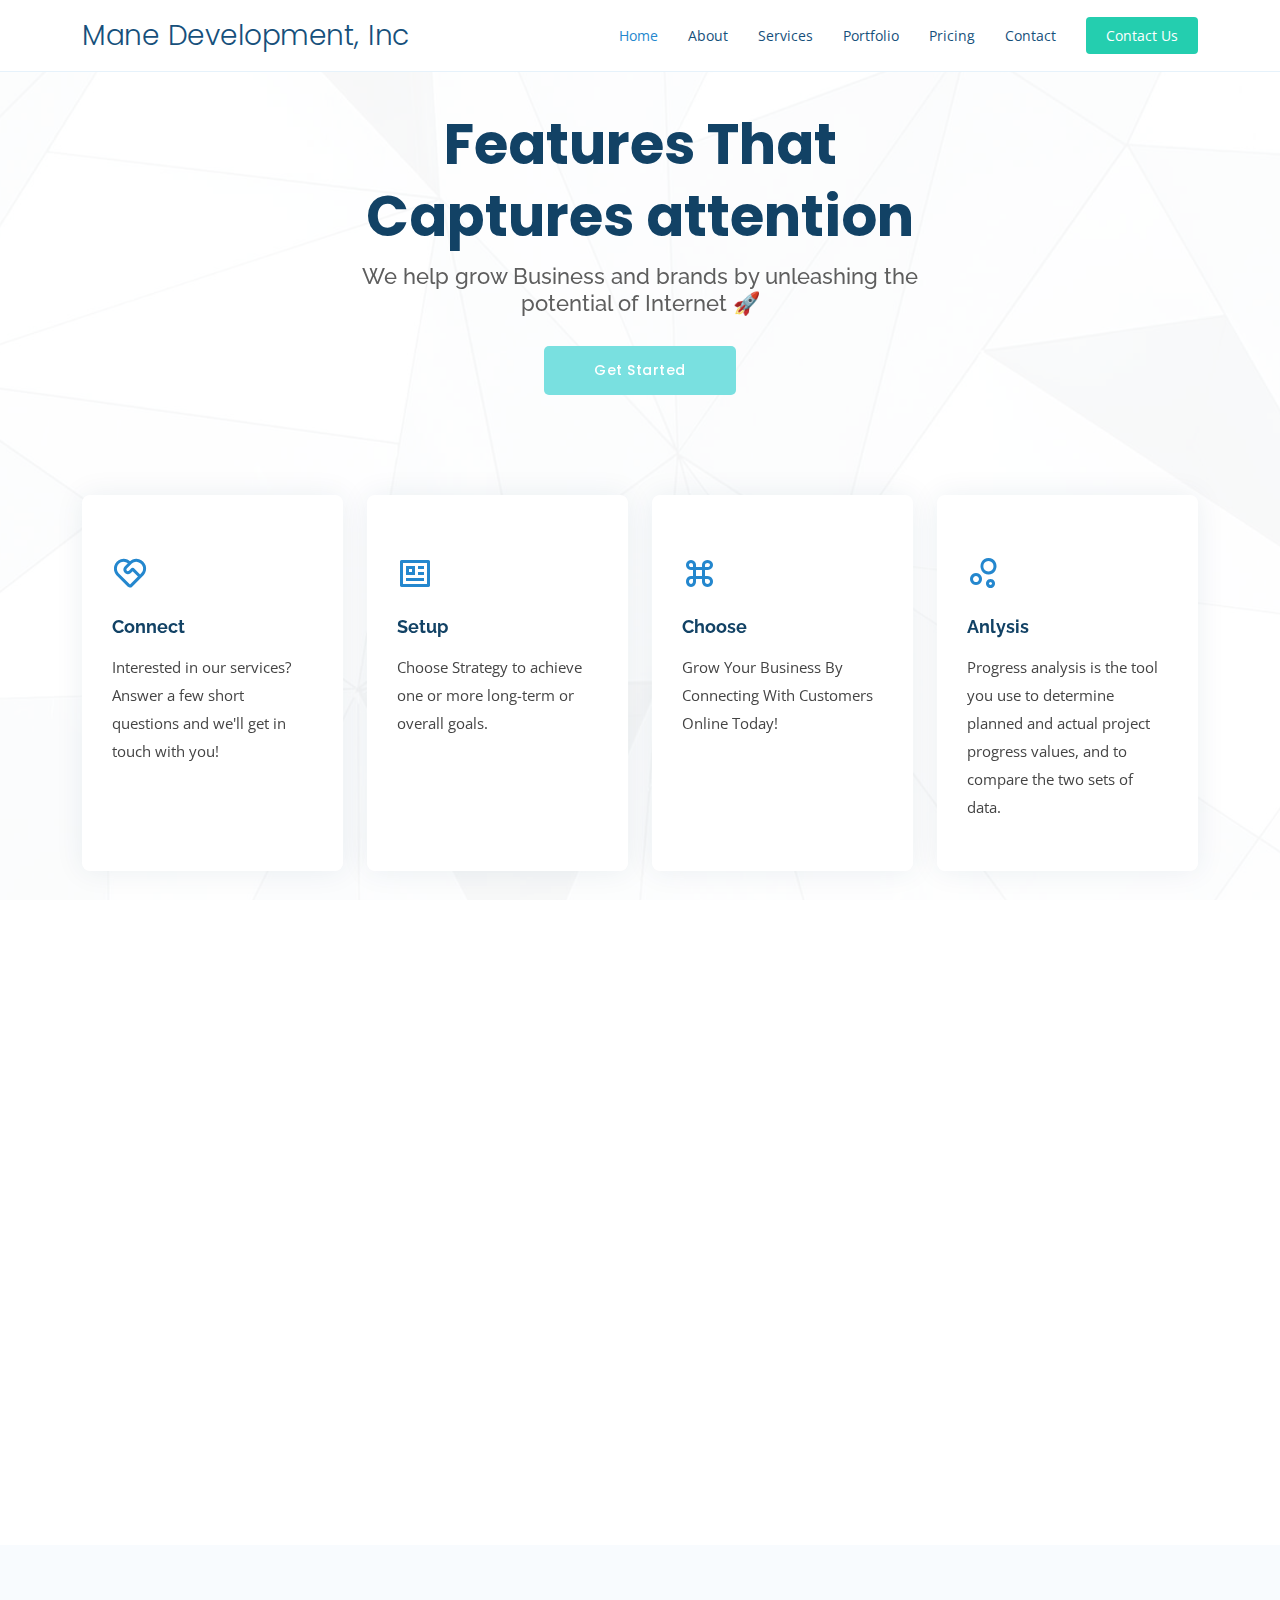
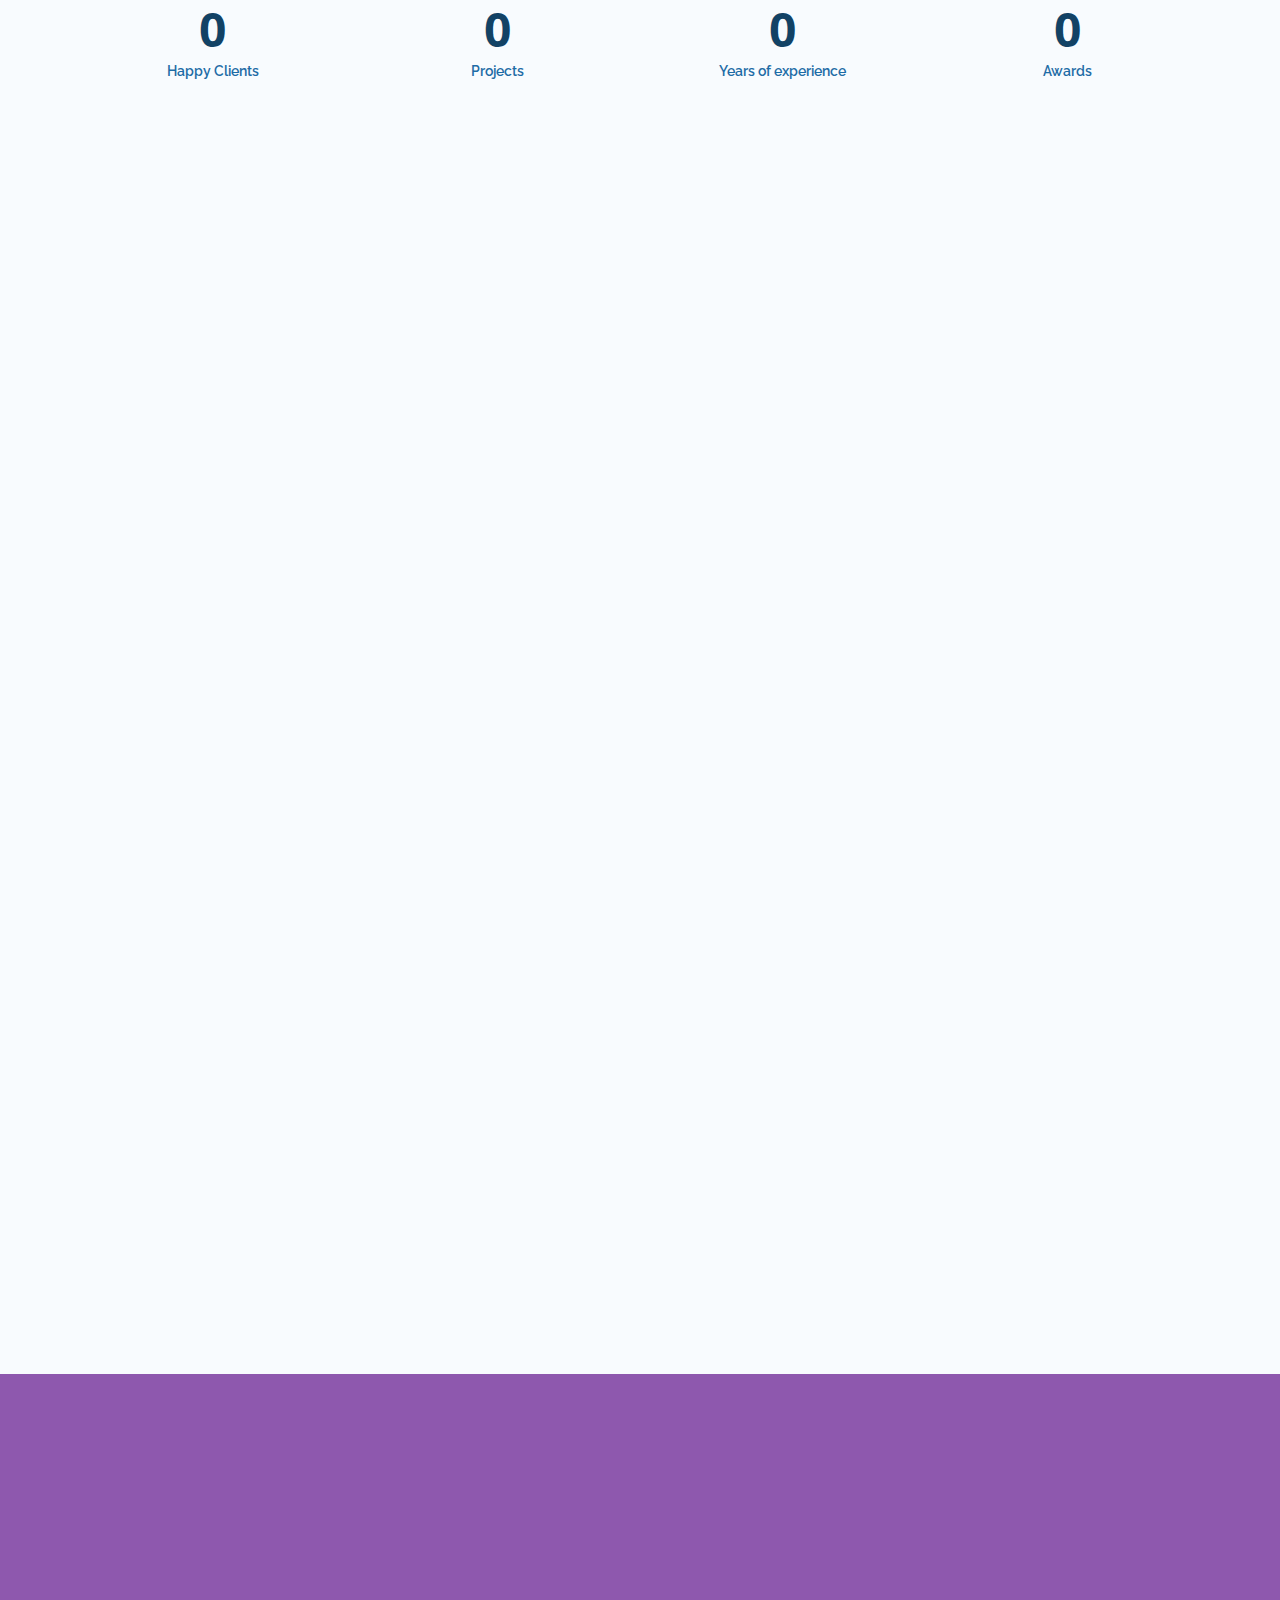
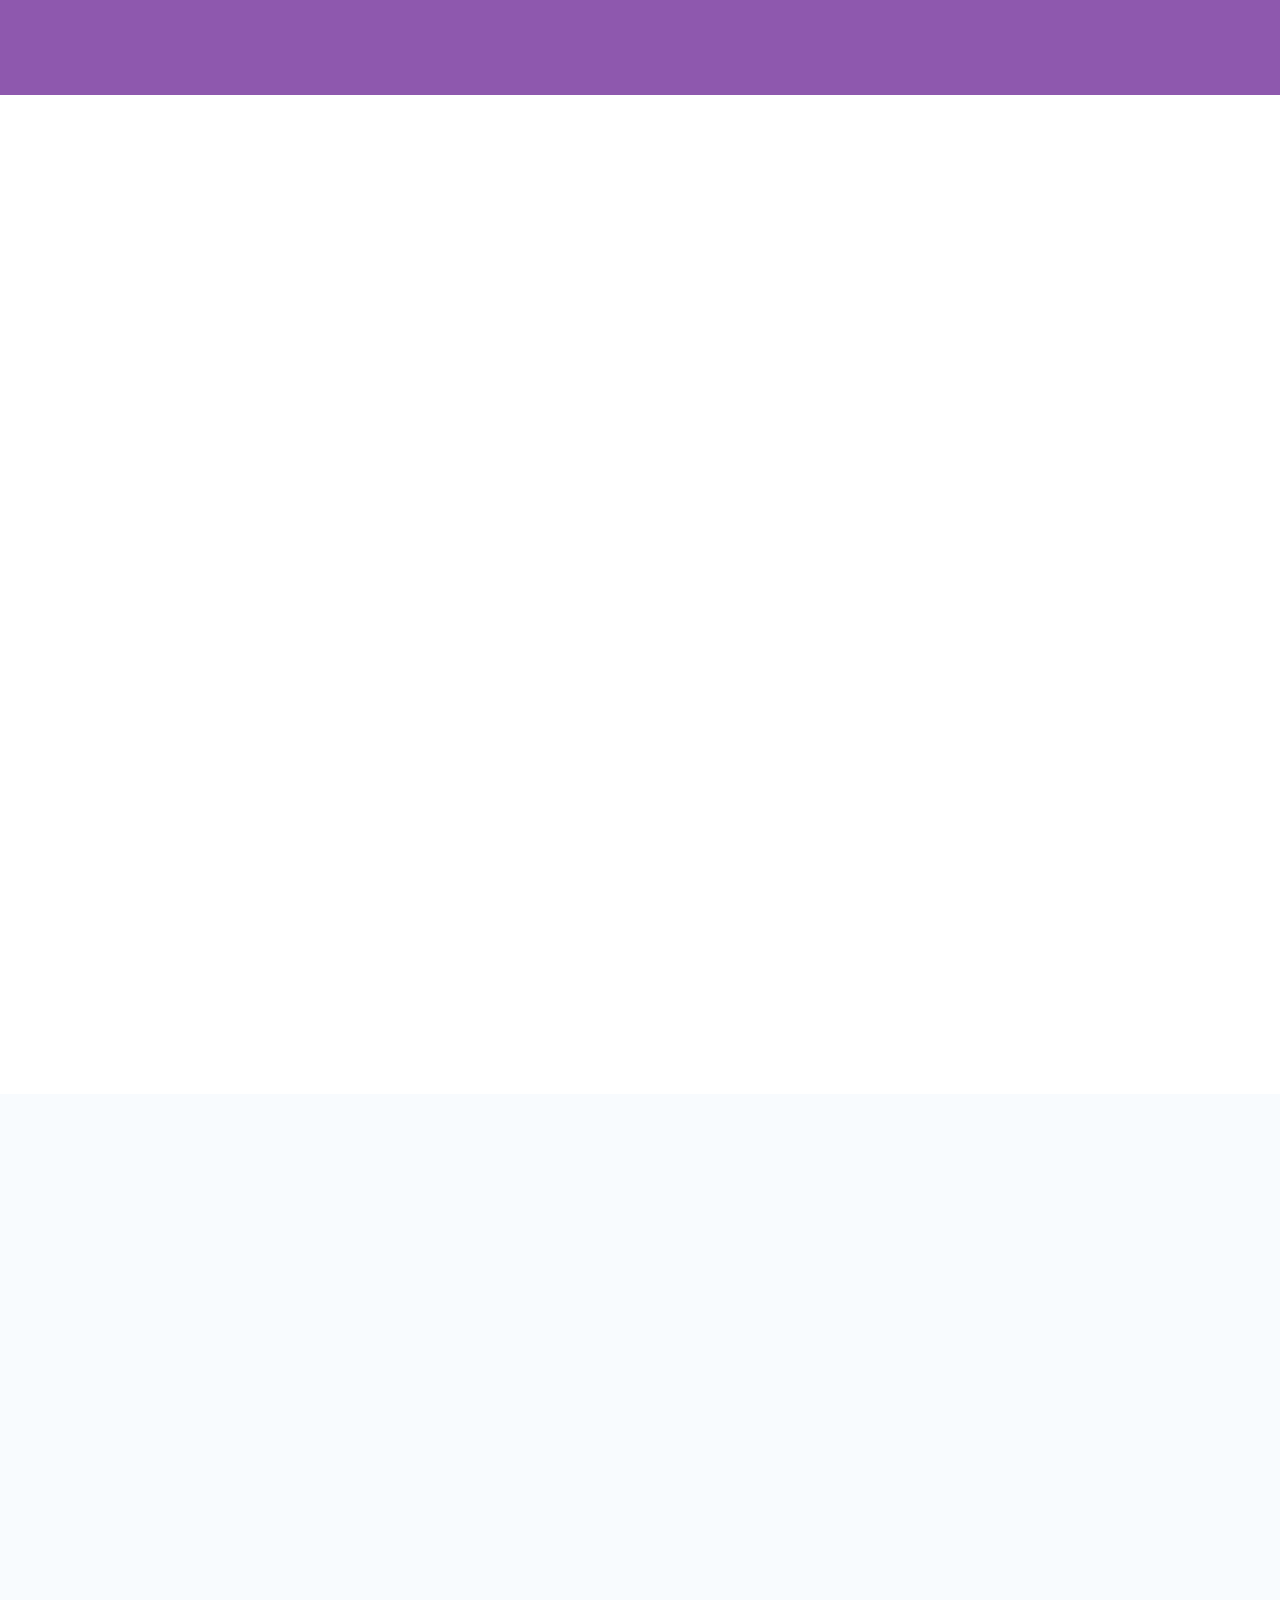
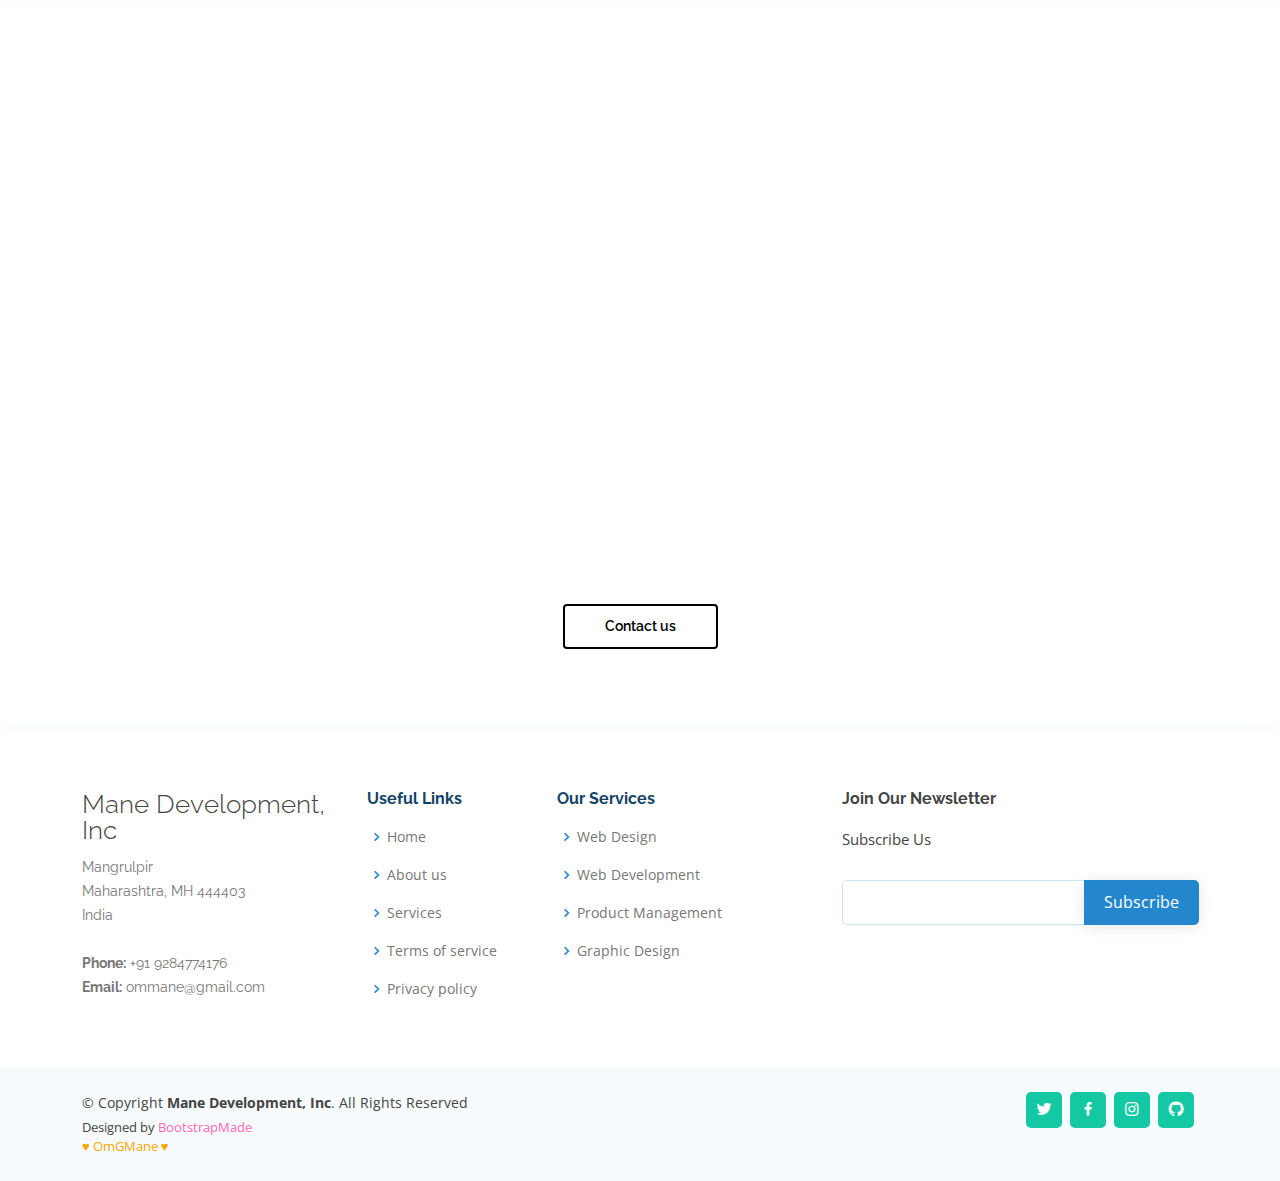
<file: sofw/index.html>
<!DOCTYPE html>
<html lang="en">

<head>
  <meta charset="utf-8">
  <meta content="width=device-width, initial-scale=1.0" name="viewport">

  <title>Mane Dev, Inc</title>
  <meta content="" name="description">
  <meta content="" name="keywords">

  <!-- Favicons -->
  <link href="/Small O F/Small O F/svg.png" rel="icon">
  <link href="assets/img/apple-touch-icon.png" rel="apple-touch-icon">

  <!-- Google Fonts -->
  <link
    href="https://fonts.googleapis.com/css?family=Open+Sans:300,300i,400,400i,600,600i,700,700i|Raleway:300,300i,400,400i,500,500i,600,600i,700,700i|Poppins:300,300i,400,400i,500,500i,600,600i,700,700i"
    rel="stylesheet">

  <!-- Vendor CSS Files -->
  <link href="assets/vendor/aos/aos.css" rel="stylesheet">
  <link href="assets/vendor/bootstrap/css/bootstrap.min.css" rel="stylesheet">
  <link href="assets/vendor/bootstrap-icons/bootstrap-icons.css" rel="stylesheet">
  <link href="assets/vendor/boxicons/css/boxicons.min.css" rel="stylesheet">
  <link href="assets/vendor/glightbox/css/glightbox.min.css" rel="stylesheet">
  <link href="assets/vendor/remixicon/remixicon.css" rel="stylesheet">
  <link href="assets/vendor/swiper/swiper-bundle.min.css" rel="stylesheet">

  <!-- Template Main CSS File -->
  <link href="assets/css/style.css" rel="stylesheet">

  <!-- =======================================================
  * Template Name: OnePage - v4.9.0
  * Template URL: https://bootstrapmade.com/onepage-multipurpose-bootstrap-template/
  * Author: BootstrapMade.com
  * License: https://bootstrapmade.com/license/
  ======================================================== -->
</head>

<body>

  <!-- ======= Header ======= -->
  <header id="header" class="fixed-top">
    <div class="container d-flex align-items-center justify-content-between">

      <h1 class="logo"><a href="index.html">Mane Development, Inc</a></h1>
      <!-- Uncomment below if you prefer to use an image logo -->
      <!-- <a href="index.html" class="logo"><img src="assets/img/logo.png" alt="" class="img-fluid"></a>-->

      <nav id="navbar" class="navbar">
        <ul>
          <li><a class="nav-link scrollto active" href="#hero">Home</a></li>
          <li><a class="nav-link scrollto" href="#about">About</a></li>
          <li><a class="nav-link scrollto" href="#services">Services</a></li>
          <li><a class="nav-link scrollto o" href="#portfolio">Portfolio</a></li>
          <!--li><a class="nav-link scrollto" href="#team">Team</a></li-->
          <li><a class="nav-link scrollto" href="#pricing">Pricing</a></li>
          <!--li class="dropdown"><a href="#"><span>Drop Down</span> <i class="bi bi-chevron-down"></i></a>
            <ul>
              <li><a href="#">Drop Down 1</a></li>
              <li class="dropdown"><a href="#"><span>Deep Drop Down</span> <i class="bi bi-chevron-right"></i></a>
                <ul>
                  <li><a href="#">Deep Drop Down 1</a></li>
                  <li><a href="#">Deep Drop Down 2</a></li>
                  <li><a href="#">Deep Drop Down 3</a></li>
                  <li><a href="#">Deep Drop Down 4</a></li>
                  <li><a href="#">Deep Drop Down 5</a></li>
                </ul>
              </li>
              <li><a href="#">Drop Down 2</a></li>
              <li><a href="#">Drop Down 3</a></li>
              <li><a href="#">Drop Down 4</a></li>
            </ul>
          </li-->
          <li><a class="nav-link scrollto" href="#contact">Contact</a></li>
          <li><a class="getstarted scrollto" href="https://forms.gle/E9ZJG4RoUhtnXQoTA">Contact Us</a></li>
        </ul>
        <i class="bi bi-list mobile-nav-toggle"></i>
      </nav><!-- .navbar -->

    </div>
  </header><!-- End Header -->

  <!-- ======= Hero Section ======= -->
  <section id="hero" class="d-flex align-items-center">
    <div class="container position-relative" data-aos="fade-up" data-aos-delay="100">
      <div class="row justify-content-center">
        <div class="col-xl-7 col-lg-9 text-center">
          <h1>Features That Captures attention</h1>
          <h2>We help grow Business and brands by unleashing the potential of Internet 🚀</h2>
        </div>
      </div>
      <div class="text-center">
        <a href="#about" class="btn-get-started scrollto">Get Started</a>
      </div>

      <div class="row icon-boxes">
        <div class="col-md-6 col-lg-3 d-flex align-items-stretch mb-5 mb-lg-0" data-aos="zoom-in" data-aos-delay="200">
          <div class="icon-box">
            <div class="icon"><i class="ri-service-line"></i></div>
            <h4 class="title"><a href="">Connect</a></h4>
            <p class="description">Interested in our services?
              Answer a few short questions and we'll get in touch with you!</p>
          </div>
        </div>

        <div class="col-md-6 col-lg-3 d-flex align-items-stretch mb-5 mb-lg-0" data-aos="zoom-in" data-aos-delay="300">
          <div class="icon-box">
            <div class="icon"><i class="ri-profile-line"></i></div>
            <h4 class="title"><a href="">Setup</a></h4>
            <p class="description">Choose Strategy to achieve one or more long-term or overall goals.</p>
          </div>
        </div>

        <div class="col-md-6 col-lg-3 d-flex align-items-stretch mb-5 mb-lg-0" data-aos="zoom-in" data-aos-delay="400">
          <div class="icon-box">
            <div class="icon"><i class="ri-command-line"></i></div>
            <h4 class="title"><a href="">Choose</a></h4>
            <p class="description">Grow Your Business By Connecting With Customers Online Today!</p>
          </div>
        </div>

        <div class="col-md-6 col-lg-3 d-flex align-items-stretch mb-5 mb-lg-0" data-aos="zoom-in" data-aos-delay="500">
          <div class="icon-box">
            <div class="icon"><i class="ri-bubble-chart-line"></i></div>
            <h4 class="title"><a href="">Anlysis </a></h4>
            <p class="description">Progress analysis is the tool you use to determine planned and actual project
              progress values, and to compare the two sets of data.</p>
          </div>
        </div>

      </div>
    </div>
  </section><!-- End Hero -->

  <main id="main">

    <!-- ======= About Section ======= -->
    <section id="about" class="about">
      <div class="container" data-aos="fade-up">

        <div class="section-title">
          <h2>About Us</h2>
          <p>We are a team of creators who love creating Stuff. </p>
        </div>

        <div class="row content">
          <div class="col-lg-6">
            <p class="align-items-center">
              We offers a variety of services to help you in your professional endeavors.
              Whether you’re looking for help with your resume or want to explore easy financing options for your small
              business, we are here for you. But don’t take our word for it. Read on to learn more about our services
              and the benefits of partnering with us today.
            </p>
            <p>Almost every business in the world needs a website and Management - and here’s why</p>
            <ul>
              <li><i class="ri-check-double-line"></i> Boost Credibility</li>
              <li><i class="ri-check-double-line"></i> Increase Sales</li>
              <li><i class="ri-check-double-line"></i> Promotion tools</li>
              <li><i class="ri-check-double-line"></i> Larger Market</li>
              <li><i class="ri-check-double-line"></i> Complete Information</li>
            </ul>
          </div>
          <!--div class="col-lg-6 pt-4 pt-lg-0">
            <p>
              Ullamco laboris nisi ut aliquip ex ea commodo consequat. Duis aute irure dolor in reprehenderit in
              voluptate
              velit esse cillum dolore eu fugiat nulla pariatur. Excepteur sint occaecat cupidatat non proident, sunt in
              culpa qui officia deserunt mollit anim id est laborum.
            </p>
            <a href="#" class="btn-learn-more">Learn More</a>
          </div-->

          <div class="col-lg-6 pt-4 pt-lg-0">
            <!--a href="#"  class="btn-learn-more">Learn More</a-->
            <div class="text-right">
              <div class="text-lern">
                <a href="#services"><button type="submit" class="btn-learn-more">Learn
                    More</button>
                </a>
              </div>
            </div>

          </div>

        </div>
    </section><!-- End About Section -->

    <!-- ======= Counts Section ======= -->
    <section id="counts" class="counts section-bg">
      <div class="container">

        <div class="row justify-content-end">

          <div class="col-lg-3 col-md-5 col-6 d-md-flex align-items-md-stretch">
            <div class="count-box">
              <span data-purecounter-start="0" data-purecounter-end="0" data-purecounter-duration="2"
                class="purecounter"></span>
              <p>Happy Clients</p>
            </div>
          </div>

          <div class="col-lg-3 col-md-5 col-6 d-md-flex align-items-md-stretch">
            <div class="count-box">
              <span data-purecounter-start="0" data-purecounter-end="7" data-purecounter-duration="2"
                class="purecounter"></span>
              <p>Projects</p>
            </div>
          </div>

          <div class="col-lg-3 col-md-5 col-6 d-md-flex align-items-md-stretch">
            <div class="count-box">
              <span data-purecounter-start="0" data-purecounter-end="02" data-purecounter-duration="2"
                class="purecounter"></span>
              <p>Years of experience</p>
            </div>
          </div>

          <div class="col-lg-3 col-md-5 col-6 d-md-flex align-items-md-stretch">
            <div class="count-box">
              <span data-purecounter-start="0" data-purecounter-end="0" data-purecounter-duration="2"
                class="purecounter"></span>
              <p>Awards</p>
            </div>
          </div>

        </div>

      </div>
    </section><!-- End Counts Section -->

    <!-- ======= About Video Section ======= -->
    <!--<section id="about-video" class="about-video">
      <div class="container" data-aos="fade-up">

        <div class="row">

          <div class="col-lg-6 video-box align-self-baseline" data-aos="fade-right" data-aos-delay="100">
            <img src="assets/img/about-video.jpg" class="img-fluid" alt="">
            <a href="https://www.youtube.com/watch?v=jDDaplaOz7Q" class="glightbox play-btn mb-4" data-vbtype="video"
              data-autoplay="true"></a>
          </div>

          <div class="col-lg-6 pt-3 pt-lg-0 content" data-aos="fade-left" data-aos-delay="100">
            <h3>Voluptatem dignissimos provident quasi corporis voluptates sit assumenda.</h3>
            <p class="fst-italic">
              Lorem ipsum dolor sit amet, consectetur adipiscing elit, sed do eiusmod tempor incididunt ut labore et
              dolore
              magna aliqua.
            </p>
            <ul>
              <li><i class="bx bx-check-double"></i> Ullamco laboris nisi ut aliquip ex ea commodo consequat.</li>
              <li><i class="bx bx-check-double"></i> Duis aute irure dolor in reprehenderit in voluptate velit.</li>
              <li><i class="bx bx-check-double"></i> Voluptate repellendus pariatur reprehenderit corporis sint.</li>
              <li><i class="bx bx-check-double"></i> Ullamco laboris nisi ut aliquip ex ea commodo consequat. Duis aute
                irure dolor in reprehenderit in voluptate trideta storacalaperda mastiro dolore eu fugiat nulla
                pariatur.</li>
            </ul>
            <p>
              Ullamco laboris nisi ut aliquip ex ea commodo consequat. Duis aute irure dolor in reprehenderit in
              voluptate
              velit esse cillum dolore eu fugiat nulla pariatur. Excepteur sint occaecat cupidatat non proident, sunt in
              culpa qui officia deserunt mollit anim id est laborum
            </p>
          </div>

        </div>

      </div>
    </section> <End About Video Section -->

    <!-- ======= Clients Section ======= -->
    <section id="clients" class="clients section-bg">
      <div class="container">

        <div class="row">

          <div class="col-lg-2 col-md-4 col-6 d-flex align-items-center justify-content-center" data-aos="zoom-in">
            <img src="assets/img/clients/client-1.png" class="img-fluid" alt="">
          </div>

          <div class="col-lg-2 col-md-4 col-6 d-flex align-items-center justify-content-center" data-aos="zoom-in">
            <img src="assets/img/clients/client-2.png" class="img-fluid" alt="">
          </div>

          <div class="col-lg-2 col-md-4 col-6 d-flex align-items-center justify-content-center" data-aos="zoom-in">
            <img src="assets/img/clients/client-3.png" class="img-fluid" alt="">
          </div>

          <div class="col-lg-2 col-md-4 col-6 d-flex align-items-center justify-content-center" data-aos="zoom-in">
            <img src="assets/img/clients/client-4.png" class="img-fluid" alt="">
          </div>

          <div class="col-lg-2 col-md-4 col-6 d-flex align-items-center justify-content-center" data-aos="zoom-in">
            <img src="assets/img/clients/client-5.png" class="img-fluid" alt="">
          </div>

          <div class="col-lg-2 col-md-4 col-6 d-flex align-items-center justify-content-center" data-aos="zoom-in">
            <img src="assets/img/clients/client-6.png" class="img-fluid" alt="">
          </div>

        </div>

      </div>
    </section><!-- End Clients Section -->

    <!-- ======= Testimonials Section ======= 
    <section id="testimonials" class="testimonials">
      <div class="container" data-aos="fade-up">

        <div class="section-title">
          <h2>Testimonials</h2>
          <p>Magnam dolores commodi suscipit. Necessitatibus eius consequatur ex aliquid fuga eum quidem. Sit sint
            consectetur velit. Quisquam quos quisquam cupiditate. Et nemo qui impedit suscipit alias ea. Quia fugiat sit
            in iste officiis commodi quidem hic quas.</p>
        </div>

        <div class="testimonials-slider swiper" data-aos="fade-up" data-aos-delay="100">
          <div class="swiper-wrapper">

            <div class="swiper-slide">
              <div class="testimonial-item">
                <p>
                  <i class="bx bxs-quote-alt-left quote-icon-left"></i>
                  Proin iaculis purus consequat sem cure digni ssim donec porttitora entum suscipit rhoncus. Accusantium
                  quam, ultricies eget id, aliquam eget nibh et. Maecen aliquam, risus at semper.
                  <i class="bx bxs-quote-alt-right quote-icon-right"></i>
                </p>
                <img src="assets/img/testimonials/testimonials-1.jpg" class="testimonial-img" alt="">
                <h3>Saul Goodman</h3>
                <h4>Ceo &amp; Founder</h4>
              </div>
            </div> End testimonial item  

            <div class="swiper-slide">
              <div class="testimonial-item">
                <p>
                  <i class="bx bxs-quote-alt-left quote-icon-left"></i>
                  Export tempor illum tamen malis malis eram quae irure esse labore quem cillum quid cillum eram malis
                  quorum velit fore eram velit sunt aliqua noster fugiat irure amet legam anim culpa.
                  <i class="bx bxs-quote-alt-right quote-icon-right"></i>
                </p>
                <img src="assets/img/testimonials/testimonials-2.jpg" class="testimonial-img" alt="">
                <h3>Sara Wilsson</h3>
                <h4>Designer</h4>
              </div>
            </div> End testimonial item 

            <div class="swiper-slide">
              <div class="testimonial-item">
                <p>
                  <i class="bx bxs-quote-alt-left quote-icon-left"></i>
                  Enim nisi quem export duis labore cillum quae magna enim sint quorum nulla quem veniam duis minim
                  tempor labore quem eram duis noster aute amet eram fore quis sint minim.
                  <i class="bx bxs-quote-alt-right quote-icon-right"></i>
                </p>
                <img src="assets/img/testimonials/testimonials-3.jpg" class="testimonial-img" alt="">
                <h3>Jena Karlis</h3>
                <h4>Store Owner</h4>
              </div>
            </div>  /== End testimonial item 

            <div class="swiper-slide">
              <div class="testimonial-item">
                <p>
                  <i class="bx bxs-quote-alt-left quote-icon-left"></i>
                  Fugiat enim eram quae cillum dolore dolor amet nulla culpa multos export minim fugiat minim velit
                  minim dolor enim duis veniam ipsum anim magna sunt elit fore quem dolore labore illum veniam.
                  <i class="bx bxs-quote-alt-right quote-icon-right"></i>
                </p>
                <img src="assets/img/testimonials/testimonials-4.jpg" class="testimonial-img" alt="">
                <h3>Matt Brandon</h3>
                <h4>Freelancer</h4>
              </div>
            </div> /== End testimonial item 

            <div class="swiper-slide">
              <div class="testimonial-item">
                <p>
                  <i class="bx bxs-quote-alt-left quote-icon-left"></i>
                  Quis quorum aliqua sint quem legam fore sunt eram irure aliqua veniam tempor noster veniam enim culpa
                  labore duis sunt culpa nulla illum cillum fugiat legam esse veniam culpa fore nisi cillum quid.
                  <i class="bx bxs-quote-alt-right quote-icon-right"></i>
                </p>
                <img src="assets/img/testimonials/testimonials-5.jpg" class="testimonial-img" alt="">
                <h3>John Larson</h3>
                <h4>Entrepreneur</h4>
              </div>
            </div> /== End testimonial item 

          </div>
          <div class="swiper-pagination"></div>
        </div>

      </div>
    </section> End Testimonials Section -->

    <!-- ======= Services Section ======= -->
    <section id="services" class="services section-bg">
      <div class="container" data-aos="fade-up">

        <div class="section-title">
          <h2>Sevices</h2>
          <p></p>
        </div>

        <div class="row">
          <div class="col-lg-4 col-md-6 d-flex align-items-stretch" data-aos="zoom-in" data-aos-delay="100">
            <div class="icon-box iconbox-blue">
              <div class="icon">
                <svg width="100" height="100" viewBox="0 0 600 600" xmlns="http://www.w3.org/2000/svg">
                  <path stroke="none" stroke-width="0" fill="#f5f5f5"
                    d="M300,521.0016835830174C376.1290562159157,517.8887921683347,466.0731472004068,529.7835943286574,510.70327084640275,468.03025145048787C554.3714126377745,407.6079735673963,508.03601936045806,328.9844924480964,491.2728898941984,256.3432110539036C474.5976632858925,184.082847569629,479.9380746630129,96.60480741107993,416.23090153303,58.64404602377083C348.86323505073057,18.502131276798302,261.93793281208167,40.57373210992963,193.5410806939664,78.93577620505333C130.42746243093433,114.334589627462,98.30271207620316,179.96522072025542,76.75703585869454,249.04625023123273C51.97151888228291,328.5150500222984,13.704378332031375,421.85034740162234,66.52175969318436,486.19268352777647C119.04800174914682,550.1803526380478,217.28368757567262,524.383925680826,300,521.0016835830174">
                  </path>
                </svg>
                <i class="bx bx-code-block"></i>
              </div>
              <h4><a href="">Website Development</a></h4>
              <p>Consumer behavior has changed over time to adapt to the evolving technologies in the digital era. For
                instance, the thick yellow pages, which were popular not so long ago, have been replaced with online
                directories with the advent of the World Wide Web.</p>
            </div>
          </div>

          <div class="col-lg-4 col-md-6 d-flex align-items-stretch mt-4 mt-md-0" data-aos="zoom-in"
            data-aos-delay="200">
            <div class="icon-box iconbox-orange ">
              <div class="icon">
                <svg width="100" height="100" viewBox="0 0 600 600" xmlns="http://www.w3.org/2000/svg">
                  <path stroke="none" stroke-width="0" fill="#f5f5f5"
                    d="M300,582.0697525312426C382.5290701553225,586.8405444964366,449.9789794690241,525.3245884688669,502.5850820975895,461.55621195738473C556.606425686781,396.0723002908107,615.8543463187945,314.28637112970534,586.6730223649479,234.56875336149918C558.9533121215079,158.8439757836574,454.9685369536778,164.00468322053177,381.49747125262974,130.76875717737553C312.15926192815925,99.40240125094834,248.97055460311594,18.661163978235184,179.8680185752513,50.54337015887873C110.5421016452524,82.52863877960104,119.82277516462835,180.83849132639028,109.12597500060166,256.43424936330496C100.08760227029461,320.3096726198365,92.17705696193138,384.0621239912766,124.79988738764834,439.7174275375508C164.83382741302287,508.01625554203684,220.96474134820875,577.5009287672846,300,582.0697525312426">
                  </path>
                </svg>
                <i class="bx bx-crown"></i>
              </div>
              <h4><a href="">SEO</a></h4>
              <p>It'll help you express yourself throughout the world,SEO in the most efficient way possible!</p>
            </div>
          </div>

          <div class="col-lg-4 col-md-6 d-flex align-items-stretch mt-4 mt-lg-0" data-aos="zoom-in"
            data-aos-delay="300">
            <div class="icon-box iconbox-pink">
              <div class="icon">
                <svg width="100" height="100" viewBox="0 0 600 600" xmlns="http://www.w3.org/2000/svg">
                  <path stroke="none" stroke-width="0" fill="#f5f5f5"
                    d="M300,541.5067337569781C382.14930387511276,545.0595476570109,479.8736841581634,548.3450877840088,526.4010558755058,480.5488172755941C571.5218469581645,414.80211281144784,517.5187510058486,332.0715597781072,496.52539010469104,255.14436215662573C477.37192572678356,184.95920475031193,473.57363656557914,105.61284051026155,413.0603344069578,65.22779650032875C343.27470386102294,18.654635553484475,251.2091493199835,5.337323636656869,175.0934190732945,40.62881213300186C97.87086631185822,76.43348514350839,51.98124368387456,156.15599469081315,36.44837278890362,239.84606092416172C21.716077023791087,319.22268207091537,43.775223500013084,401.1760424656574,96.891909868211,461.97329694683043C147.22146801428983,519.5804099606455,223.5754009179313,538.201503339737,300,541.5067337569781">
                  </path>
                </svg>
                <i class="bx bx-layer"></i>
              </div>
              <h4><a href="">Graphic Designing</a></h4>
              <p>We'll help you express yourself through Post in the most creative way possible!</p>
            </div>
          </div>

          <div class="col-lg-4 col-md-6 d-flex align-items-stretch mt-4" data-aos="zoom-in" data-aos-delay="100">
            <div class="icon-box iconbox-yellow">
              <div class="icon">
                <svg width="100" height="100" viewBox="0 0 600 600" xmlns="http://www.w3.org/2000/svg">
                  <path stroke="none" stroke-width="0" fill="#f5f5f5"
                    d="M300,503.46388370962813C374.79870501325706,506.71871716319447,464.8034551963731,527.1746412648533,510.4981551193396,467.86667711651364C555.9287308511215,408.9015244558933,512.6030010748507,327.5744911775523,490.211057578863,256.5855673507754C471.097692560561,195.9906835881958,447.69079081568157,138.11976852964426,395.19560036434837,102.3242989838813C329.3053358748298,57.3949838291264,248.02791733380457,8.279543830951368,175.87071277845988,42.242879143198664C103.41431057327972,76.34704239035025,93.79494320519305,170.9812938413882,81.28167332365135,250.07896920659033C70.17666984294237,320.27484674793965,64.84698225790005,396.69656628748305,111.28512138212992,450.4950937839243C156.20124167950087,502.5303643271138,231.32542653798444,500.4755392045468,300,503.46388370962813">
                  </path>
                </svg>
                <i class="bx bx-user-pin"></i>
              </div>
              <h4><a href="">Social Media Management</a></h4>
              <p>We'll help in developing brand awareness and in strengthening engagement strategies to increase
                customer loyalty.</p>
            </div>
          </div>

          <div class="col-lg-4 col-md-6 d-flex align-items-stretch mt-4" data-aos="zoom-in" data-aos-delay="200">
            <div class="icon-box iconbox-red">
              <div class="icon">
                <svg width="100" height="100" viewBox="0 0 600 600" xmlns="http://www.w3.org/2000/svg">
                  <path stroke="none" stroke-width="0" fill="#f5f5f5"
                    d="M300,532.3542879108572C369.38199826031484,532.3153073249985,429.10787420159085,491.63046689027357,474.5244479745417,439.17860296908856C522.8885846962883,383.3225815378663,569.1668002868075,314.3205725914397,550.7432151929288,242.7694973846089C532.6665558377875,172.5657663291529,456.2379748765914,142.6223662098291,390.3689995646985,112.34683881706744C326.66090330228417,83.06452184765237,258.84405631176094,53.51806209861945,193.32584062364296,78.48882559362697C121.61183558270385,105.82097193414197,62.805066853699245,167.19869350419734,48.57481801355237,242.6138429142374C34.843463184063346,315.3850353017275,76.69343916112496,383.4422959591041,125.22947124332185,439.3748458443577C170.7312796277747,491.8107796887764,230.57421082200815,532.3932930995766,300,532.3542879108572">
                  </path>
                </svg>
                <i class="bx bx-world"></i>
              </div>
              <h4><a href="">Social Media Analysis</a></h4>
              <p>We'll help you grow your social media presence through videos, graphics and memes along with collabs,
                advertisements and influencer marketing.</p>
            </div>
          </div>

          <div class="col-lg-4 col-md-6 d-flex align-items-stretch mt-4" data-aos="zoom-in" data-aos-delay="300">
            <div class="icon-box iconbox-teal">
              <div class="icon">
                <svg width="100" height="100" viewBox="0 0 600 600" xmlns="http://www.w3.org/2000/svg">
                  <path stroke="none" stroke-width="0" fill="#f5f5f5"
                    d="M300,566.797414625762C385.7384707136149,576.1784315230908,478.7894351017131,552.8928747891023,531.9192734346935,484.94944893311C584.6109503024035,417.5663521118492,582.489472248146,322.67544863468447,553.9536738515405,242.03673114598146C529.1557734026468,171.96086150256528,465.24506316201064,127.66468636344209,395.9583748389544,100.7403814666027C334.2173773831606,76.7482773500951,269.4350130405921,84.62216499799875,207.1952322260088,107.2889140133804C132.92018162631612,134.33871894543012,41.79353780512637,160.00259165414826,22.644507872594943,236.69541883565114C3.319112789854554,314.0945973066697,72.72355303640163,379.243833228382,124.04198916343866,440.3218312028393C172.9286146004772,498.5055451809895,224.45579914871206,558.5317968840102,300,566.797414625762">
                  </path>
                </svg>
                <i class="bx bx-magnet"></i>
              </div>
              <h4><a href="">Research</a></h4>
              <p>There's no one size fits all. We'll help you discover valuable content for your brand.</p>
            </div>
          </div>

        </div>

      </div>
    </section><!-- End Sevices Section -->

    <!-- ======= Cta Section ======= -->
    <section id="cta" class="cta">
      <div class="container" data-aos="zoom-in">
        <div class="text-center">
          <h3>Call To Action</h3>
          <p> In the online world, a website is a must for every business. If you have a website then you have so many
            advantages.</p>
          <p>If you own a business – that has unlimited potential but is limited in certain aspects – you can still
            reach out to your target audience without even stepping out of your business domain. All you need is a
            website, All You need a provider like Mane Developer</p>
          <a class="cta-btn" href="https://forms.gle/wrZXSWHBWszFALzT6">Take Action</a>
        </div>
      </div>
    </section><!-- End Cta Section -->

    <!-- ======= Portfolio Section ======= -->
    <section id="portfolio" class="portfolio">
      <div class="container" data-aos="fade-up">

        <div class="section-title">
          <h2>Portfolio</h2>
          <p></p>
        </div>

        <!--div class="row" data-aos="fade-up" data-aos-delay="150">
          <div class="col-lg-12 d-flex justify-content-center">
            <ul id="portfolio-flters">
              <li data-filter="*" class="filter-active">All</li>
              <li data-filter=".filter-app">App</li>
              <li data-filter=".filter-card">Card</li>
              <li data-filter=".filter-web">Web</li>
            </ul>
          </div>
        </div>

        <div class="row portfolio-container" data-aos="fade-up" data-aos-delay="300">

          <div class="col-lg-4 col-md-6 portfolio-item filter-app">
            <div class="portfolio-wrap">
              <img src="assets/img/portfolio/portfolio-1.jpg" class="img-fluid" alt="">
              <div class="portfolio-info">
                <h4>App 1</h4>
                <p>App</p>
                <div class="portfolio-links">
                  <a href="assets/img/portfolio/portfolio-1.jpg" data-gallery="portfolioGallery"
                    class="portfolio-lightbox" title="App 1"><i class="bx bx-plus"></i></a>
                  <a href="portfolio-details.html" title="More Details"><i class="bx bx-link"></i></a>
                </div>
              </div>
            </div>
          </div>

          <div class="col-lg-4 col-md-6 portfolio-item filter-web">
            <div class="portfolio-wrap">
              <img src="assets/img/portfolio/portfolio-2.jpg" class="img-fluid" alt="">
              <div class="portfolio-info">
                <h4>Web 3</h4>
                <p>Web</p>
                <div class="portfolio-links">
                  <a href="assets/img/portfolio/portfolio-2.jpg" data-gallery="portfolioGallery"
                    class="portfolio-lightbox" title="Web 3"><i class="bx bx-plus"></i></a>
                  <a href="portfolio-details.html" title="More Details"><i class="bx bx-link"></i></a>
                </div>
              </div>
            </div>
          </div>

          <div class="col-lg-4 col-md-6 portfolio-item filter-app">
            <div class="portfolio-wrap">
              <img src="assets/img/portfolio/portfolio-3.jpg" class="img-fluid" alt="">
              <div class="portfolio-info">
                <h4>App 2</h4>
                <p>App</p>
                <div class="portfolio-links">
                  <a href="assets/img/portfolio/portfolio-3.jpg" data-gallery="portfolioGallery"
                    class="portfolio-lightbox" title="App 2"><i class="bx bx-plus"></i></a>
                  <a href="portfolio-details.html" title="More Details"><i class="bx bx-link"></i></a>
                </div>
              </div>
            </div>
          </div>

          <div class="col-lg-4 col-md-6 portfolio-item filter-card">
            <div class="portfolio-wrap">
              <img src="assets/img/portfolio/portfolio-4.jpg" class="img-fluid" alt="">
              <div class="portfolio-info">
                <h4>Card 2</h4>
                <p>Card</p>
                <div class="portfolio-links">
                  <a href="assets/img/portfolio/portfolio-4.jpg" data-gallery="portfolioGallery"
                    class="portfolio-lightbox" title="Card 2"><i class="bx bx-plus"></i></a>
                  <a href="portfolio-details.html" title="More Details"><i class="bx bx-link"></i></a>
                </div>
              </div>
            </div>
          </div>

          <div class="col-lg-4 col-md-6 portfolio-item filter-web">
            <div class="portfolio-wrap">
              <img src="assets/img/portfolio/portfolio-5.jpg" class="img-fluid" alt="">
              <div class="portfolio-info">
                <h4>Web 2</h4>
                <p>Web</p>
                <div class="portfolio-links">
                  <a href="assets/img/portfolio/portfolio-5.jpg" data-gallery="portfolioGallery"
                    class="portfolio-lightbox" title="Web 2"><i class="bx bx-plus"></i></a>
                  <a href="portfolio-details.html" title="More Details"><i class="bx bx-link"></i></a>
                </div>
              </div>
            </div>
          </div>

          <div class="col-lg-4 col-md-6 portfolio-item filter-app">
            <div class="portfolio-wrap">
              <img src="assets/img/portfolio/portfolio-6.jpg" class="img-fluid" alt="">
              <div class="portfolio-info">
                <h4>App 3</h4>
                <p>App</p>
                <div class="portfolio-links">
                  <a href="assets/img/portfolio/portfolio-6.jpg" data-gallery="portfolioGallery"
                    class="portfolio-lightbox" title="App 3"><i class="bx bx-plus"></i></a>
                  <a href="portfolio-details.html" title="More Details"><i class="bx bx-link"></i></a>
                </div>
              </div>
            </div>
          </div>

          <div class="col-lg-4 col-md-6 portfolio-item filter-card">
            <div class="portfolio-wrap">
              <img src="assets/img/portfolio/portfolio-7.jpg" class="img-fluid" alt="">
              <div class="portfolio-info">
                <h4>Card 1</h4>
                <p>Card</p>
                <div class="portfolio-links">
                  <a href="assets/img/portfolio/portfolio-7.jpg" data-gallery="portfolioGallery"
                    class="portfolio-lightbox" title="Card 1"><i class="bx bx-plus"></i></a>
                  <a href="portfolio-details.html" title="More Details"><i class="bx bx-link"></i></a>
                </div>
              </div>
            </div>
          </div>

          <div class="col-lg-4 col-md-6 portfolio-item filter-card">
            <div class="portfolio-wrap">
              <img src="assets/img/portfolio/portfolio-8.jpg" class="img-fluid" alt="">
              <div class="portfolio-info">
                <h4>Card 3</h4>
                <p>Card</p>
                <div class="portfolio-links">
                  <a href="assets/img/portfolio/portfolio-8.jpg" data-gallery="portfolioGallery"
                    class="portfolio-lightbox" title="Card 3"><i class="bx bx-plus"></i></a>
                  <a href="portfolio-details.html" title="More Details"><i class="bx bx-link"></i></a>
                </div>
              </div>
            </div>
          </div>

          <div class="col-lg-4 col-md-6 portfolio-item filter-web">
            <div class="portfolio-wrap">
              <img src="assets/img/portfolio/portfolio-9.jpg" class="img-fluid" alt="">
              <div class="portfolio-info">
                <h4>Web 3</h4>
                <p>Web</p>
                <div class="portfolio-links">
                  <a href="assets/img/portfolio/portfolio-9.jpg" data-gallery="portfolioGallery"
                    class="portfolio-lightbox" title="Web 3"><i class="bx bx-plus"></i></a>
                  <a href="portfolio-details.html" title="More Details"><i class="bx bx-link"></i></a>
                </div>
              </div>
            </div>
          </div>

        </div-->

      </div>
    </section><!-- End Portfolio Section -->

    <!-- ======= Team Section ======= -->
    <!--section id="team" class="team section-bg">
      <div class="container" data-aos="fade-up">

        <div class="section-title">
          <h2>Team</h2>
          <p>Magnam dolores commodi suscipit. Necessitatibus eius consequatur ex aliquid fuga eum quidem. Sit sint
            consectetur velit. Quisquam quos quisquam cupiditate. Et nemo qui impedit suscipit alias ea. Quia fugiat sit
            in iste officiis commodi quidem hic quas.</p>
        </div>

        <div class="row">

          <div class="col-lg-3 col-md-6 d-flex align-items-stretch" data-aos="fade-up" data-aos-delay="100">
            <div class="member">
              <div class="member-img">
                <img src="assets/img/team/team-1.jpg" class="img-fluid" alt="">
                <div class="social">
                  <a href=""><i class="bi bi-twitter"></i></a>
                  <a href=""><i class="bi bi-facebook"></i></a>
                  <a href=""><i class="bi bi-instagram"></i></a>
                  <a href=""><i class="bi bi-linkedin"></i></a>
                </div>
              </div>
              <div class="member-info">
                <h4>Walter White</h4>
                <span>Chief Executive Officer</span>
              </div>
            </div>
          </div>

          <div class="col-lg-3 col-md-6 d-flex align-items-stretch" data-aos="fade-up" data-aos-delay="200">
            <div class="member">
              <div class="member-img">
                <img src="assets/img/team/team-2.jpg" class="img-fluid" alt="">
                <div class="social">
                  <a href=""><i class="bi bi-twitter"></i></a>
                  <a href=""><i class="bi bi-facebook"></i></a>
                  <a href=""><i class="bi bi-instagram"></i></a>
                  <a href=""><i class="bi bi-linkedin"></i></a>
                </div>
              </div>
              <div class="member-info">
                <h4>Sarah Jhonson</h4>
                <span>Product Manager</span>
              </div>
            </div>
          </div>

          <div class="col-lg-3 col-md-6 d-flex align-items-stretch" data-aos="fade-up" data-aos-delay="300">
            <div class="member">
              <div class="member-img">
                <img src="assets/img/team/team-3.jpg" class="img-fluid" alt="">
                <div class="social">
                  <a href=""><i class="bi bi-twitter"></i></a>
                  <a href=""><i class="bi bi-facebook"></i></a>
                  <a href=""><i class="bi bi-instagram"></i></a>
                  <a href=""><i class="bi bi-linkedin"></i></a>
                </div>
              </div>
              <div class="member-info">
                <h4>William Anderson</h4>
                <span>CTO</span>
              </div>
            </div>
          </div>

          <div class="col-lg-3 col-md-6 d-flex align-items-stretch" data-aos="fade-up" data-aos-delay="400">
            <div class="member">
              <div class="member-img">
                <img src="assets/img/team/team-4.jpg" class="img-fluid" alt="">
                <div class="social">
                  <a href=""><i class="bi bi-twitter"></i></a>
                  <a href=""><i class="bi bi-facebook"></i></a>
                  <a href=""><i class="bi bi-instagram"></i></a>
                  <a href=""><i class="bi bi-linkedin"></i></a>
                </div>
              </div>
              <div class="member-info">
                <h4>Amanda Jepson</h4>
                <span>Accountant</span>
              </div>
            </div>
          </div>

        </div>

      </div>
    </section-->
    <!-- End Team Section -->

    <!-- ======= Pricing Section ======= -->
    <section id="pricing" class="pricing">
      <div class="container" data-aos="fade-up">

        <div class="section-title">
          <h2>Pricing</h2>
          <p>Start Your Free Trial Now</p>
        </div>

        <div class="row">

          <div class="col-lg-4 col-md-6" data-aos="zoom-in" data-aos-delay="100">
            <div class="box">
              <h3>Free</h3>
              <h4><sup>$</sup>0<span> / month</span></h4>
              <ul>
                <li>After</li>
                <li>Free</li>
                <li>Trial</li>
                <li class="na">Pharetra massa</li>
                <li class="na">Massa ultricies mi</li>
              </ul>
              <div class="btn-wrap">
                <a href="https://forms.gle/E9ZJG4RoUhtnXQoTA" class="btn-buy">Buy Now</a>
              </div>
            </div>
          </div>

          <div class="col-lg-4 col-md-6 mt-4 mt-md-0" data-aos="zoom-in" data-aos-delay="100">
            <div class="box featured">
              <h3>Business</h3>
              <h4><sup>$</sup>0<span> / month</span></h4>
              <ul>
                <li>Start</li>
                <li>Your</li>
                <li>7 Days</li>
                <li>Free</li>
                <li class="na">Trial Now</li>
              </ul>
              <div class="btn-wrap">
                <a href="https://forms.gle/E9ZJG4RoUhtnXQoTA" class="btn-buy">Buy Now</a>
              </div>
            </div>
          </div>

          <div class="col-lg-4 col-md-6 mt-4 mt-lg-0" data-aos="zoom-in" data-aos-delay="100">
            <div class="box">
              <h3>Developer</h3>
              <h4><sup>$</sup>00<span> / month</span></h4>
              <ul>
                <li>After</li>
                <li>Free</li>
                <li>Trial</li>
                <li>--------</li>
                <li>-----------</li>
              </ul>
              <div class="btn-wrap">
                <a href="https://forms.gle/E9ZJG4RoUhtnXQoTA" class="btn-buy">Buy Now</a>
              </div>
            </div>
          </div>

        </div>

      </div>
    </section><!-- End Pricing Section -->

    <!-- ======= Frequently Asked Questions Section ======= -->
    <section id="faq" class="faq section-bg">
      <div class="container" data-aos="fade-up">

        <div class="section-title">
          <h2>Frequently Asked Questions</h2>
          <p>Magnam dolores commodi suscipit. Necessitatibus eius consequatur ex aliquid fuga eum quidem. Sit sint
            consectetur velit. Quisquam quos quisquam cupiditate. Et nemo qui impedit suscipit alias ea. Quia fugiat sit
            in iste officiis commodi quidem hic quas.</p>
        </div>

        <div class="faq-list">
          <ul>
            <li data-aos="fade-up">
              <i class="bx bx-help-circle icon-help"></i> <a data-bs-toggle="collapse" class="collapse"
                data-bs-target="#faq-list-1">What does Mane Development stand for? <i
                  class="bx bx-chevron-down icon-show"></i><i class="bx bx-chevron-up icon-close"></i></a>
              <div id="faq-list-1" class="collapse show" data-bs-parent=".faq-list">
                <p>
                  Mane Development is a one-stop Development comprehensive service solutions provider for those who are
                  seeking reliable, quantifiable results through originality in an expeditious way.
                </p>
              </div>
            </li>

            <li data-aos="fade-up" data-aos-delay="100">
              <i class="bx bx-help-circle icon-help"></i> <a data-bs-toggle="collapse" data-bs-target="#faq-list-2"
                class="collapsed">Why Choose Us? <i class="bx bx-chevron-down icon-show"></i><i
                  class="bx bx-chevron-up icon-close"></i></a>
              <div id="faq-list-2" class="collapse" data-bs-parent=".faq-list">
                <p>
                  We not only provide affordable website solutions, but also the fastest Techniologies and Techniques
                  that boost your website and Social Media Account, check out some other key features that we pack into
                  our plans.
                </p>
              </div>
            </li>

            </li>


          </ul>
        </div>

      </div>
    </section><!-- End Frequently Asked Questions Section -->

    <!-- ======= Contact Section ======= -->
    <section id="contact" class="contact">
      <div class="container" data-aos="fade-up">

        <div class="section-title">
          <h2>Contact</h2>
          <p>For More</p>
        </div>

        <!--div>
          <iframe style="border:0; width: 100%; height: 270px;" src="https://www.google.com/maps/embed?pb=!1m14!1m8!1m3!1d12097.433213460943!2d-74.0062269!3d40.7101282!3m2!1i1024!2i768!4f13.1!3m3!1m2!1s0x0%3A0xb89d1fe6bc499443!2sDowntown+Conference+Center!5e0!3m2!1smk!2sbg!4v1539943755621" frameborder="0" allowfullscreen></iframe>
        </div-->

        <div class="row mt-5">

          <div class="col-lg-4">
            <div class="info">
              <div class="address">
                <i class="bi bi-geo-alt"></i>
                <h4>Location:</h4>
                <p>Mangrulpir, Maharashtra, India, MH 444403 </p>
              </div>

              <div class="email">
                <i class="bi bi-envelope"></i>
                <h4>Email:</h4>
                <p>ommane@gmail.com</p>
              </div>

              <div class="phone">
                <i class="bi bi-phone"></i>
                <h4>Call:</h4>
                <a href="tel:+91 9284774176">
                  <p>+91 9284774176</p>
                </a>
              </div>

            </div>
          </div>
        </div>


        <!--div class="cta-btn">
              <a href="https://forms.gle/E9ZJG4RoUhtnXQoTA" class="_blank" class="btn-get-started scrollto">Get
                Started</a>
            </div-->


        <!-- <div class="row mt-5" class="text-center"><button type="submit">Send Message</button></div>
          <div class="col-lg-8 mt-5 mt-lg-0">

            <form action="forms/contact.php" method="post" role="form" class="php-email-form">
              <div class="row">
                <div class="col-md-6 form-group">
                  <input type="text" name="name" class="form-control" id="name" placeholder="Your Name" required>
                </div>
                <div class="col-md-6 form-group mt-3 mt-md-3">
                  <input type="email" class="form-control" name="email" id="email" placeholder="Your Email" required>
                </div>
              </div>
              <div class="form-group mt-3">
                <input type="text" class="form-control" name="subject" id="subject" placeholder="Subject" required>
              </div>
              <div class="form-group mt-3">
                <textarea class="form-control" name="message" rows="5" placeholder="Message" required></textarea>
              </div>
              <div class="my-3">
                <div class="loading">Loading</div>
                <div class="error-message"></div>
                <div class="sent-message">Your message has been sent. Thank you!</div>
              </div>
              <div class="text-center"><button type="submit">Send Message</button></div>
            </form>

          </div>-->




      </div>


      <div class="btn-get-started scrollto">
        <div class="btn-learn-more">
          <div class="">
            <!--a href="#"  class="btn-learn-more">Learn More</a-->
            <div class="text-right">
              <div class="text-lern">
                <a href="https://forms.gle/E9ZJG4RoUhtnXQoTA" target="_blank" class="btn-contact">Contact us</a>
                <!--a href=""><button type="submit" class="btn-contact"></button></a-->
              </div>
            </div>

          </div>
        </div>

        <!--div class="text-right">
    <div class="text-lern">
      <div class="btn-learn-more">
        <a href="https://forms.gle/E9ZJG4RoUhtnXQoTA" class="btn-get-started scrollto" class="btn btn-primary">Get
          Started</a>
        </div>
      </div>
    </div-->
      </div>
    </section><!-- End Contact Section -->

  </main><!-- End #main -->

  <!-- ======= Footer ======= -->
  <footer id="footer">

    <div class="footer-top">
      <div class="container">
        <div class="row">

          <div class="col-lg-3 col-md-6 footer-contact">
            <strong>
              <h3>Mane Development, Inc</h3>
            </strong>
            <p>
              Mangrulpir <br>
              Maharashtra, MH 444403<br>
              India <br><br>
              <strong>Phone:</strong> +91 9284774176<br>
              <strong>Email:</strong> ommane@gmail.com<br>
            </p>
          </div>

          <div class="col-lg-2 col-md-6 footer-links">
            <h4>Useful Links</h4>
            <ul>
              <li><i class="bx bx-chevron-right"></i> <a href="#hero">Home</a></li>
              <li><i class="bx bx-chevron-right"></i> <a href="#about">About us</a></li>
              <li><i class="bx bx-chevron-right"></i> <a href="#services">Services</a></li>
              <li><i class="bx bx-chevron-right"></i> <a href="#">Terms of service</a></li>
              <li><i class="bx bx-chevron-right"></i> <a href="#">Privacy policy</a></li>
            </ul>
          </div>

          <div class="col-lg-3 col-md-6 footer-links">
            <h4>Our Services</h4>
            <ul>
              <li><i class="bx bx-chevron-right"></i> <a href="#">Web Design</a></li>
              <li><i class="bx bx-chevron-right"></i> <a href="#">Web Development</a></li>
              <li><i class="bx bx-chevron-right"></i> <a href="#">Product Management</a></li>
              <li><i class="bx bx-chevron-right"></i> <a href="#">Graphic Design</a></li>
              <!--li><i class="bx bx-chevron-right"></i> <a href="#">Marketing</a></li-->
            </ul>
          </div>

          <div class="col-lg-4 col-md-6 footer-newsletter">
            <h4>Join Our Newsletter</h4>
            <p>Subscribe Us</p>
            <form action="" method="post">
              <input type="email" name="email"><input type="submit" value="Subscribe">
            </form>
          </div>

        </div>
      </div>
    </div>

    <div class="container d-md-flex py-4">

      <div class="me-md-auto text-center text-md-start">
        <div class="copyright">
          &copy; Copyright <strong><span>Mane Development, Inc</span></strong>. All Rights Reserved
        </div>
        <div class="credits">
          <!-- All the links in the footer should remain intact. -->
          <!-- You can delete the links only if you purchased the pro version. -->
          <!-- Licensing information: https://bootstrapmade.com/license/ -->
          <!-- Purchase the pro version with working PHP/AJAX contact form: https://bootstrapmade.com/onepage-multipurpose-bootstrap-template/ -->
          Designed by <a href="https://bootstrapmade.com/" class="clo">BootstrapMade</a> <a href="https://ommane75.github.io/"
            class="clr"> <br> &hearts; OmGMane &hearts;</a>
        </div>
      </div>
      <div class="social-links text-center text-md-right pt-3 pt-md-0">
        <a href="https://twitter.com/om_mane75" target="_blank" class="twitter"><i class="bx bxl-twitter"></i></a>
        <a href="https://www.facebook.com/om.mane.5832" target="_blank" class="facebook"><i class="bx bxl-facebook"></i></a>
        <a href="https://www.instagram.com/om_mane75/?igshid=8z688q674o96" target="_blank" class="instagram"><i class="bx bxl-instagram"></i></a>
        <a href="https://ommane75.github.io/" target="_blank" class="google-plus"><i class="bx bxl-github"></i></a>
        <!--a href="#" class="linkedin"><i class="bx bxl-linkedin"></i></a-->
      </div>
    </div>
    <div id="sfcpj3ys5aslx7afrm865l31lxwrr5ked5w"></div><script type="text/javascript" src="https://counter9.stat.ovh/private/counter.js?c=pj3ys5aslx7afrm865l31lxwrr5ked5w&down=async" async></script><noscript><a href="https://www.freecounterstat.com" title="free website counter"><img src="https://counter9.stat.ovh/private/freecounterstat.php?c=pj3ys5aslx7afrm865l31lxwrr5ked5w" border="0" title="free website counter" alt="free website counter"></a></noscript>
  </footer><!-- End Footer -->

  <div id="preloader"></div>
  <a href="#" class="back-to-top d-flex align-items-center justify-content-center"><i
      class="bi bi-arrow-up-short"></i></a>

  <!-- Vendor JS Files -->
  <script src="assets/vendor/purecounter/purecounter_vanilla.js"></script>
  <script src="assets/vendor/aos/aos.js"></script>
  <script src="assets/vendor/bootstrap/js/bootstrap.bundle.min.js"></script>
  <script src="assets/vendor/glightbox/js/glightbox.min.js"></script>
  <script src="assets/vendor/isotope-layout/isotope.pkgd.min.js"></script>
  <script src="assets/vendor/swiper/swiper-bundle.min.js"></script>
  <script src="assets/vendor/php-email-form/validate.js"></script>

  <!-- Template Main JS File -->
  <script src="assets/js/main.js"></script>

</body>

</html>
</file>
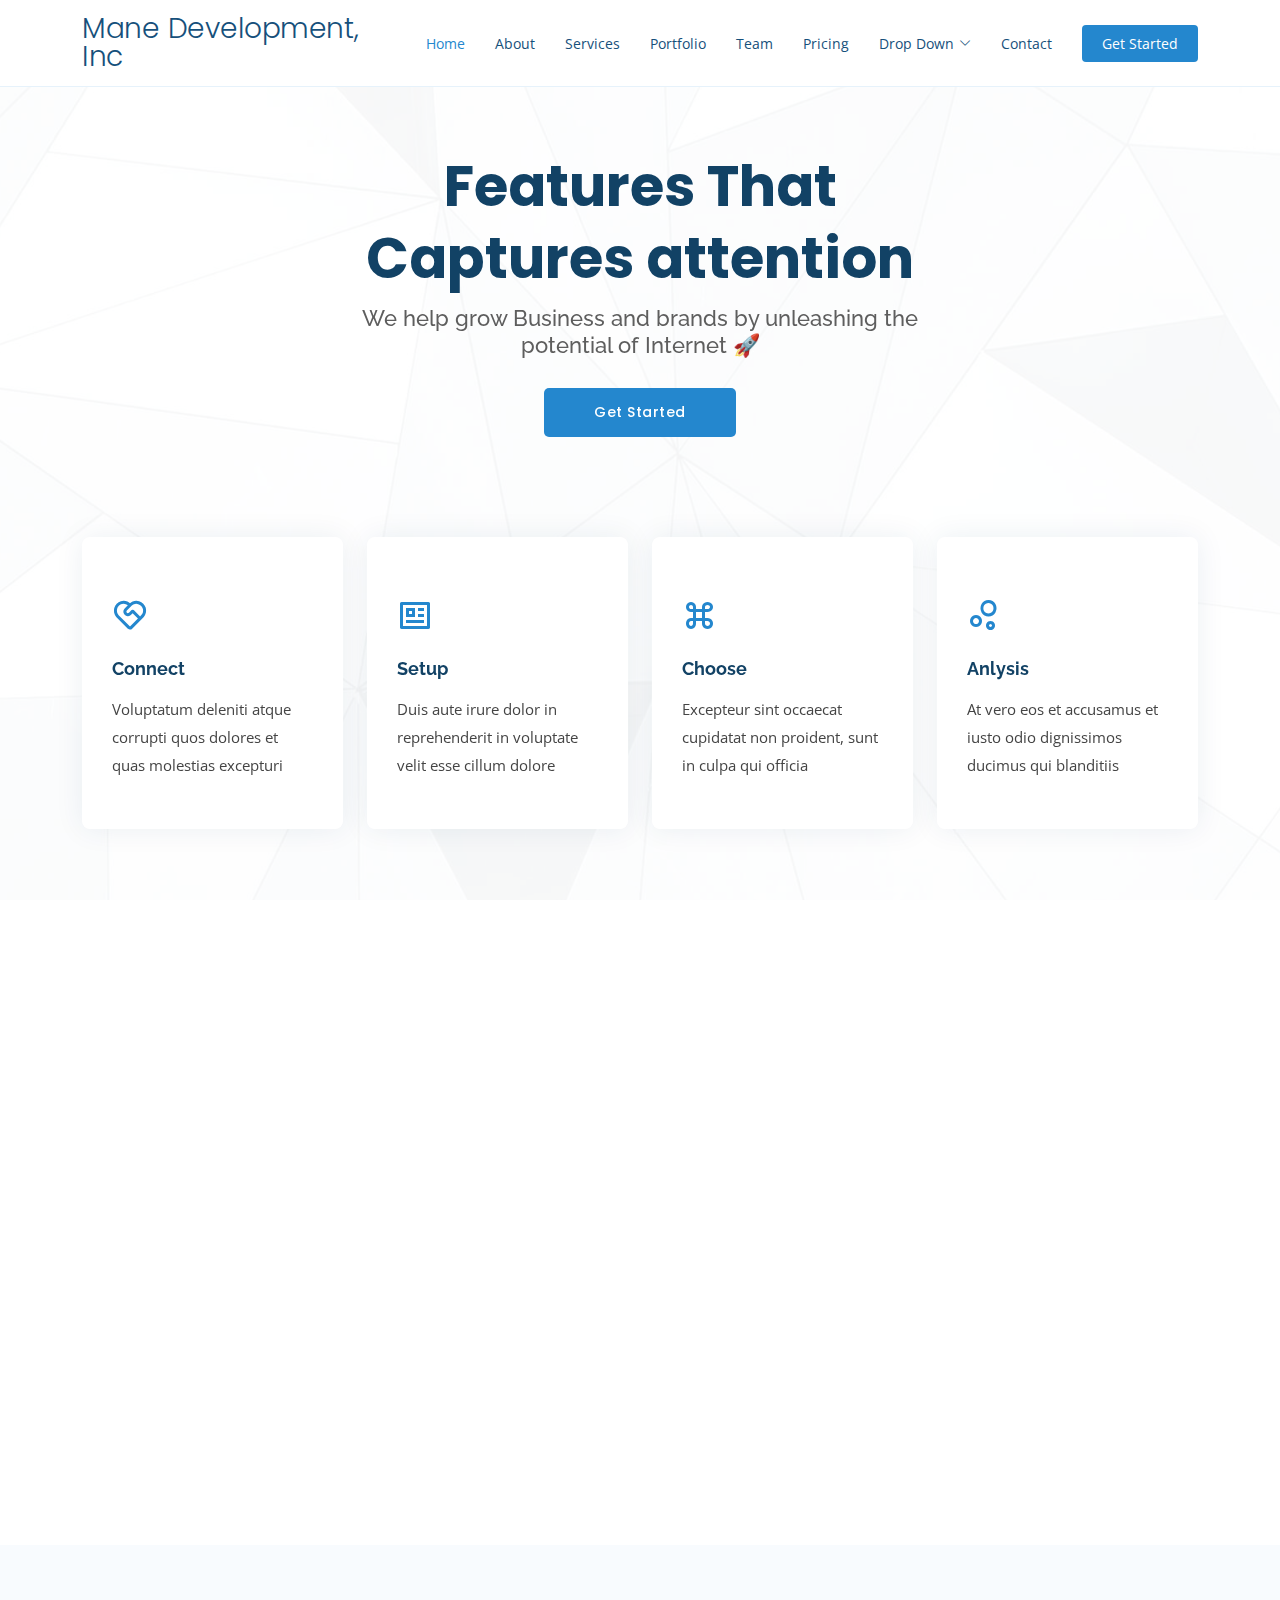
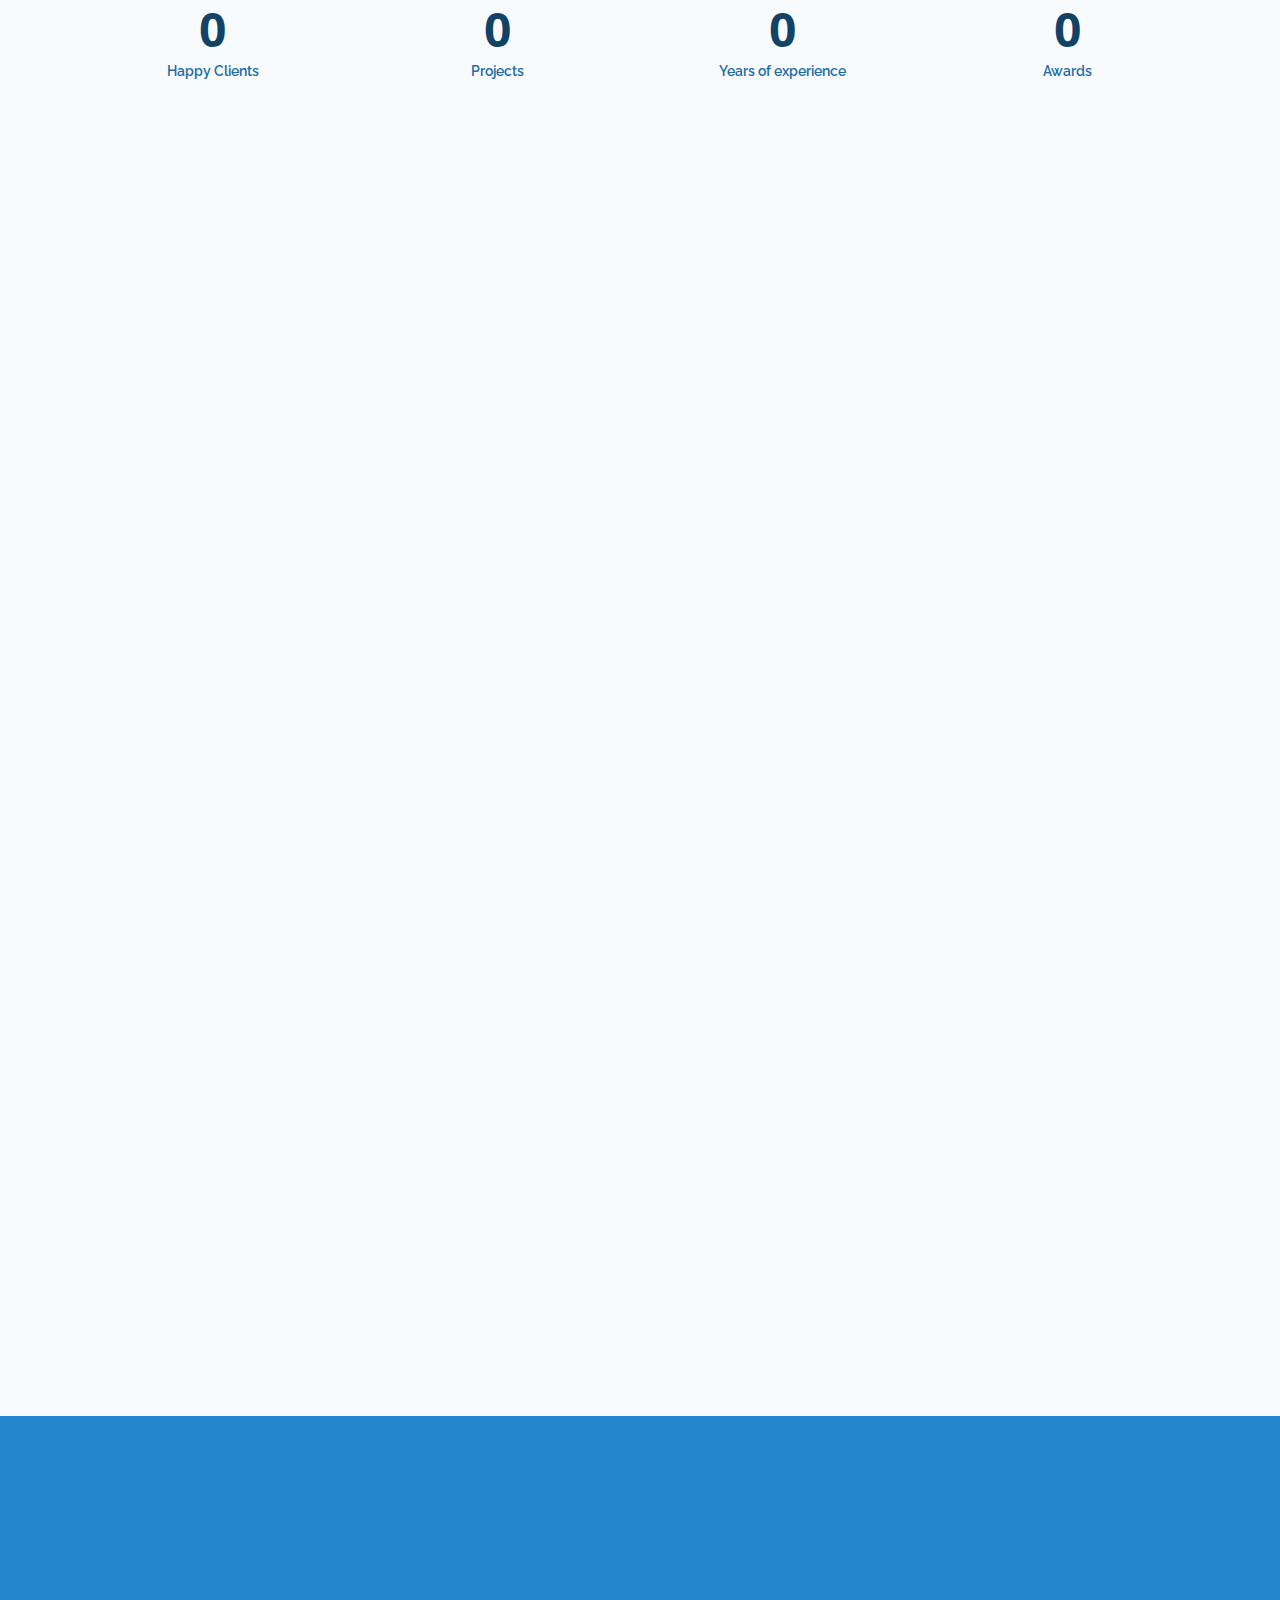
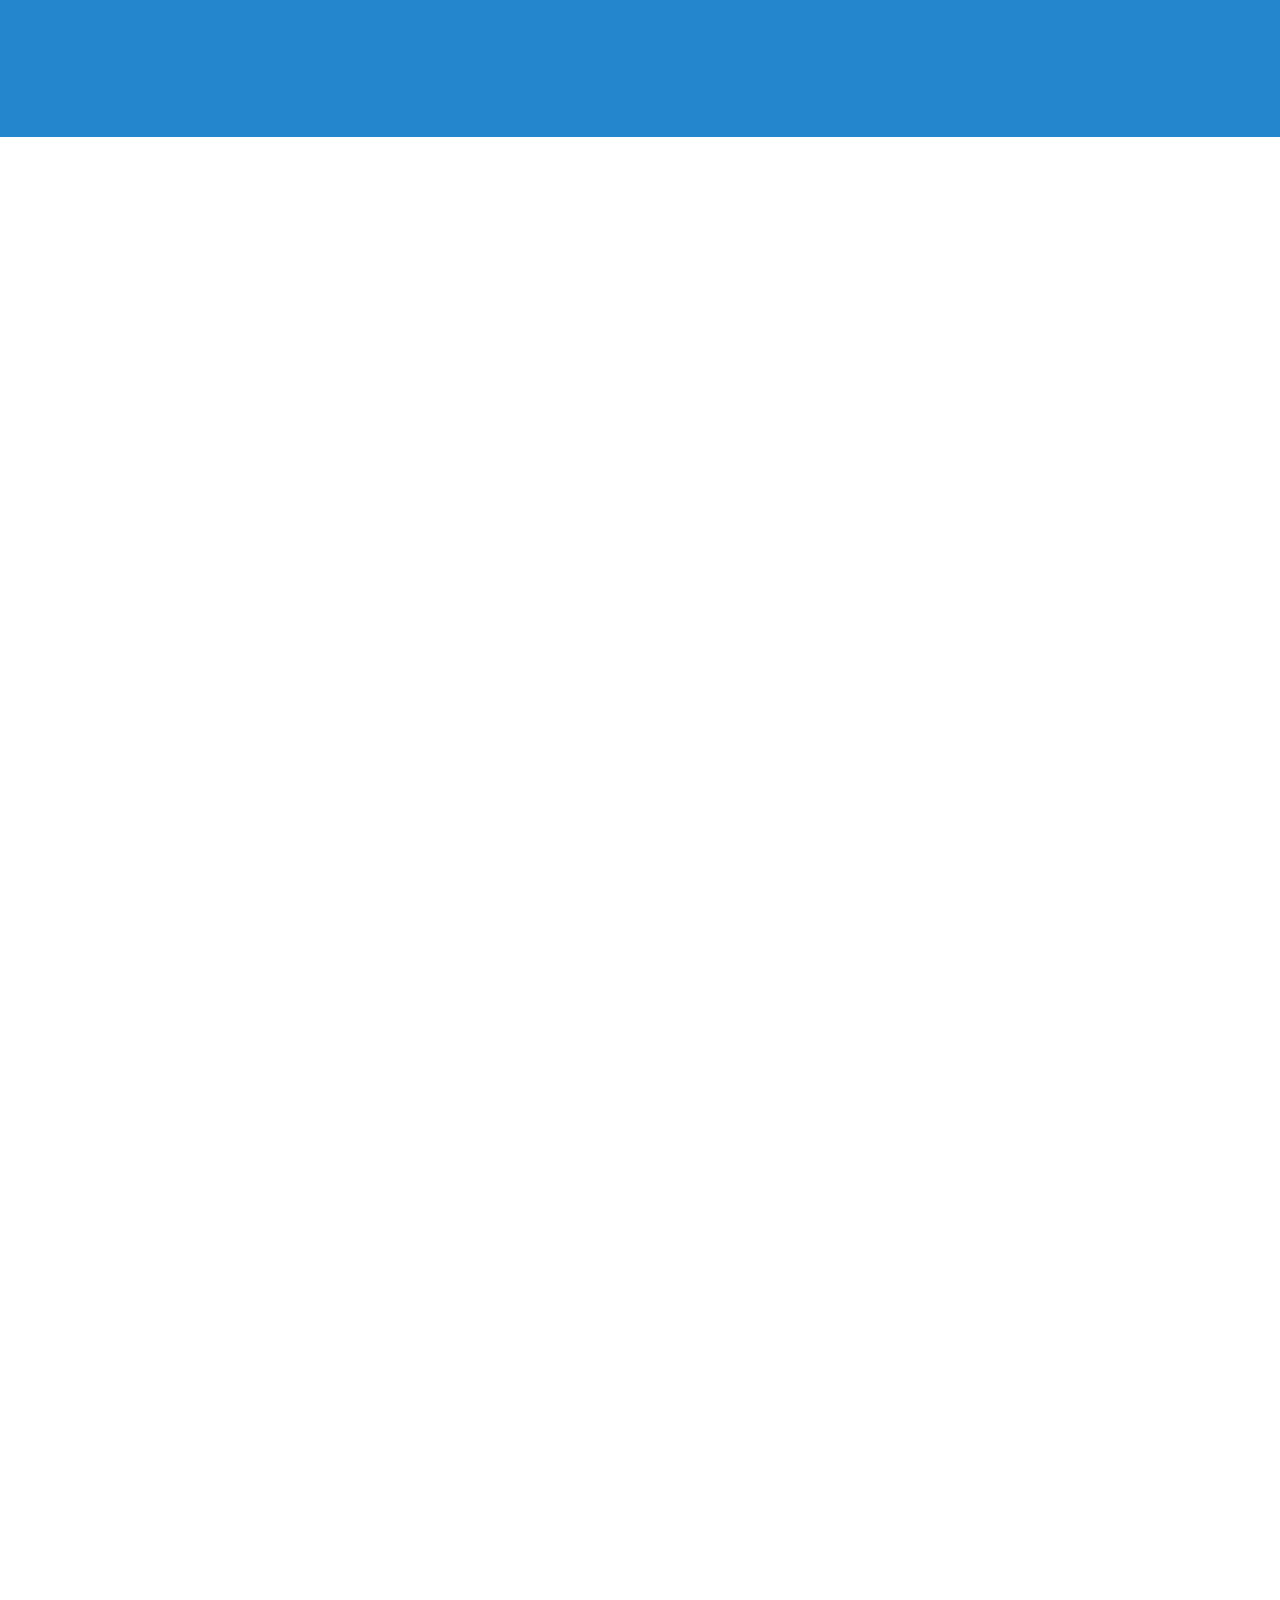
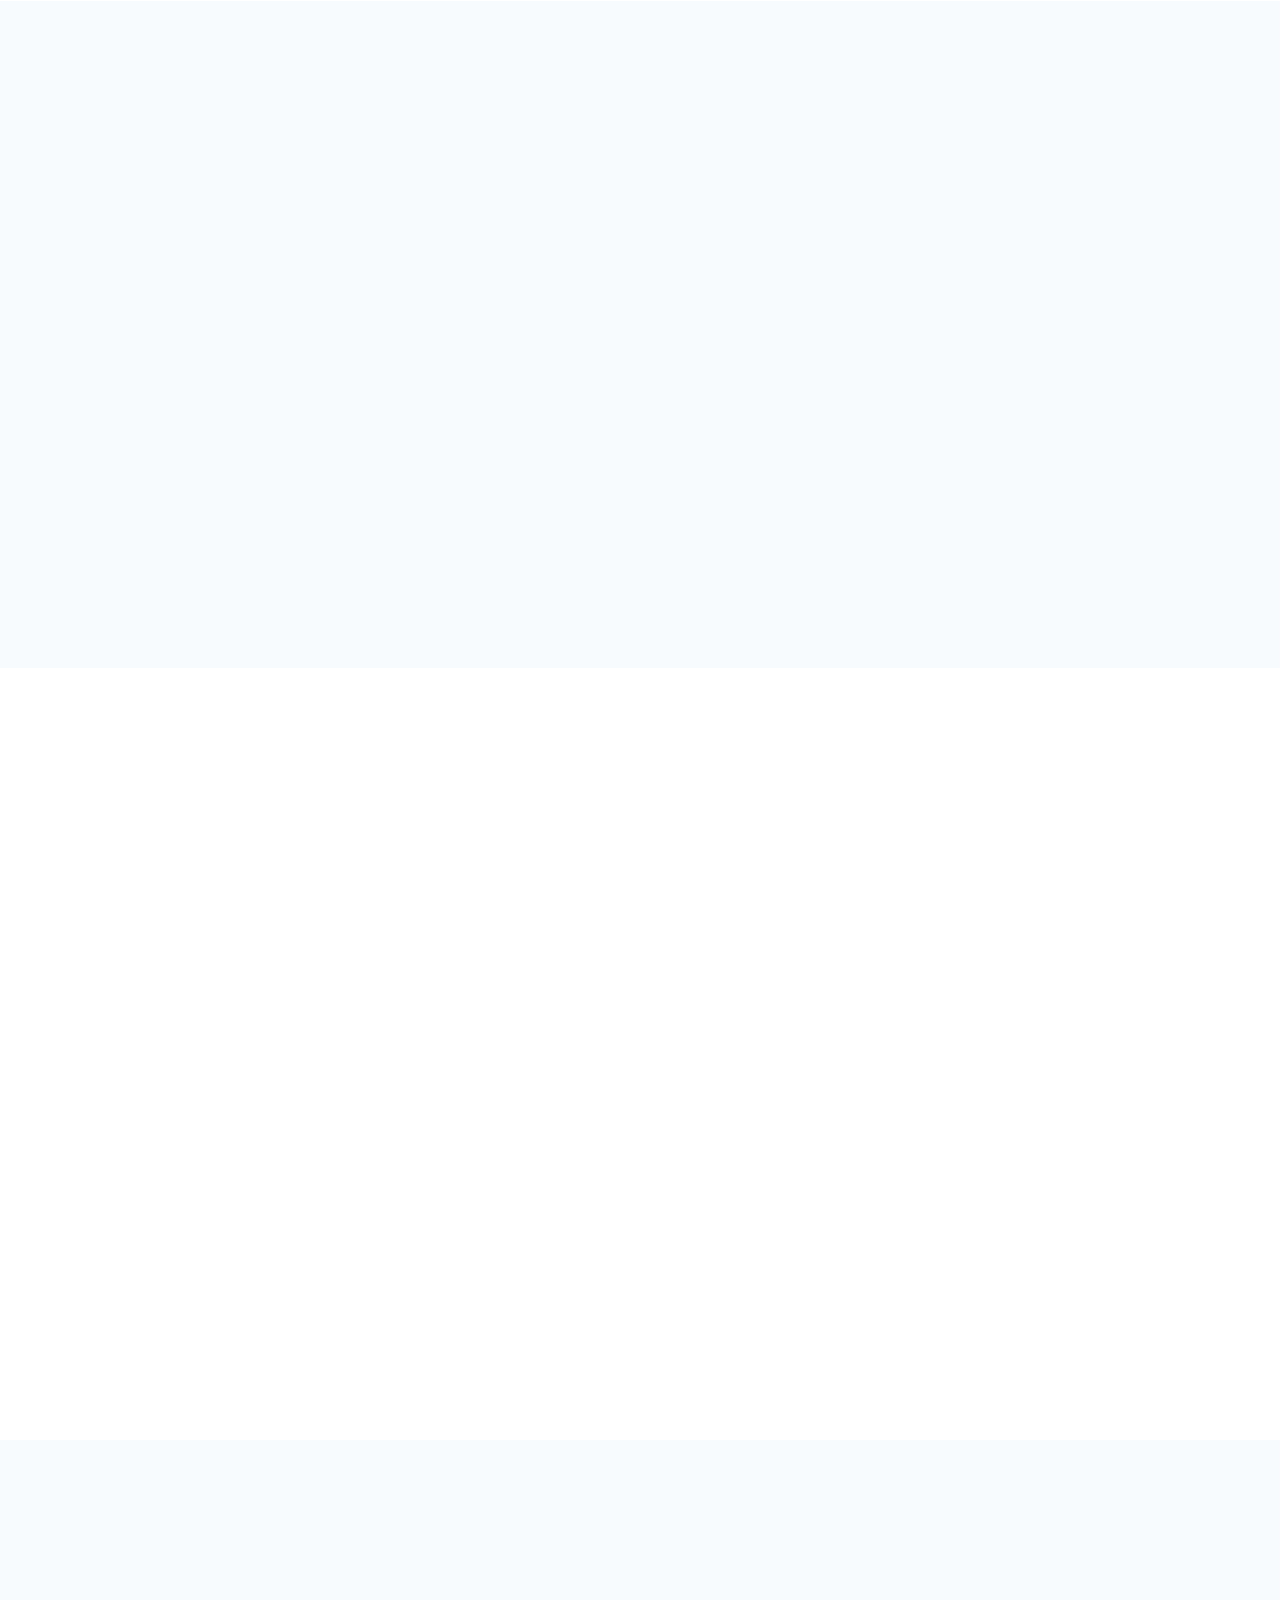
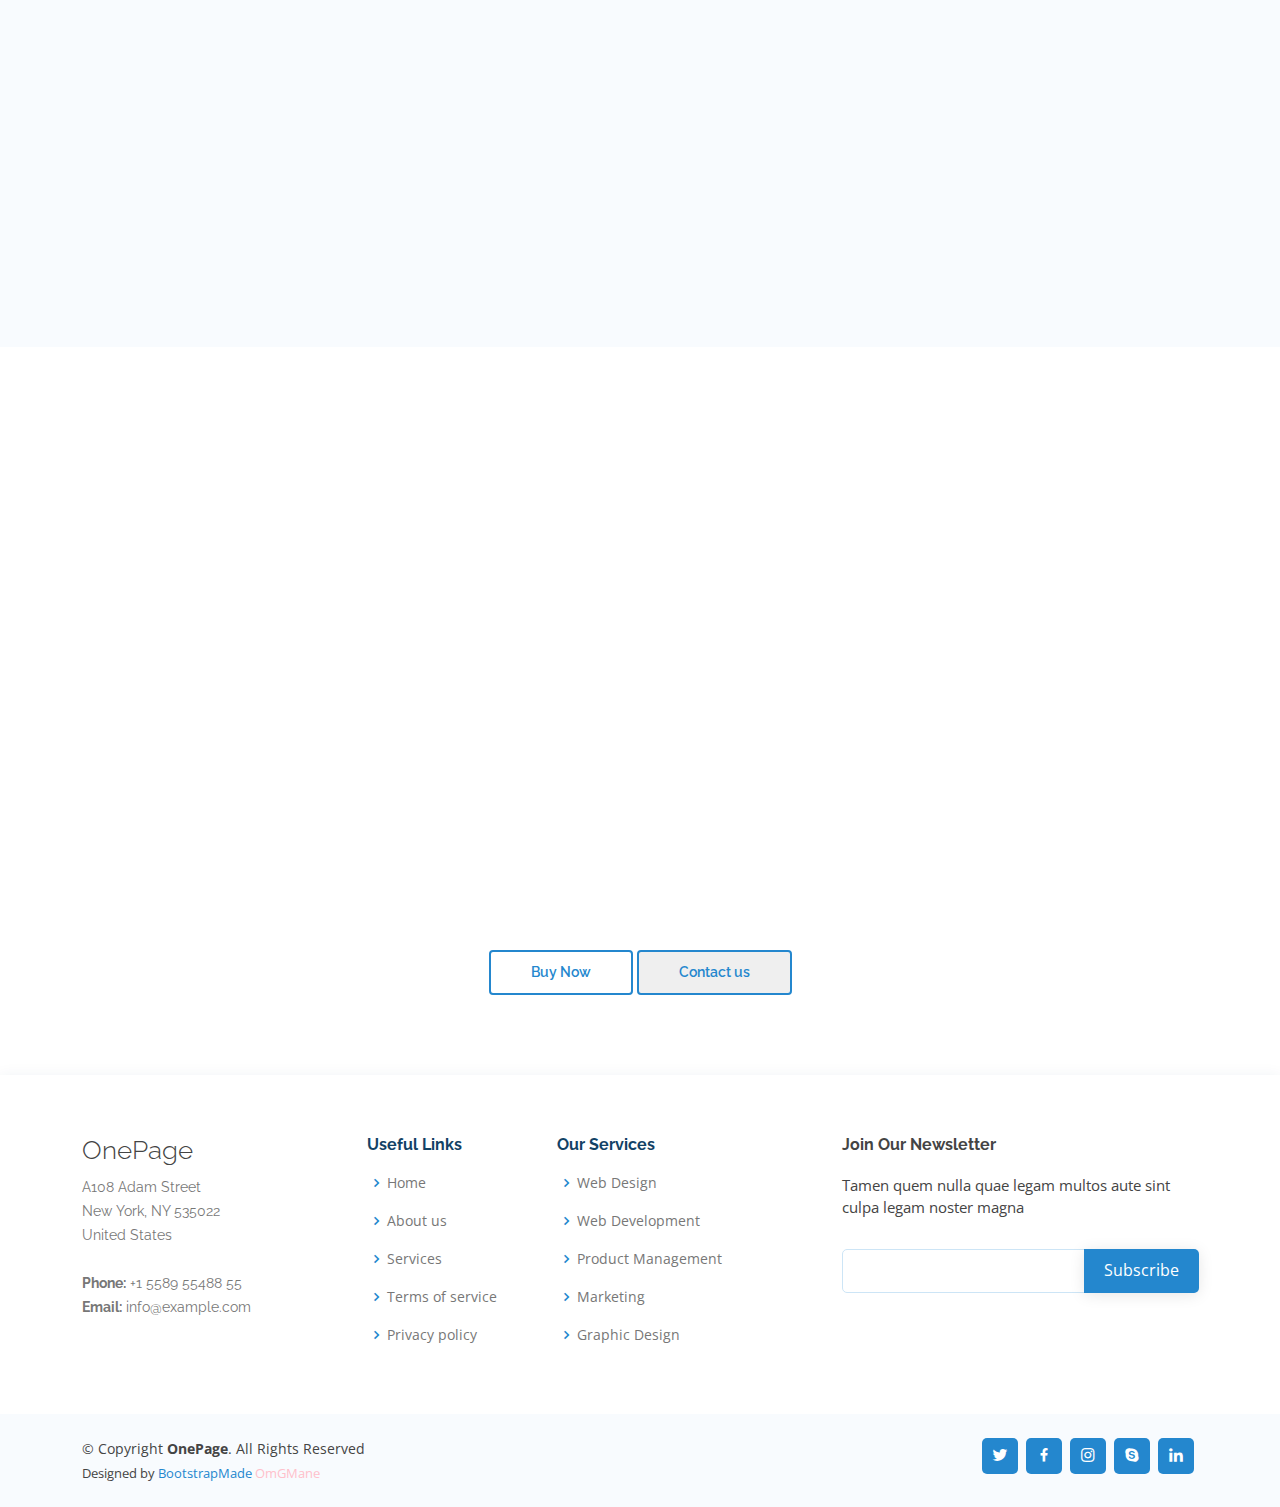
<file: Small O F/Small O F/index.html>
<!DOCTYPE html>
<html lang="en">

<head>
  <meta charset="utf-8">
  <meta content="width=device-width, initial-scale=1.0" name="viewport">

  <title>Mane Dev, Inc</title>
  <meta content="" name="description">
  <meta content="" name="keywords">

  <!-- Favicons -->
  <link href="assets/img/favicon.png" rel="icon">
  <link href="assets/img/apple-touch-icon.png" rel="apple-touch-icon">

  <!-- Google Fonts -->
  <link
    href="https://fonts.googleapis.com/css?family=Open+Sans:300,300i,400,400i,600,600i,700,700i|Raleway:300,300i,400,400i,500,500i,600,600i,700,700i|Poppins:300,300i,400,400i,500,500i,600,600i,700,700i"
    rel="stylesheet">

  <!-- Vendor CSS Files -->
  <link href="assets/vendor/aos/aos.css" rel="stylesheet">
  <link href="assets/vendor/bootstrap/css/bootstrap.min.css" rel="stylesheet">
  <link href="assets/vendor/bootstrap-icons/bootstrap-icons.css" rel="stylesheet">
  <link href="assets/vendor/boxicons/css/boxicons.min.css" rel="stylesheet">
  <link href="assets/vendor/glightbox/css/glightbox.min.css" rel="stylesheet">
  <link href="assets/vendor/remixicon/remixicon.css" rel="stylesheet">
  <link href="assets/vendor/swiper/swiper-bundle.min.css" rel="stylesheet">

  <!-- Template Main CSS File -->
  <link href="assets/css/style.css" rel="stylesheet">

  <!-- =======================================================
  * Template Name: OnePage - v4.9.0
  * Template URL: https://bootstrapmade.com/onepage-multipurpose-bootstrap-template/
  * Author: BootstrapMade.com
  * License: https://bootstrapmade.com/license/
  ======================================================== -->
</head>

<body>

  <!-- ======= Header ======= -->
  <header id="header" class="fixed-top">
    <div class="container d-flex align-items-center justify-content-between">

      <h1 class="logo"><a href="index.html">Mane Development, Inc</a></h1>
      <!-- Uncomment below if you prefer to use an image logo -->
      <!-- <a href="index.html" class="logo"><img src="assets/img/logo.png" alt="" class="img-fluid"></a>-->

      <nav id="navbar" class="navbar">
        <ul>
          <li><a class="nav-link scrollto active" href="#hero">Home</a></li>
          <li><a class="nav-link scrollto" href="#about">About</a></li>
          <li><a class="nav-link scrollto" href="#services">Services</a></li>
          <li><a class="nav-link scrollto o" href="#portfolio">Portfolio</a></li>
          <li><a class="nav-link scrollto" href="#team">Team</a></li>
          <li><a class="nav-link scrollto" href="#pricing">Pricing</a></li>
          <li class="dropdown"><a href="#"><span>Drop Down</span> <i class="bi bi-chevron-down"></i></a>
            <ul>
              <li><a href="#">Drop Down 1</a></li>
              <li class="dropdown"><a href="#"><span>Deep Drop Down</span> <i class="bi bi-chevron-right"></i></a>
                <ul>
                  <li><a href="#">Deep Drop Down 1</a></li>
                  <li><a href="#">Deep Drop Down 2</a></li>
                  <li><a href="#">Deep Drop Down 3</a></li>
                  <li><a href="#">Deep Drop Down 4</a></li>
                  <li><a href="#">Deep Drop Down 5</a></li>
                </ul>
              </li>
              <li><a href="#">Drop Down 2</a></li>
              <li><a href="#">Drop Down 3</a></li>
              <li><a href="#">Drop Down 4</a></li>
            </ul>
          </li>
          <li><a class="nav-link scrollto" href="#contact">Contact</a></li>
          <li><a class="getstarted scrollto" href="#about">Get Started</a></li>
        </ul>
        <i class="bi bi-list mobile-nav-toggle"></i>
      </nav><!-- .navbar -->

    </div>
  </header><!-- End Header -->

  <!-- ======= Hero Section ======= -->
  <section id="hero" class="d-flex align-items-center">
    <div class="container position-relative" data-aos="fade-up" data-aos-delay="100">
      <div class="row justify-content-center">
        <div class="col-xl-7 col-lg-9 text-center">
          <h1>Features That Captures attention</h1>
          <h2>We help grow Business and brands by unleashing the potential of Internet 🚀</h2>
        </div>
      </div>
      <div class="text-center">
        <a href="#about" class="btn-get-started scrollto">Get Started</a>
      </div>

      <div class="row icon-boxes">
        <div class="col-md-6 col-lg-3 d-flex align-items-stretch mb-5 mb-lg-0" data-aos="zoom-in" data-aos-delay="200">
          <div class="icon-box">
            <div class="icon"><i class="ri-service-line"></i></div>
            <h4 class="title"><a href="">Connect</a></h4>
            <p class="description">Voluptatum deleniti atque corrupti quos dolores et quas molestias excepturi</p>
          </div>
        </div>

        <div class="col-md-6 col-lg-3 d-flex align-items-stretch mb-5 mb-lg-0" data-aos="zoom-in" data-aos-delay="300">
          <div class="icon-box">
            <div class="icon"><i class="ri-profile-line"></i></div>
            <h4 class="title"><a href="">Setup</a></h4>
            <p class="description">Duis aute irure dolor in reprehenderit in voluptate velit esse cillum dolore</p>
          </div>
        </div>

        <div class="col-md-6 col-lg-3 d-flex align-items-stretch mb-5 mb-lg-0" data-aos="zoom-in" data-aos-delay="400">
          <div class="icon-box">
            <div class="icon"><i class="ri-command-line"></i></div>
            <h4 class="title"><a href="">Choose</a></h4>
            <p class="description">Excepteur sint occaecat cupidatat non proident, sunt in culpa qui officia</p>
          </div>
        </div>

        <div class="col-md-6 col-lg-3 d-flex align-items-stretch mb-5 mb-lg-0" data-aos="zoom-in" data-aos-delay="500">
          <div class="icon-box">
            <div class="icon"><i class="ri-bubble-chart-line"></i></div>
            <h4 class="title"><a href="">Anlysis </a></h4>
            <p class="description">At vero eos et accusamus et iusto odio dignissimos ducimus qui blanditiis</p>
          </div>
        </div>

      </div>
    </div>
  </section><!-- End Hero -->

  <main id="main">

    <!-- ======= About Section ======= -->
    <section id="about" class="about">
      <div class="container" data-aos="fade-up">

        <div class="section-title">
          <h2>About Us</h2>
          <p>We are a team of creators who love creating Stuff. </p>
        </div>

        <div class="row content">
          <div class="col-lg-6">
            <p class="align-items-center">
              We offers a variety of services to help you in your professional endeavors.
              Whether you’re looking for help with your resume or want to explore easy financing options for your small
              business, we are here for you. But don’t take our word for it. Read on to learn more about our services
              and the benefits of partnering with us today.
            </p>
            <p>Almost every business in the world needs a website and Management - and here’s why</p>
            <ul>
              <li><i class="ri-check-double-line"></i> Boost Credibility</li>
              <li><i class="ri-check-double-line"></i> Increase Sales</li>
              <li><i class="ri-check-double-line"></i> Promotion tools</li>
              <li><i class="ri-check-double-line"></i> Larger Market</li>
              <li><i class="ri-check-double-line"></i> Complete Information</li>
            </ul>
          </div>
          <!--div class="col-lg-6 pt-4 pt-lg-0">
            <p>
              Ullamco laboris nisi ut aliquip ex ea commodo consequat. Duis aute irure dolor in reprehenderit in
              voluptate
              velit esse cillum dolore eu fugiat nulla pariatur. Excepteur sint occaecat cupidatat non proident, sunt in
              culpa qui officia deserunt mollit anim id est laborum.
            </p>
            <a href="#" class="btn-learn-more">Learn More</a>
          </div-->

          <div class="col-lg-6 pt-4 pt-lg-0">
            <!--a href="#"  class="btn-learn-more">Learn More</a-->
            <div class="text-right">
              <div class="text-lern">
                <a href="https://forms.gle/E9ZJG4RoUhtnXQoTA"><button type="submit" class="btn-learn-more">Learn
                    More</button>
                </a>
              </div>
            </div>

          </div>

        </div>
    </section><!-- End About Section -->

    <!-- ======= Counts Section ======= -->
    <section id="counts" class="counts section-bg">
      <div class="container">

        <div class="row justify-content-end">

          <div class="col-lg-3 col-md-5 col-6 d-md-flex align-items-md-stretch">
            <div class="count-box">
              <span data-purecounter-start="0" data-purecounter-end="65" data-purecounter-duration="2"
                class="purecounter"></span>
              <p>Happy Clients</p>
            </div>
          </div>

          <div class="col-lg-3 col-md-5 col-6 d-md-flex align-items-md-stretch">
            <div class="count-box">
              <span data-purecounter-start="0" data-purecounter-end="85" data-purecounter-duration="2"
                class="purecounter"></span>
              <p>Projects</p>
            </div>
          </div>

          <div class="col-lg-3 col-md-5 col-6 d-md-flex align-items-md-stretch">
            <div class="count-box">
              <span data-purecounter-start="0" data-purecounter-end="30" data-purecounter-duration="2"
                class="purecounter"></span>
              <p>Years of experience</p>
            </div>
          </div>

          <div class="col-lg-3 col-md-5 col-6 d-md-flex align-items-md-stretch">
            <div class="count-box">
              <span data-purecounter-start="0" data-purecounter-end="20" data-purecounter-duration="2"
                class="purecounter"></span>
              <p>Awards</p>
            </div>
          </div>

        </div>

      </div>
    </section><!-- End Counts Section -->

    <!-- ======= About Video Section ======= -->
    <!--<section id="about-video" class="about-video">
      <div class="container" data-aos="fade-up">

        <div class="row">

          <div class="col-lg-6 video-box align-self-baseline" data-aos="fade-right" data-aos-delay="100">
            <img src="assets/img/about-video.jpg" class="img-fluid" alt="">
            <a href="https://www.youtube.com/watch?v=jDDaplaOz7Q" class="glightbox play-btn mb-4" data-vbtype="video"
              data-autoplay="true"></a>
          </div>

          <div class="col-lg-6 pt-3 pt-lg-0 content" data-aos="fade-left" data-aos-delay="100">
            <h3>Voluptatem dignissimos provident quasi corporis voluptates sit assumenda.</h3>
            <p class="fst-italic">
              Lorem ipsum dolor sit amet, consectetur adipiscing elit, sed do eiusmod tempor incididunt ut labore et
              dolore
              magna aliqua.
            </p>
            <ul>
              <li><i class="bx bx-check-double"></i> Ullamco laboris nisi ut aliquip ex ea commodo consequat.</li>
              <li><i class="bx bx-check-double"></i> Duis aute irure dolor in reprehenderit in voluptate velit.</li>
              <li><i class="bx bx-check-double"></i> Voluptate repellendus pariatur reprehenderit corporis sint.</li>
              <li><i class="bx bx-check-double"></i> Ullamco laboris nisi ut aliquip ex ea commodo consequat. Duis aute
                irure dolor in reprehenderit in voluptate trideta storacalaperda mastiro dolore eu fugiat nulla
                pariatur.</li>
            </ul>
            <p>
              Ullamco laboris nisi ut aliquip ex ea commodo consequat. Duis aute irure dolor in reprehenderit in
              voluptate
              velit esse cillum dolore eu fugiat nulla pariatur. Excepteur sint occaecat cupidatat non proident, sunt in
              culpa qui officia deserunt mollit anim id est laborum
            </p>
          </div>

        </div>

      </div>
    </section> <End About Video Section -->

    <!-- ======= Clients Section ======= -->
    <section id="clients" class="clients section-bg">
      <div class="container">

        <div class="row">

          <div class="col-lg-2 col-md-4 col-6 d-flex align-items-center justify-content-center" data-aos="zoom-in">
            <img src="assets/img/clients/client-1.png" class="img-fluid" alt="">
          </div>

          <div class="col-lg-2 col-md-4 col-6 d-flex align-items-center justify-content-center" data-aos="zoom-in">
            <img src="assets/img/clients/client-2.png" class="img-fluid" alt="">
          </div>

          <div class="col-lg-2 col-md-4 col-6 d-flex align-items-center justify-content-center" data-aos="zoom-in">
            <img src="assets/img/clients/client-3.png" class="img-fluid" alt="">
          </div>

          <div class="col-lg-2 col-md-4 col-6 d-flex align-items-center justify-content-center" data-aos="zoom-in">
            <img src="assets/img/clients/client-4.png" class="img-fluid" alt="">
          </div>

          <div class="col-lg-2 col-md-4 col-6 d-flex align-items-center justify-content-center" data-aos="zoom-in">
            <img src="assets/img/clients/client-5.png" class="img-fluid" alt="">
          </div>

          <div class="col-lg-2 col-md-4 col-6 d-flex align-items-center justify-content-center" data-aos="zoom-in">
            <img src="assets/img/clients/client-6.png" class="img-fluid" alt="">
          </div>

        </div>

      </div>
    </section><!-- End Clients Section -->

    <!-- ======= Testimonials Section ======= 
    <section id="testimonials" class="testimonials">
      <div class="container" data-aos="fade-up">

        <div class="section-title">
          <h2>Testimonials</h2>
          <p>Magnam dolores commodi suscipit. Necessitatibus eius consequatur ex aliquid fuga eum quidem. Sit sint
            consectetur velit. Quisquam quos quisquam cupiditate. Et nemo qui impedit suscipit alias ea. Quia fugiat sit
            in iste officiis commodi quidem hic quas.</p>
        </div>

        <div class="testimonials-slider swiper" data-aos="fade-up" data-aos-delay="100">
          <div class="swiper-wrapper">

            <div class="swiper-slide">
              <div class="testimonial-item">
                <p>
                  <i class="bx bxs-quote-alt-left quote-icon-left"></i>
                  Proin iaculis purus consequat sem cure digni ssim donec porttitora entum suscipit rhoncus. Accusantium
                  quam, ultricies eget id, aliquam eget nibh et. Maecen aliquam, risus at semper.
                  <i class="bx bxs-quote-alt-right quote-icon-right"></i>
                </p>
                <img src="assets/img/testimonials/testimonials-1.jpg" class="testimonial-img" alt="">
                <h3>Saul Goodman</h3>
                <h4>Ceo &amp; Founder</h4>
              </div>
            </div> End testimonial item  

            <div class="swiper-slide">
              <div class="testimonial-item">
                <p>
                  <i class="bx bxs-quote-alt-left quote-icon-left"></i>
                  Export tempor illum tamen malis malis eram quae irure esse labore quem cillum quid cillum eram malis
                  quorum velit fore eram velit sunt aliqua noster fugiat irure amet legam anim culpa.
                  <i class="bx bxs-quote-alt-right quote-icon-right"></i>
                </p>
                <img src="assets/img/testimonials/testimonials-2.jpg" class="testimonial-img" alt="">
                <h3>Sara Wilsson</h3>
                <h4>Designer</h4>
              </div>
            </div> End testimonial item 

            <div class="swiper-slide">
              <div class="testimonial-item">
                <p>
                  <i class="bx bxs-quote-alt-left quote-icon-left"></i>
                  Enim nisi quem export duis labore cillum quae magna enim sint quorum nulla quem veniam duis minim
                  tempor labore quem eram duis noster aute amet eram fore quis sint minim.
                  <i class="bx bxs-quote-alt-right quote-icon-right"></i>
                </p>
                <img src="assets/img/testimonials/testimonials-3.jpg" class="testimonial-img" alt="">
                <h3>Jena Karlis</h3>
                <h4>Store Owner</h4>
              </div>
            </div>  /== End testimonial item 

            <div class="swiper-slide">
              <div class="testimonial-item">
                <p>
                  <i class="bx bxs-quote-alt-left quote-icon-left"></i>
                  Fugiat enim eram quae cillum dolore dolor amet nulla culpa multos export minim fugiat minim velit
                  minim dolor enim duis veniam ipsum anim magna sunt elit fore quem dolore labore illum veniam.
                  <i class="bx bxs-quote-alt-right quote-icon-right"></i>
                </p>
                <img src="assets/img/testimonials/testimonials-4.jpg" class="testimonial-img" alt="">
                <h3>Matt Brandon</h3>
                <h4>Freelancer</h4>
              </div>
            </div> /== End testimonial item 

            <div class="swiper-slide">
              <div class="testimonial-item">
                <p>
                  <i class="bx bxs-quote-alt-left quote-icon-left"></i>
                  Quis quorum aliqua sint quem legam fore sunt eram irure aliqua veniam tempor noster veniam enim culpa
                  labore duis sunt culpa nulla illum cillum fugiat legam esse veniam culpa fore nisi cillum quid.
                  <i class="bx bxs-quote-alt-right quote-icon-right"></i>
                </p>
                <img src="assets/img/testimonials/testimonials-5.jpg" class="testimonial-img" alt="">
                <h3>John Larson</h3>
                <h4>Entrepreneur</h4>
              </div>
            </div> /== End testimonial item 

          </div>
          <div class="swiper-pagination"></div>
        </div>

      </div>
    </section> End Testimonials Section -->

    <!-- ======= Services Section ======= -->
    <section id="services" class="services section-bg">
      <div class="container" data-aos="fade-up">

        <div class="section-title">
          <h2>Sevices</h2>
          <p>Magnam dolores commodi suscipit. Necessitatibus eius consequatur ex aliquid fuga eum quidem. Sit sint
            consectetur velit. Quisquam quos quisquam cupiditate. Et nemo qui impedit suscipit alias ea. Quia fugiat sit
            in iste officiis commodi quidem hic quas.</p>
        </div>

        <div class="row">
          <div class="col-lg-4 col-md-6 d-flex align-items-stretch" data-aos="zoom-in" data-aos-delay="100">
            <div class="icon-box iconbox-blue">
              <div class="icon">
                <svg width="100" height="100" viewBox="0 0 600 600" xmlns="http://www.w3.org/2000/svg">
                  <path stroke="none" stroke-width="0" fill="#f5f5f5"
                    d="M300,521.0016835830174C376.1290562159157,517.8887921683347,466.0731472004068,529.7835943286574,510.70327084640275,468.03025145048787C554.3714126377745,407.6079735673963,508.03601936045806,328.9844924480964,491.2728898941984,256.3432110539036C474.5976632858925,184.082847569629,479.9380746630129,96.60480741107993,416.23090153303,58.64404602377083C348.86323505073057,18.502131276798302,261.93793281208167,40.57373210992963,193.5410806939664,78.93577620505333C130.42746243093433,114.334589627462,98.30271207620316,179.96522072025542,76.75703585869454,249.04625023123273C51.97151888228291,328.5150500222984,13.704378332031375,421.85034740162234,66.52175969318436,486.19268352777647C119.04800174914682,550.1803526380478,217.28368757567262,524.383925680826,300,521.0016835830174">
                  </path>
                </svg>
                <i class="bx bx-code-block"></i>
              </div>
              <h4><a href="">Website Development</a></h4>
              <p>Consumer behavior has changed over time to adapt to the evolving technologies in the digital era. For
                instance, the thick yellow pages, which were popular not so long ago, have been replaced with online
                directories with the advent of the World Wide Web.</p>
            </div>
          </div>

          <div class="col-lg-4 col-md-6 d-flex align-items-stretch mt-4 mt-md-0" data-aos="zoom-in"
            data-aos-delay="200">
            <div class="icon-box iconbox-orange ">
              <div class="icon">
                <svg width="100" height="100" viewBox="0 0 600 600" xmlns="http://www.w3.org/2000/svg">
                  <path stroke="none" stroke-width="0" fill="#f5f5f5"
                    d="M300,582.0697525312426C382.5290701553225,586.8405444964366,449.9789794690241,525.3245884688669,502.5850820975895,461.55621195738473C556.606425686781,396.0723002908107,615.8543463187945,314.28637112970534,586.6730223649479,234.56875336149918C558.9533121215079,158.8439757836574,454.9685369536778,164.00468322053177,381.49747125262974,130.76875717737553C312.15926192815925,99.40240125094834,248.97055460311594,18.661163978235184,179.8680185752513,50.54337015887873C110.5421016452524,82.52863877960104,119.82277516462835,180.83849132639028,109.12597500060166,256.43424936330496C100.08760227029461,320.3096726198365,92.17705696193138,384.0621239912766,124.79988738764834,439.7174275375508C164.83382741302287,508.01625554203684,220.96474134820875,577.5009287672846,300,582.0697525312426">
                  </path>
                </svg>
                <i class="bx bx-crown"></i>
              </div>
              <h4><a href="">SEO</a></h4>
              <p>It'll help you express yourself throughout the world,SEO in the most efficient way possible!</p>
            </div>
          </div>

          <div class="col-lg-4 col-md-6 d-flex align-items-stretch mt-4 mt-lg-0" data-aos="zoom-in"
            data-aos-delay="300">
            <div class="icon-box iconbox-pink">
              <div class="icon">
                <svg width="100" height="100" viewBox="0 0 600 600" xmlns="http://www.w3.org/2000/svg">
                  <path stroke="none" stroke-width="0" fill="#f5f5f5"
                    d="M300,541.5067337569781C382.14930387511276,545.0595476570109,479.8736841581634,548.3450877840088,526.4010558755058,480.5488172755941C571.5218469581645,414.80211281144784,517.5187510058486,332.0715597781072,496.52539010469104,255.14436215662573C477.37192572678356,184.95920475031193,473.57363656557914,105.61284051026155,413.0603344069578,65.22779650032875C343.27470386102294,18.654635553484475,251.2091493199835,5.337323636656869,175.0934190732945,40.62881213300186C97.87086631185822,76.43348514350839,51.98124368387456,156.15599469081315,36.44837278890362,239.84606092416172C21.716077023791087,319.22268207091537,43.775223500013084,401.1760424656574,96.891909868211,461.97329694683043C147.22146801428983,519.5804099606455,223.5754009179313,538.201503339737,300,541.5067337569781">
                  </path>
                </svg>
                <i class="bx bx-layer"></i>
              </div>
              <h4><a href="">Graphic Designing</a></h4>
              <p>We'll help you express yourself through Post in the most creative way possible!</p>
            </div>
          </div>

          <div class="col-lg-4 col-md-6 d-flex align-items-stretch mt-4" data-aos="zoom-in" data-aos-delay="100">
            <div class="icon-box iconbox-yellow">
              <div class="icon">
                <svg width="100" height="100" viewBox="0 0 600 600" xmlns="http://www.w3.org/2000/svg">
                  <path stroke="none" stroke-width="0" fill="#f5f5f5"
                    d="M300,503.46388370962813C374.79870501325706,506.71871716319447,464.8034551963731,527.1746412648533,510.4981551193396,467.86667711651364C555.9287308511215,408.9015244558933,512.6030010748507,327.5744911775523,490.211057578863,256.5855673507754C471.097692560561,195.9906835881958,447.69079081568157,138.11976852964426,395.19560036434837,102.3242989838813C329.3053358748298,57.3949838291264,248.02791733380457,8.279543830951368,175.87071277845988,42.242879143198664C103.41431057327972,76.34704239035025,93.79494320519305,170.9812938413882,81.28167332365135,250.07896920659033C70.17666984294237,320.27484674793965,64.84698225790005,396.69656628748305,111.28512138212992,450.4950937839243C156.20124167950087,502.5303643271138,231.32542653798444,500.4755392045468,300,503.46388370962813">
                  </path>
                </svg>
                <i class="bx bx-user-pin"></i>
              </div>
              <h4><a href="">Social Media Management</a></h4>
              <p>We'll help in developing brand awareness and in strengthening engagement strategies to increase
                customer loyalty.</p>
            </div>
          </div>

          <div class="col-lg-4 col-md-6 d-flex align-items-stretch mt-4" data-aos="zoom-in" data-aos-delay="200">
            <div class="icon-box iconbox-red">
              <div class="icon">
                <svg width="100" height="100" viewBox="0 0 600 600" xmlns="http://www.w3.org/2000/svg">
                  <path stroke="none" stroke-width="0" fill="#f5f5f5"
                    d="M300,532.3542879108572C369.38199826031484,532.3153073249985,429.10787420159085,491.63046689027357,474.5244479745417,439.17860296908856C522.8885846962883,383.3225815378663,569.1668002868075,314.3205725914397,550.7432151929288,242.7694973846089C532.6665558377875,172.5657663291529,456.2379748765914,142.6223662098291,390.3689995646985,112.34683881706744C326.66090330228417,83.06452184765237,258.84405631176094,53.51806209861945,193.32584062364296,78.48882559362697C121.61183558270385,105.82097193414197,62.805066853699245,167.19869350419734,48.57481801355237,242.6138429142374C34.843463184063346,315.3850353017275,76.69343916112496,383.4422959591041,125.22947124332185,439.3748458443577C170.7312796277747,491.8107796887764,230.57421082200815,532.3932930995766,300,532.3542879108572">
                  </path>
                </svg>
                <i class="bx bx-world"></i>
              </div>
              <h4><a href="">Social Media Analysis</a></h4>
              <p>We'll help you grow your social media presence through videos, graphics and memes along with collabs,
                advertisements and influencer marketing.</p>
            </div>
          </div>

          <div class="col-lg-4 col-md-6 d-flex align-items-stretch mt-4" data-aos="zoom-in" data-aos-delay="300">
            <div class="icon-box iconbox-teal">
              <div class="icon">
                <svg width="100" height="100" viewBox="0 0 600 600" xmlns="http://www.w3.org/2000/svg">
                  <path stroke="none" stroke-width="0" fill="#f5f5f5"
                    d="M300,566.797414625762C385.7384707136149,576.1784315230908,478.7894351017131,552.8928747891023,531.9192734346935,484.94944893311C584.6109503024035,417.5663521118492,582.489472248146,322.67544863468447,553.9536738515405,242.03673114598146C529.1557734026468,171.96086150256528,465.24506316201064,127.66468636344209,395.9583748389544,100.7403814666027C334.2173773831606,76.7482773500951,269.4350130405921,84.62216499799875,207.1952322260088,107.2889140133804C132.92018162631612,134.33871894543012,41.79353780512637,160.00259165414826,22.644507872594943,236.69541883565114C3.319112789854554,314.0945973066697,72.72355303640163,379.243833228382,124.04198916343866,440.3218312028393C172.9286146004772,498.5055451809895,224.45579914871206,558.5317968840102,300,566.797414625762">
                  </path>
                </svg>
                <i class="bx bx-magnet"></i>
              </div>
              <h4><a href="">Research</a></h4>
              <p>There's no one size fits all. We'll help you discover valuable content for your brand.</p>
            </div>
          </div>

        </div>

      </div>
    </section><!-- End Sevices Section -->

    <!-- ======= Cta Section ======= -->
    <section id="cta" class="cta">
      <div class="container" data-aos="zoom-in">
        <div class="text-center">
          <h3>Call To Action</h3>
          <p> In the online world, a website is a must for every business. If you have a website then you have so many
            advantages.</p>
          <p>If you own a business – that has unlimited potential but is limited in certain aspects – you can still
            reach out to your target audience without even stepping out of your business domain. All you need is a
            website, All You need a provider like Mane Developer</p>
          <a class="cta-btn" href="https://forms.gle/wrZXSWHBWszFALzT6">Take Action</a>
        </div>
      </div>
    </section><!-- End Cta Section -->

    <!-- ======= Portfolio Section ======= -->
    <section id="portfolio" class="portfolio">
      <div class="container" data-aos="fade-up">

        <div class="section-title">
          <h2>Portfolio</h2>
          <p>Magnam dolores commodi suscipit. Necessitatibus eius consequatur ex aliquid fuga eum quidem. Sit sint
            consectetur velit. Quisquam quos quisquam cupiditate. Et nemo qui impedit suscipit alias ea. Quia fugiat sit
            in iste officiis commodi quidem hic quas.</p>
        </div>

        <div class="row" data-aos="fade-up" data-aos-delay="150">
          <div class="col-lg-12 d-flex justify-content-center">
            <ul id="portfolio-flters">
              <li data-filter="*" class="filter-active">All</li>
              <li data-filter=".filter-app">App</li>
              <li data-filter=".filter-card">Card</li>
              <li data-filter=".filter-web">Web</li>
            </ul>
          </div>
        </div>

        <div class="row portfolio-container" data-aos="fade-up" data-aos-delay="300">

          <div class="col-lg-4 col-md-6 portfolio-item filter-app">
            <div class="portfolio-wrap">
              <img src="assets/img/portfolio/portfolio-1.jpg" class="img-fluid" alt="">
              <div class="portfolio-info">
                <h4>App 1</h4>
                <p>App</p>
                <div class="portfolio-links">
                  <a href="assets/img/portfolio/portfolio-1.jpg" data-gallery="portfolioGallery"
                    class="portfolio-lightbox" title="App 1"><i class="bx bx-plus"></i></a>
                  <a href="portfolio-details.html" title="More Details"><i class="bx bx-link"></i></a>
                </div>
              </div>
            </div>
          </div>

          <div class="col-lg-4 col-md-6 portfolio-item filter-web">
            <div class="portfolio-wrap">
              <img src="assets/img/portfolio/portfolio-2.jpg" class="img-fluid" alt="">
              <div class="portfolio-info">
                <h4>Web 3</h4>
                <p>Web</p>
                <div class="portfolio-links">
                  <a href="assets/img/portfolio/portfolio-2.jpg" data-gallery="portfolioGallery"
                    class="portfolio-lightbox" title="Web 3"><i class="bx bx-plus"></i></a>
                  <a href="portfolio-details.html" title="More Details"><i class="bx bx-link"></i></a>
                </div>
              </div>
            </div>
          </div>

          <div class="col-lg-4 col-md-6 portfolio-item filter-app">
            <div class="portfolio-wrap">
              <img src="assets/img/portfolio/portfolio-3.jpg" class="img-fluid" alt="">
              <div class="portfolio-info">
                <h4>App 2</h4>
                <p>App</p>
                <div class="portfolio-links">
                  <a href="assets/img/portfolio/portfolio-3.jpg" data-gallery="portfolioGallery"
                    class="portfolio-lightbox" title="App 2"><i class="bx bx-plus"></i></a>
                  <a href="portfolio-details.html" title="More Details"><i class="bx bx-link"></i></a>
                </div>
              </div>
            </div>
          </div>

          <div class="col-lg-4 col-md-6 portfolio-item filter-card">
            <div class="portfolio-wrap">
              <img src="assets/img/portfolio/portfolio-4.jpg" class="img-fluid" alt="">
              <div class="portfolio-info">
                <h4>Card 2</h4>
                <p>Card</p>
                <div class="portfolio-links">
                  <a href="assets/img/portfolio/portfolio-4.jpg" data-gallery="portfolioGallery"
                    class="portfolio-lightbox" title="Card 2"><i class="bx bx-plus"></i></a>
                  <a href="portfolio-details.html" title="More Details"><i class="bx bx-link"></i></a>
                </div>
              </div>
            </div>
          </div>

          <div class="col-lg-4 col-md-6 portfolio-item filter-web">
            <div class="portfolio-wrap">
              <img src="assets/img/portfolio/portfolio-5.jpg" class="img-fluid" alt="">
              <div class="portfolio-info">
                <h4>Web 2</h4>
                <p>Web</p>
                <div class="portfolio-links">
                  <a href="assets/img/portfolio/portfolio-5.jpg" data-gallery="portfolioGallery"
                    class="portfolio-lightbox" title="Web 2"><i class="bx bx-plus"></i></a>
                  <a href="portfolio-details.html" title="More Details"><i class="bx bx-link"></i></a>
                </div>
              </div>
            </div>
          </div>

          <div class="col-lg-4 col-md-6 portfolio-item filter-app">
            <div class="portfolio-wrap">
              <img src="assets/img/portfolio/portfolio-6.jpg" class="img-fluid" alt="">
              <div class="portfolio-info">
                <h4>App 3</h4>
                <p>App</p>
                <div class="portfolio-links">
                  <a href="assets/img/portfolio/portfolio-6.jpg" data-gallery="portfolioGallery"
                    class="portfolio-lightbox" title="App 3"><i class="bx bx-plus"></i></a>
                  <a href="portfolio-details.html" title="More Details"><i class="bx bx-link"></i></a>
                </div>
              </div>
            </div>
          </div>

          <div class="col-lg-4 col-md-6 portfolio-item filter-card">
            <div class="portfolio-wrap">
              <img src="assets/img/portfolio/portfolio-7.jpg" class="img-fluid" alt="">
              <div class="portfolio-info">
                <h4>Card 1</h4>
                <p>Card</p>
                <div class="portfolio-links">
                  <a href="assets/img/portfolio/portfolio-7.jpg" data-gallery="portfolioGallery"
                    class="portfolio-lightbox" title="Card 1"><i class="bx bx-plus"></i></a>
                  <a href="portfolio-details.html" title="More Details"><i class="bx bx-link"></i></a>
                </div>
              </div>
            </div>
          </div>

          <div class="col-lg-4 col-md-6 portfolio-item filter-card">
            <div class="portfolio-wrap">
              <img src="assets/img/portfolio/portfolio-8.jpg" class="img-fluid" alt="">
              <div class="portfolio-info">
                <h4>Card 3</h4>
                <p>Card</p>
                <div class="portfolio-links">
                  <a href="assets/img/portfolio/portfolio-8.jpg" data-gallery="portfolioGallery"
                    class="portfolio-lightbox" title="Card 3"><i class="bx bx-plus"></i></a>
                  <a href="portfolio-details.html" title="More Details"><i class="bx bx-link"></i></a>
                </div>
              </div>
            </div>
          </div>

          <div class="col-lg-4 col-md-6 portfolio-item filter-web">
            <div class="portfolio-wrap">
              <img src="assets/img/portfolio/portfolio-9.jpg" class="img-fluid" alt="">
              <div class="portfolio-info">
                <h4>Web 3</h4>
                <p>Web</p>
                <div class="portfolio-links">
                  <a href="assets/img/portfolio/portfolio-9.jpg" data-gallery="portfolioGallery"
                    class="portfolio-lightbox" title="Web 3"><i class="bx bx-plus"></i></a>
                  <a href="portfolio-details.html" title="More Details"><i class="bx bx-link"></i></a>
                </div>
              </div>
            </div>
          </div>

        </div>

      </div>
    </section><!-- End Portfolio Section -->

    <!-- ======= Team Section ======= -->
    <section id="team" class="team section-bg">
      <div class="container" data-aos="fade-up">

        <div class="section-title">
          <h2>Team</h2>
          <p>Magnam dolores commodi suscipit. Necessitatibus eius consequatur ex aliquid fuga eum quidem. Sit sint
            consectetur velit. Quisquam quos quisquam cupiditate. Et nemo qui impedit suscipit alias ea. Quia fugiat sit
            in iste officiis commodi quidem hic quas.</p>
        </div>

        <div class="row">

          <div class="col-lg-3 col-md-6 d-flex align-items-stretch" data-aos="fade-up" data-aos-delay="100">
            <div class="member">
              <div class="member-img">
                <img src="assets/img/team/team-1.jpg" class="img-fluid" alt="">
                <div class="social">
                  <a href=""><i class="bi bi-twitter"></i></a>
                  <a href=""><i class="bi bi-facebook"></i></a>
                  <a href=""><i class="bi bi-instagram"></i></a>
                  <a href=""><i class="bi bi-linkedin"></i></a>
                </div>
              </div>
              <div class="member-info">
                <h4>Walter White</h4>
                <span>Chief Executive Officer</span>
              </div>
            </div>
          </div>

          <div class="col-lg-3 col-md-6 d-flex align-items-stretch" data-aos="fade-up" data-aos-delay="200">
            <div class="member">
              <div class="member-img">
                <img src="assets/img/team/team-2.jpg" class="img-fluid" alt="">
                <div class="social">
                  <a href=""><i class="bi bi-twitter"></i></a>
                  <a href=""><i class="bi bi-facebook"></i></a>
                  <a href=""><i class="bi bi-instagram"></i></a>
                  <a href=""><i class="bi bi-linkedin"></i></a>
                </div>
              </div>
              <div class="member-info">
                <h4>Sarah Jhonson</h4>
                <span>Product Manager</span>
              </div>
            </div>
          </div>

          <div class="col-lg-3 col-md-6 d-flex align-items-stretch" data-aos="fade-up" data-aos-delay="300">
            <div class="member">
              <div class="member-img">
                <img src="assets/img/team/team-3.jpg" class="img-fluid" alt="">
                <div class="social">
                  <a href=""><i class="bi bi-twitter"></i></a>
                  <a href=""><i class="bi bi-facebook"></i></a>
                  <a href=""><i class="bi bi-instagram"></i></a>
                  <a href=""><i class="bi bi-linkedin"></i></a>
                </div>
              </div>
              <div class="member-info">
                <h4>William Anderson</h4>
                <span>CTO</span>
              </div>
            </div>
          </div>

          <div class="col-lg-3 col-md-6 d-flex align-items-stretch" data-aos="fade-up" data-aos-delay="400">
            <div class="member">
              <div class="member-img">
                <img src="assets/img/team/team-4.jpg" class="img-fluid" alt="">
                <div class="social">
                  <a href=""><i class="bi bi-twitter"></i></a>
                  <a href=""><i class="bi bi-facebook"></i></a>
                  <a href=""><i class="bi bi-instagram"></i></a>
                  <a href=""><i class="bi bi-linkedin"></i></a>
                </div>
              </div>
              <div class="member-info">
                <h4>Amanda Jepson</h4>
                <span>Accountant</span>
              </div>
            </div>
          </div>

        </div>

      </div>
    </section><!-- End Team Section -->

    <!-- ======= Pricing Section ======= -->
    <section id="pricing" class="pricing">
      <div class="container" data-aos="fade-up">

        <div class="section-title">
          <h2>Pricing</h2>
          <p>Magnam dolores commodi suscipit. Necessitatibus eius consequatur ex aliquid fuga eum quidem. Sit sint
            consectetur velit. Quisquam quos quisquam cupiditate. Et nemo qui impedit suscipit alias ea. Quia fugiat sit
            in iste officiis commodi quidem hic quas.</p>
        </div>

        <div class="row">

          <div class="col-lg-4 col-md-6" data-aos="zoom-in" data-aos-delay="100">
            <div class="box">
              <h3>Free</h3>
              <h4><sup>$</sup>0<span> / month</span></h4>
              <ul>
                <li>After</li>
                <li>Free</li>
                <li>Trial</li>
                <li class="na">Pharetra massa</li>
                <li class="na">Massa ultricies mi</li>
              </ul>
              <div class="btn-wrap">
                <a href="#" class="btn-buy">Buy Now</a>
              </div>
            </div>
          </div>

          <div class="col-lg-4 col-md-6 mt-4 mt-md-0" data-aos="zoom-in" data-aos-delay="100">
            <div class="box featured">
              <h3>Business</h3>
              <h4><sup>$</sup>0<span> / month</span></h4>
              <ul>
                <li>Start</li>
                <li>Your</li>
                <li>7 Days</li>
                <li>Free</li>
                <li class="na">Trial Now</li>
              </ul>
              <div class="btn-wrap">
                <a href="#" class="btn-buy">Buy Now</a>
              </div>
            </div>
          </div>

          <div class="col-lg-4 col-md-6 mt-4 mt-lg-0" data-aos="zoom-in" data-aos-delay="100">
            <div class="box">
              <h3>Developer</h3>
              <h4><sup>$</sup>00<span> / month</span></h4>
              <ul>
                <li>After</li>
                <li>Free</li>
                <li>Trial</li>
                <li>--------</li>
                <li>-----------</li>
              </ul>
              <div class="btn-wrap">
                <a href="#" class="btn-buy">Buy Now</a>
              </div>
            </div>
          </div>

        </div>

      </div>
    </section><!-- End Pricing Section -->

    <!-- ======= Frequently Asked Questions Section ======= -->
    <section id="faq" class="faq section-bg">
      <div class="container" data-aos="fade-up">

        <div class="section-title">
          <h2>Frequently Asked Questions</h2>
          <p>Magnam dolores commodi suscipit. Necessitatibus eius consequatur ex aliquid fuga eum quidem. Sit sint
            consectetur velit. Quisquam quos quisquam cupiditate. Et nemo qui impedit suscipit alias ea. Quia fugiat sit
            in iste officiis commodi quidem hic quas.</p>
        </div>

        <div class="faq-list">
          <ul>
            <li data-aos="fade-up">
              <i class="bx bx-help-circle icon-help"></i> <a data-bs-toggle="collapse" class="collapse"
                data-bs-target="#faq-list-1">What does Mane Development stand for? <i
                  class="bx bx-chevron-down icon-show"></i><i class="bx bx-chevron-up icon-close"></i></a>
              <div id="faq-list-1" class="collapse show" data-bs-parent=".faq-list">
                <p>
                  Mane Development is a one-stop Development comprehensive service solutions provider for those who are
                  seeking reliable, quantifiable results through originality in an expeditious way.
                </p>
              </div>
            </li>

            <li data-aos="fade-up" data-aos-delay="100">
              <i class="bx bx-help-circle icon-help"></i> <a data-bs-toggle="collapse" data-bs-target="#faq-list-2"
                class="collapsed">Why Choose Us? <i class="bx bx-chevron-down icon-show"></i><i
                  class="bx bx-chevron-up icon-close"></i></a>
              <div id="faq-list-2" class="collapse" data-bs-parent=".faq-list">
                <p>
                  We not only provide affordable website solutions, but also the fastest Techniologies and Techniques
                  that boost your website and Social Media Account, check out some other key features that we pack into
                  our plans.
                </p>
              </div>
            </li>

            </li>


          </ul>
        </div>

      </div>
    </section><!-- End Frequently Asked Questions Section -->

    <!-- ======= Contact Section ======= -->
    <section id="contact" class="contact">
      <div class="container" data-aos="fade-up">

        <div class="section-title">
          <h2>Contact</h2>
          <p>We specialize in various forms of content creation, anything from video production to graphic design to
            creating creative memes that engage with the right audience.</p>
        </div>

        <!--div>
          <iframe style="border:0; width: 100%; height: 270px;" src="https://www.google.com/maps/embed?pb=!1m14!1m8!1m3!1d12097.433213460943!2d-74.0062269!3d40.7101282!3m2!1i1024!2i768!4f13.1!3m3!1m2!1s0x0%3A0xb89d1fe6bc499443!2sDowntown+Conference+Center!5e0!3m2!1smk!2sbg!4v1539943755621" frameborder="0" allowfullscreen></iframe>
        </div-->

        <div class="row mt-5">

          <div class="col-lg-4">
            <div class="info">
              <div class="address">
                <i class="bi bi-geo-alt"></i>
                <h4>Location:</h4>
                <p>A108 Adam Street, New York, NY 535022</p>
              </div>

              <div class="email">
                <i class="bi bi-envelope"></i>
                <h4>Email:</h4>
                <p>info@example.com</p>
              </div>

              <div class="phone">
                <i class="bi bi-phone"></i>
                <h4>Call:</h4>
                <p>+1 5589 55488 55s</p>
              </div>

            </div>
          </div>
        </div>


        <!--div class="cta-btn">
              <a href="https://forms.gle/E9ZJG4RoUhtnXQoTA" class="_blank" class="btn-get-started scrollto">Get
                Started</a>
            </div-->


        <!-- <div class="row mt-5" class="text-center"><button type="submit">Send Message</button></div>
          <div class="col-lg-8 mt-5 mt-lg-0">

            <form action="forms/contact.php" method="post" role="form" class="php-email-form">
              <div class="row">
                <div class="col-md-6 form-group">
                  <input type="text" name="name" class="form-control" id="name" placeholder="Your Name" required>
                </div>
                <div class="col-md-6 form-group mt-3 mt-md-3">
                  <input type="email" class="form-control" name="email" id="email" placeholder="Your Email" required>
                </div>
              </div>
              <div class="form-group mt-3">
                <input type="text" class="form-control" name="subject" id="subject" placeholder="Subject" required>
              </div>
              <div class="form-group mt-3">
                <textarea class="form-control" name="message" rows="5" placeholder="Message" required></textarea>
              </div>
              <div class="my-3">
                <div class="loading">Loading</div>
                <div class="error-message"></div>
                <div class="sent-message">Your message has been sent. Thank you!</div>
              </div>
              <div class="text-center"><button type="submit">Send Message</button></div>
            </form>

          </div>-->




      </div>


      <div class="btn-get-started scrollto">
        <div class="btn-learn-more">
          <div class="">
            <!--a href="#"  class="btn-learn-more">Learn More</a-->
            <div class="text-right">
              <div class="text-lern">
                <a href="https://forms.gle/E9ZJG4RoUhtnXQoTA" class="btn-contact">Buy Now</a>
                <a href=""><button type="submit" class="btn-contact">Contact us</button></a>
              </div>
            </div>

          </div>
        </div>

        <!--div class="text-right">
    <div class="text-lern">
      <div class="btn-learn-more">
        <a href="https://forms.gle/E9ZJG4RoUhtnXQoTA" class="btn-get-started scrollto" class="btn btn-primary">Get
          Started</a>
        </div>
      </div>
    </div-->
      </div>
    </section><!-- End Contact Section -->

  </main><!-- End #main -->

  <!-- ======= Footer ======= -->
  <footer id="footer">

    <div class="footer-top">
      <div class="container">
        <div class="row">

          <div class="col-lg-3 col-md-6 footer-contact">
            <h3>OnePage</h3>
            <p>
              A108 Adam Street <br>
              New York, NY 535022<br>
              United States <br><br>
              <strong>Phone:</strong> +1 5589 55488 55<br>
              <strong>Email:</strong> info@example.com<br>
            </p>
          </div>

          <div class="col-lg-2 col-md-6 footer-links">
            <h4>Useful Links</h4>
            <ul>
              <li><i class="bx bx-chevron-right"></i> <a href="#">Home</a></li>
              <li><i class="bx bx-chevron-right"></i> <a href="#">About us</a></li>
              <li><i class="bx bx-chevron-right"></i> <a href="#">Services</a></li>
              <li><i class="bx bx-chevron-right"></i> <a href="#">Terms of service</a></li>
              <li><i class="bx bx-chevron-right"></i> <a href="#">Privacy policy</a></li>
            </ul>
          </div>

          <div class="col-lg-3 col-md-6 footer-links">
            <h4>Our Services</h4>
            <ul>
              <li><i class="bx bx-chevron-right"></i> <a href="#">Web Design</a></li>
              <li><i class="bx bx-chevron-right"></i> <a href="#">Web Development</a></li>
              <li><i class="bx bx-chevron-right"></i> <a href="#">Product Management</a></li>
              <li><i class="bx bx-chevron-right"></i> <a href="#">Marketing</a></li>
              <li><i class="bx bx-chevron-right"></i> <a href="#">Graphic Design</a></li>
            </ul>
          </div>

          <div class="col-lg-4 col-md-6 footer-newsletter">
            <h4>Join Our Newsletter</h4>
            <p>Tamen quem nulla quae legam multos aute sint culpa legam noster magna</p>
            <form action="" method="post">
              <input type="email" name="email"><input type="submit" value="Subscribe">
            </form>
          </div>

        </div>
      </div>
    </div>

    <div class="container d-md-flex py-4">

      <div class="me-md-auto text-center text-md-start">
        <div class="copyright">
          &copy; Copyright <strong><span>OnePage</span></strong>. All Rights Reserved
        </div>
        <div class="credits">
          <!-- All the links in the footer should remain intact. -->
          <!-- You can delete the links only if you purchased the pro version. -->
          <!-- Licensing information: https://bootstrapmade.com/license/ -->
          <!-- Purchase the pro version with working PHP/AJAX contact form: https://bootstrapmade.com/onepage-multipurpose-bootstrap-template/ -->
          Designed by <a href="https://bootstrapmade.com/">BootstrapMade</a> <a href="https://ommane75.github.io/"
            class="clr">OmGMane</a>
        </div>
      </div>
      <div class="social-links text-center text-md-right pt-3 pt-md-0">
        <a href="#" class="twitter"><i class="bx bxl-twitter"></i></a>
        <a href="#" class="facebook"><i class="bx bxl-facebook"></i></a>
        <a href="#" class="instagram"><i class="bx bxl-instagram"></i></a>
        <a href="#" class="google-plus"><i class="bx bxl-skype"></i></a>
        <a href="#" class="linkedin"><i class="bx bxl-linkedin"></i></a>
      </div>
    </div>
  </footer><!-- End Footer -->

  <div id="preloader"></div>
  <a href="#" class="back-to-top d-flex align-items-center justify-content-center"><i
      class="bi bi-arrow-up-short"></i></a>

  <!-- Vendor JS Files -->
  <script src="assets/vendor/purecounter/purecounter_vanilla.js"></script>
  <script src="assets/vendor/aos/aos.js"></script>
  <script src="assets/vendor/bootstrap/js/bootstrap.bundle.min.js"></script>
  <script src="assets/vendor/glightbox/js/glightbox.min.js"></script>
  <script src="assets/vendor/isotope-layout/isotope.pkgd.min.js"></script>
  <script src="assets/vendor/swiper/swiper-bundle.min.js"></script>
  <script src="assets/vendor/php-email-form/validate.js"></script>

  <!-- Template Main JS File -->
  <script src="assets/js/main.js"></script>

</body>

</html>
</file>
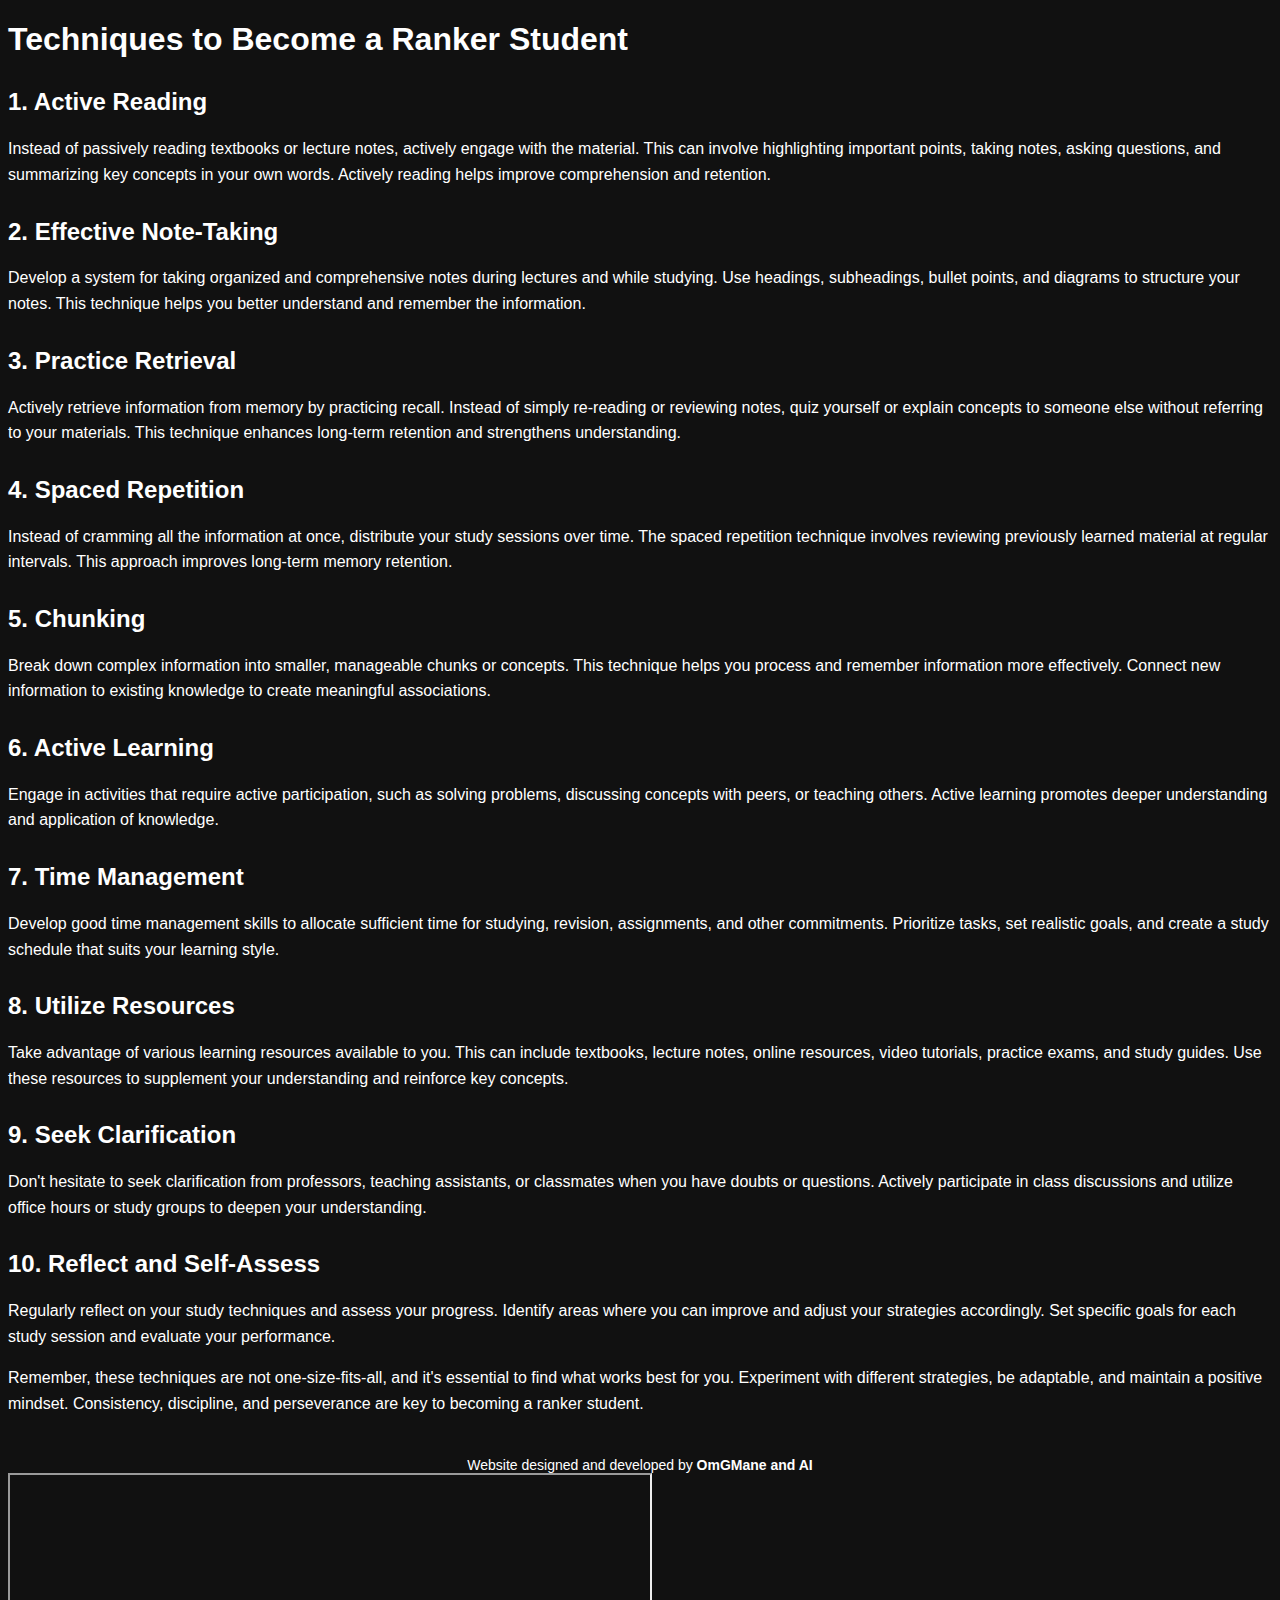
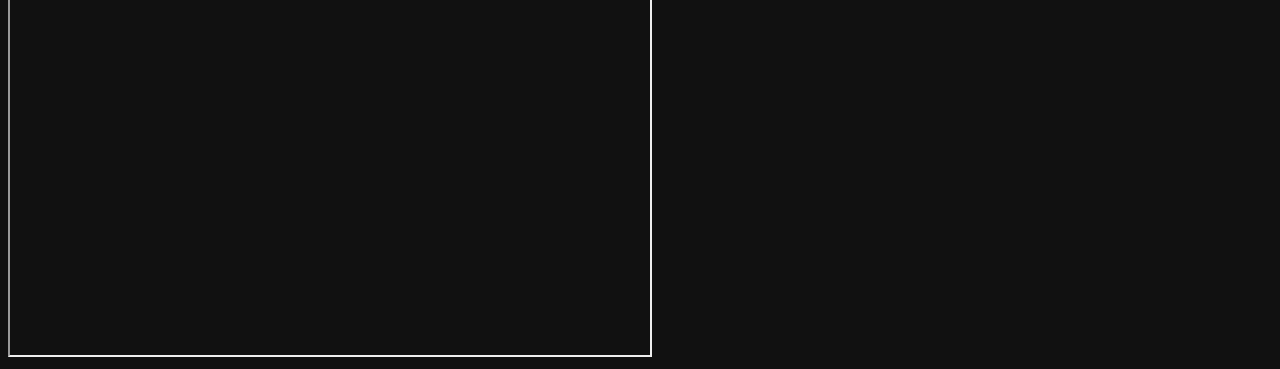
<file: Daily Website.html>
<!DOCTYPE html>
<html lang="en">
<head>
  <meta charset="UTF-8">
  <meta name="viewport" content="width=device-width, initial-scale=1.0">
  <title>Techniques to Become a Ranker Student</title>
  <style>
    body {
      font-family: Arial, sans-serif;
      background-color: #111;
      color: #fff;
    }
    
   @keyframes colorChange {
      0% { color: red; }
      25% { color: blue; }
      50% { color: green; }
      75% { color: orange; }
      100% { color: purple; }
    }

    h1 {
      animation: colorChange 5s infinite;
    }
    h2 {
      color: #fff;
      margin-top: 30px;
    }
    
    p {
      color: #fff;
      line-height: 1.6;
    }
    
    .container {
      max-width: 800px;
      margin: 0 auto;
      background-color: rgba(255, 255, 255, 0.8);
      padding: 40px;
      border-radius: 10px;
      box-shadow: 0 5px 20px rgba(0, 0, 0, 0.1);
    }
    
    .technique-box {
      background-color: rgba(238, 243, 247, 0.8);
      padding: 20px;
      margin-bottom: 30px;
      border-radius: 5px;
    }
    
    .technique-title {
      color: #333;
      font-size: 20px;
      margin-bottom: 10px;
    }
    
    .technique-description {
      color: #555;
      line-height: 1.5;
    }
    
    .attribution {
      color: #fff;
      text-align: center;
      margin-top: 40px;
      font-size: 14px;
    }
    
    @media (max-width: 600px) {
      .container {
        padding: 20px;
      }
      
      .technique-box {
        padding: 15px;
      }
     
      h2 {
        font-size: 18px;
        margin-top: 20px;
      }
      
      p {
        font-size: 14px;
      }
      
      .attribution {
        font-size: 12px;
      }
    }

  </style>
</head>
<body>
  <h1 onclick="changeColor()">Techniques to Become a Ranker Student</h1>
  
  <h2>1. Active Reading</h2>
  <p>Instead of passively reading textbooks or lecture notes, actively engage with the material. This can involve highlighting important points, taking notes, asking questions, and summarizing key concepts in your own words. Actively reading helps improve comprehension and retention.</p>
  
  <h2>2. Effective Note-Taking</h2>
  <p>Develop a system for taking organized and comprehensive notes during lectures and while studying. Use headings, subheadings, bullet points, and diagrams to structure your notes. This technique helps you better understand and remember the information.</p>
  
  <h2>3. Practice Retrieval</h2>
  <p>Actively retrieve information from memory by practicing recall. Instead of simply re-reading or reviewing notes, quiz yourself or explain concepts to someone else without referring to your materials. This technique enhances long-term retention and strengthens understanding.</p>
  
  <h2>4. Spaced Repetition</h2>
  <p>Instead of cramming all the information at once, distribute your study sessions over time. The spaced repetition technique involves reviewing previously learned material at regular intervals. This approach improves long-term memory retention.</p>
  
  <h2>5. Chunking</h2>
  <p>Break down complex information into smaller, manageable chunks or concepts. This technique helps you process and remember information more effectively. Connect new information to existing knowledge to create meaningful associations.</p>
  
  <h2>6. Active Learning</h2>
  <p>Engage in activities that require active participation, such as solving problems, discussing concepts with peers, or teaching others. Active learning promotes deeper understanding and application of knowledge.</p>
  
  <h2>7. Time Management</h2>
  <p>Develop good time management skills to allocate sufficient time for studying, revision, assignments, and other commitments. Prioritize tasks, set realistic goals, and create a study schedule that suits your learning style.</p>
  
  <h2>8. Utilize Resources</h2>
  <p>Take advantage of various learning resources available to you. This can include textbooks, lecture notes, online resources, video tutorials, practice exams, and study guides. Use these resources to supplement your understanding and reinforce key concepts.</p>
  
  <h2>9. Seek Clarification</h2>
  <p>Don't hesitate to seek clarification from professors, teaching assistants, or classmates when you have doubts or questions. Actively participate in class discussions and utilize office hours or study groups to deepen your understanding.</p>
  
  <h2>10. Reflect and Self-Assess</h2>
  <p>Regularly reflect on your study techniques and assess your progress. Identify areas where you can improve and adjust your strategies accordingly. Set specific goals for each study session and evaluate your performance.</p>
  
  <p>Remember, these techniques are not one-size-fits-all, and it's essential to find what works best for you. Experiment with different strategies, be adaptable, and maintain a positive mindset. Consistency, discipline, and perseverance are key to becoming a ranker student.</p>
  <div class="attribution">
      Website designed and developed by <span style="font-weight: bold; color: #fff;">OmGMane and AI</span>
    </div>
  <script>
    function changeColor() {
      var colors = ['#ff0000', '#00ff00', '#0000ff', '#ffff00', '#00ffff', '#ff00ff'];
      var randomColor = colors[Math.floor(Math.random() * colors.length)];
      document.querySelector('h1').style.color = randomColor;
    }
  </script>
  
  <div>
    <iframe src="https://drive.google.com/file/d/1-YrNpvX3OQikLEPOYG_mKnZ6f0KbRSxC/preview" width="640" height="480" allow="autoplay"></iframe>
  </div>
</body>
</html>
</file>
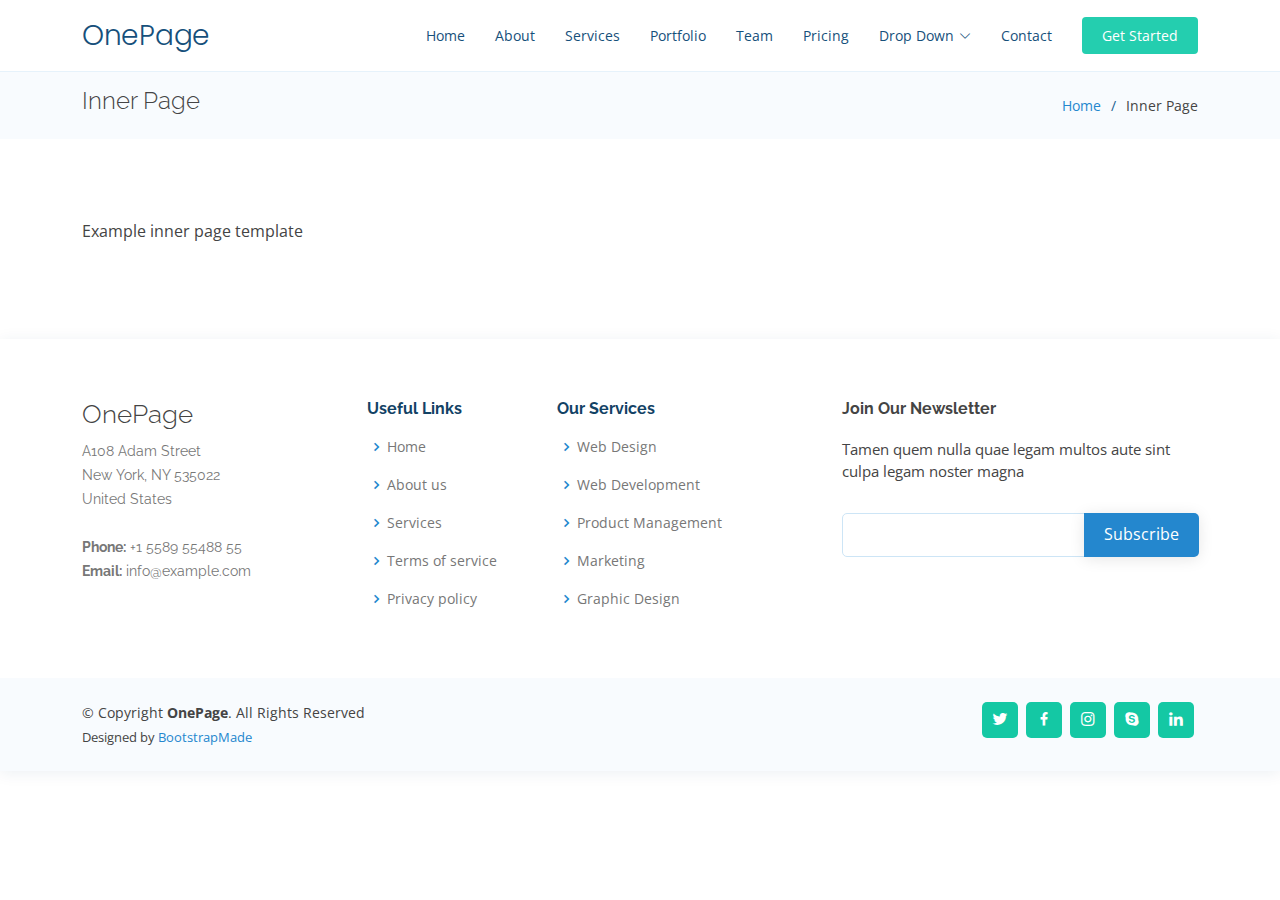
<file: sofw/inner-page.html>
<!DOCTYPE html>
<html lang="en">

<head>
  <meta charset="utf-8">
  <meta content="width=device-width, initial-scale=1.0" name="viewport">

  <title>Inner Page - OnePage Bootstrap Template</title>
  <meta content="" name="description">
  <meta content="" name="keywords">

  <!-- Favicons -->
  <link href="assets/img/favicon.png" rel="icon">
  <link href="assets/img/apple-touch-icon.png" rel="apple-touch-icon">

  <!-- Google Fonts -->
  <link href="https://fonts.googleapis.com/css?family=Open+Sans:300,300i,400,400i,600,600i,700,700i|Raleway:300,300i,400,400i,500,500i,600,600i,700,700i|Poppins:300,300i,400,400i,500,500i,600,600i,700,700i" rel="stylesheet">

  <!-- Vendor CSS Files -->
  <link href="assets/vendor/aos/aos.css" rel="stylesheet">
  <link href="assets/vendor/bootstrap/css/bootstrap.min.css" rel="stylesheet">
  <link href="assets/vendor/bootstrap-icons/bootstrap-icons.css" rel="stylesheet">
  <link href="assets/vendor/boxicons/css/boxicons.min.css" rel="stylesheet">
  <link href="assets/vendor/glightbox/css/glightbox.min.css" rel="stylesheet">
  <link href="assets/vendor/remixicon/remixicon.css" rel="stylesheet">
  <link href="assets/vendor/swiper/swiper-bundle.min.css" rel="stylesheet">

  <!-- Template Main CSS File -->
  <link href="assets/css/style.css" rel="stylesheet">

  <!-- =======================================================
  * Template Name: OnePage - v4.9.0
  * Template URL: https://bootstrapmade.com/onepage-multipurpose-bootstrap-template/
  * Author: BootstrapMade.com
  * License: https://bootstrapmade.com/license/
  ======================================================== -->
</head>

<body>

  <!-- ======= Header ======= -->
  <header id="header" class="fixed-top">
    <div class="container d-flex align-items-center justify-content-between">

      <h1 class="logo"><a href="index.html">OnePage</a></h1>
      <!-- Uncomment below if you prefer to use an image logo -->
      <!-- <a href="index.html" class="logo"><img src="assets/img/logo.png" alt="" class="img-fluid"></a>-->

      <nav id="navbar" class="navbar">
        <ul>
          <li><a class="nav-link scrollto " href="#hero">Home</a></li>
          <li><a class="nav-link scrollto" href="#about">About</a></li>
          <li><a class="nav-link scrollto" href="#services">Services</a></li>
          <li><a class="nav-link scrollto o" href="#portfolio">Portfolio</a></li>
          <li><a class="nav-link scrollto" href="#team">Team</a></li>
          <li><a class="nav-link scrollto" href="#pricing">Pricing</a></li>
          <li class="dropdown"><a href="#"><span>Drop Down</span> <i class="bi bi-chevron-down"></i></a>
            <ul>
              <li><a href="#">Drop Down 1</a></li>
              <li class="dropdown"><a href="#"><span>Deep Drop Down</span> <i class="bi bi-chevron-right"></i></a>
                <ul>
                  <li><a href="#">Deep Drop Down 1</a></li>
                  <li><a href="#">Deep Drop Down 2</a></li>
                  <li><a href="#">Deep Drop Down 3</a></li>
                  <li><a href="#">Deep Drop Down 4</a></li>
                  <li><a href="#">Deep Drop Down 5</a></li>
                </ul>
              </li>
              <li><a href="#">Drop Down 2</a></li>
              <li><a href="#">Drop Down 3</a></li>
              <li><a href="#">Drop Down 4</a></li>
            </ul>
          </li>
          <li><a class="nav-link scrollto" href="#contact">Contact</a></li>
          <li><a class="getstarted scrollto" href="#about">Get Started</a></li>
        </ul>
        <i class="bi bi-list mobile-nav-toggle"></i>
      </nav><!-- .navbar -->

    </div>
  </header><!-- End Header -->

  <main id="main">

    <!-- ======= Breadcrumbs ======= -->
    <section class="breadcrumbs">
      <div class="container">

        <div class="d-flex justify-content-between align-items-center">
          <h2>Inner Page</h2>
          <ol>
            <li><a href="index.html">Home</a></li>
            <li>Inner Page</li>
          </ol>
        </div>

      </div>
    </section><!-- End Breadcrumbs -->

    <section class="inner-page">
      <div class="container">
        <p>
          Example inner page template
        </p>
      </div>
    </section>

  </main><!-- End #main -->

  <!-- ======= Footer ======= -->
  <footer id="footer">

    <div class="footer-top">
      <div class="container">
        <div class="row">

          <div class="col-lg-3 col-md-6 footer-contact">
            <h3>OnePage</h3>
            <p>
              A108 Adam Street <br>
              New York, NY 535022<br>
              United States <br><br>
              <strong>Phone:</strong> +1 5589 55488 55<br>
              <strong>Email:</strong> info@example.com<br>
            </p>
          </div>

          <div class="col-lg-2 col-md-6 footer-links">
            <h4>Useful Links</h4>
            <ul>
              <li><i class="bx bx-chevron-right"></i> <a href="#">Home</a></li>
              <li><i class="bx bx-chevron-right"></i> <a href="#">About us</a></li>
              <li><i class="bx bx-chevron-right"></i> <a href="#">Services</a></li>
              <li><i class="bx bx-chevron-right"></i> <a href="#">Terms of service</a></li>
              <li><i class="bx bx-chevron-right"></i> <a href="#">Privacy policy</a></li>
            </ul>
          </div>

          <div class="col-lg-3 col-md-6 footer-links">
            <h4>Our Services</h4>
            <ul>
              <li><i class="bx bx-chevron-right"></i> <a href="#">Web Design</a></li>
              <li><i class="bx bx-chevron-right"></i> <a href="#">Web Development</a></li>
              <li><i class="bx bx-chevron-right"></i> <a href="#">Product Management</a></li>
              <li><i class="bx bx-chevron-right"></i> <a href="#">Marketing</a></li>
              <li><i class="bx bx-chevron-right"></i> <a href="#">Graphic Design</a></li>
            </ul>
          </div>

          <div class="col-lg-4 col-md-6 footer-newsletter">
            <h4>Join Our Newsletter</h4>
            <p>Tamen quem nulla quae legam multos aute sint culpa legam noster magna</p>
            <form action="" method="post">
              <input type="email" name="email"><input type="submit" value="Subscribe">
            </form>
          </div>

        </div>
      </div>
    </div>

    <div class="container d-md-flex py-4">

      <div class="me-md-auto text-center text-md-start">
        <div class="copyright">
          &copy; Copyright <strong><span>OnePage</span></strong>. All Rights Reserved
        </div>
        <div class="credits">
          <!-- All the links in the footer should remain intact. -->
          <!-- You can delete the links only if you purchased the pro version. -->
          <!-- Licensing information: https://bootstrapmade.com/license/ -->
          <!-- Purchase the pro version with working PHP/AJAX contact form: https://bootstrapmade.com/onepage-multipurpose-bootstrap-template/ -->
          Designed by <a href="https://bootstrapmade.com/">BootstrapMade</a>
        </div>
      </div>
      <div class="social-links text-center text-md-right pt-3 pt-md-0">
        <a href="#" class="twitter"><i class="bx bxl-twitter"></i></a>
        <a href="#" class="facebook"><i class="bx bxl-facebook"></i></a>
        <a href="#" class="instagram"><i class="bx bxl-instagram"></i></a>
        <a href="#" class="google-plus"><i class="bx bxl-skype"></i></a>
        <a href="#" class="linkedin"><i class="bx bxl-linkedin"></i></a>
      </div>
    </div>
  </footer><!-- End Footer -->

  <div id="preloader"></div>
  <a href="#" class="back-to-top d-flex align-items-center justify-content-center"><i class="bi bi-arrow-up-short"></i></a>

  <!-- Vendor JS Files -->
  <script src="assets/vendor/purecounter/purecounter_vanilla.js"></script>
  <script src="assets/vendor/aos/aos.js"></script>
  <script src="assets/vendor/bootstrap/js/bootstrap.bundle.min.js"></script>
  <script src="assets/vendor/glightbox/js/glightbox.min.js"></script>
  <script src="assets/vendor/isotope-layout/isotope.pkgd.min.js"></script>
  <script src="assets/vendor/swiper/swiper-bundle.min.js"></script>
  <script src="assets/vendor/php-email-form/validate.js"></script>

  <!-- Template Main JS File -->
  <script src="assets/js/main.js"></script>

</body>

</html>
</file>
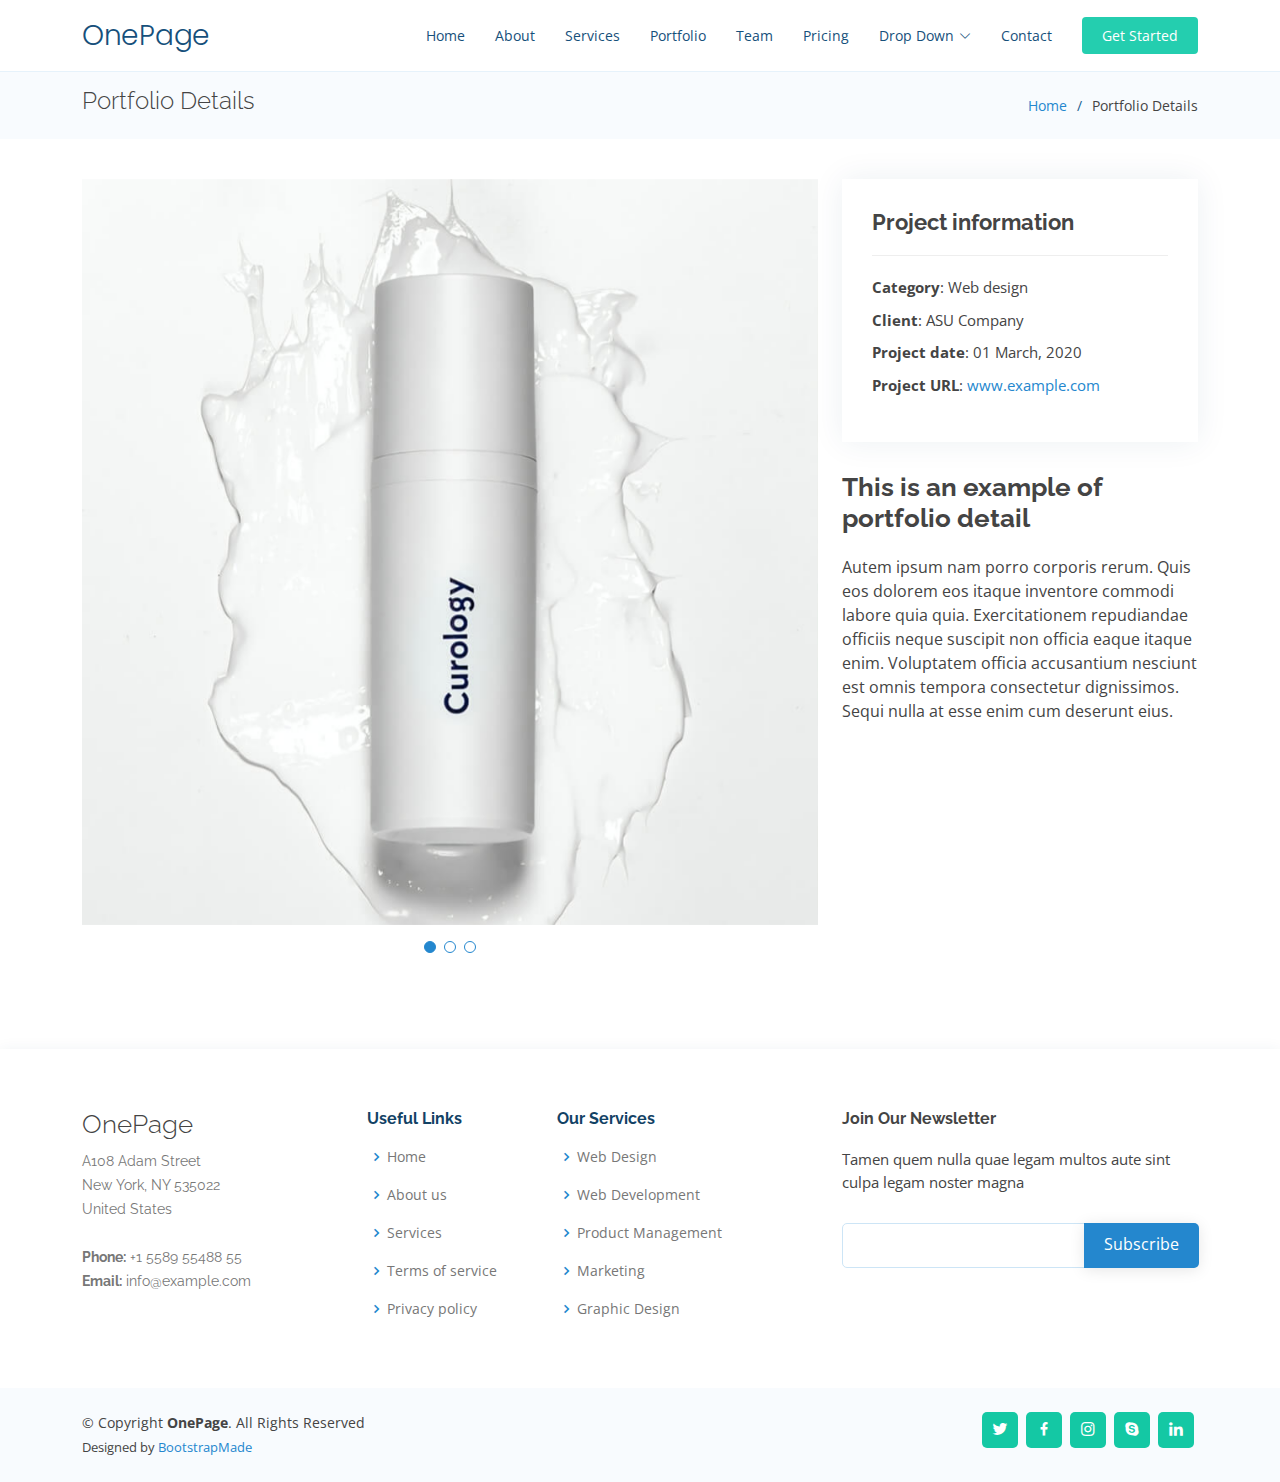
<file: sofw/portfolio-details.html>
<!DOCTYPE html>
<html lang="en">

<head>
  <meta charset="utf-8">
  <meta content="width=device-width, initial-scale=1.0" name="viewport">

  <title>Portfolio Details - OnePage Bootstrap Template</title>
  <meta content="" name="description">
  <meta content="" name="keywords">

  <!-- Favicons -->
  <link href="assets/img/favicon.png" rel="icon">
  <link href="assets/img/apple-touch-icon.png" rel="apple-touch-icon">

  <!-- Google Fonts -->
  <link href="https://fonts.googleapis.com/css?family=Open+Sans:300,300i,400,400i,600,600i,700,700i|Raleway:300,300i,400,400i,500,500i,600,600i,700,700i|Poppins:300,300i,400,400i,500,500i,600,600i,700,700i" rel="stylesheet">

  <!-- Vendor CSS Files -->
  <link href="assets/vendor/aos/aos.css" rel="stylesheet">
  <link href="assets/vendor/bootstrap/css/bootstrap.min.css" rel="stylesheet">
  <link href="assets/vendor/bootstrap-icons/bootstrap-icons.css" rel="stylesheet">
  <link href="assets/vendor/boxicons/css/boxicons.min.css" rel="stylesheet">
  <link href="assets/vendor/glightbox/css/glightbox.min.css" rel="stylesheet">
  <link href="assets/vendor/remixicon/remixicon.css" rel="stylesheet">
  <link href="assets/vendor/swiper/swiper-bundle.min.css" rel="stylesheet">

  <!-- Template Main CSS File -->
  <link href="assets/css/style.css" rel="stylesheet">

  <!-- =======================================================
  * Template Name: OnePage - v4.9.0
  * Template URL: https://bootstrapmade.com/onepage-multipurpose-bootstrap-template/
  * Author: BootstrapMade.com
  * License: https://bootstrapmade.com/license/
  ======================================================== -->
</head>

<body>

  <!-- ======= Header ======= -->
  <header id="header" class="fixed-top">
    <div class="container d-flex align-items-center justify-content-between">

      <h1 class="logo"><a href="index.html">OnePage</a></h1>
      <!-- Uncomment below if you prefer to use an image logo -->
      <!-- <a href="index.html" class="logo"><img src="assets/img/logo.png" alt="" class="img-fluid"></a>-->

      <nav id="navbar" class="navbar">
        <ul>
          <li><a class="nav-link scrollto " href="#hero">Home</a></li>
          <li><a class="nav-link scrollto" href="#about">About</a></li>
          <li><a class="nav-link scrollto" href="#services">Services</a></li>
          <li><a class="nav-link scrollto activeo" href="#portfolio">Portfolio</a></li>
          <li><a class="nav-link scrollto" href="#team">Team</a></li>
          <li><a class="nav-link scrollto" href="#pricing">Pricing</a></li>
          <li class="dropdown"><a href="#"><span>Drop Down</span> <i class="bi bi-chevron-down"></i></a>
            <ul>
              <li><a href="#">Drop Down 1</a></li>
              <li class="dropdown"><a href="#"><span>Deep Drop Down</span> <i class="bi bi-chevron-right"></i></a>
                <ul>
                  <li><a href="#">Deep Drop Down 1</a></li>
                  <li><a href="#">Deep Drop Down 2</a></li>
                  <li><a href="#">Deep Drop Down 3</a></li>
                  <li><a href="#">Deep Drop Down 4</a></li>
                  <li><a href="#">Deep Drop Down 5</a></li>
                </ul>
              </li>
              <li><a href="#">Drop Down 2</a></li>
              <li><a href="#">Drop Down 3</a></li>
              <li><a href="#">Drop Down 4</a></li>
            </ul>
          </li>
          <li><a class="nav-link scrollto" href="#contact">Contact</a></li>
          <li><a class="getstarted scrollto" href="#about">Get Started</a></li>
        </ul>
        <i class="bi bi-list mobile-nav-toggle"></i>
      </nav><!-- .navbar -->

    </div>
  </header><!-- End Header -->

  <main id="main">

    <!-- ======= Breadcrumbs ======= -->
    <section id="breadcrumbs" class="breadcrumbs">
      <div class="container">

        <div class="d-flex justify-content-between align-items-center">
          <h2>Portfolio Details</h2>
          <ol>
            <li><a href="index.html">Home</a></li>
            <li>Portfolio Details</li>
          </ol>
        </div>

      </div>
    </section><!-- End Breadcrumbs -->

    <!-- ======= Portfolio Details Section ======= -->
    <section id="portfolio-details" class="portfolio-details">
      <div class="container">

        <div class="row gy-4">

          <div class="col-lg-8">
            <div class="portfolio-details-slider swiper">
              <div class="swiper-wrapper align-items-center">

                <div class="swiper-slide">
                  <img src="assets/img/portfolio/portfolio-1.jpg" alt="">
                </div>

                <div class="swiper-slide">
                  <img src="assets/img/portfolio/portfolio-2.jpg" alt="">
                </div>

                <div class="swiper-slide">
                  <img src="assets/img/portfolio/portfolio-3.jpg" alt="">
                </div>

              </div>
              <div class="swiper-pagination"></div>
            </div>
          </div>

          <div class="col-lg-4">
            <div class="portfolio-info">
              <h3>Project information</h3>
              <ul>
                <li><strong>Category</strong>: Web design</li>
                <li><strong>Client</strong>: ASU Company</li>
                <li><strong>Project date</strong>: 01 March, 2020</li>
                <li><strong>Project URL</strong>: <a href="#">www.example.com</a></li>
              </ul>
            </div>
            <div class="portfolio-description">
              <h2>This is an example of portfolio detail</h2>
              <p>
                Autem ipsum nam porro corporis rerum. Quis eos dolorem eos itaque inventore commodi labore quia quia. Exercitationem repudiandae officiis neque suscipit non officia eaque itaque enim. Voluptatem officia accusantium nesciunt est omnis tempora consectetur dignissimos. Sequi nulla at esse enim cum deserunt eius.
              </p>
            </div>
          </div>

        </div>

      </div>
    </section><!-- End Portfolio Details Section -->

  </main><!-- End #main -->

  <!-- ======= Footer ======= -->
  <footer id="footer">

    <div class="footer-top">
      <div class="container">
        <div class="row">

          <div class="col-lg-3 col-md-6 footer-contact">
            <h3>OnePage</h3>
            <p>
              A108 Adam Street <br>
              New York, NY 535022<br>
              United States <br><br>
              <strong>Phone:</strong> +1 5589 55488 55<br>
              <strong>Email:</strong> info@example.com<br>
            </p>
          </div>

          <div class="col-lg-2 col-md-6 footer-links">
            <h4>Useful Links</h4>
            <ul>
              <li><i class="bx bx-chevron-right"></i> <a href="#">Home</a></li>
              <li><i class="bx bx-chevron-right"></i> <a href="#">About us</a></li>
              <li><i class="bx bx-chevron-right"></i> <a href="#">Services</a></li>
              <li><i class="bx bx-chevron-right"></i> <a href="#">Terms of service</a></li>
              <li><i class="bx bx-chevron-right"></i> <a href="#">Privacy policy</a></li>
            </ul>
          </div>

          <div class="col-lg-3 col-md-6 footer-links">
            <h4>Our Services</h4>
            <ul>
              <li><i class="bx bx-chevron-right"></i> <a href="#">Web Design</a></li>
              <li><i class="bx bx-chevron-right"></i> <a href="#">Web Development</a></li>
              <li><i class="bx bx-chevron-right"></i> <a href="#">Product Management</a></li>
              <li><i class="bx bx-chevron-right"></i> <a href="#">Marketing</a></li>
              <li><i class="bx bx-chevron-right"></i> <a href="#">Graphic Design</a></li>
            </ul>
          </div>

          <div class="col-lg-4 col-md-6 footer-newsletter">
            <h4>Join Our Newsletter</h4>
            <p>Tamen quem nulla quae legam multos aute sint culpa legam noster magna</p>
            <form action="" method="post">
              <input type="email" name="email"><input type="submit" value="Subscribe">
            </form>
          </div>

        </div>
      </div>
    </div>

    <div class="container d-md-flex py-4">

      <div class="me-md-auto text-center text-md-start">
        <div class="copyright">
          &copy; Copyright <strong><span>OnePage</span></strong>. All Rights Reserved
        </div>
        <div class="credits">
          <!-- All the links in the footer should remain intact. -->
          <!-- You can delete the links only if you purchased the pro version. -->
          <!-- Licensing information: https://bootstrapmade.com/license/ -->
          <!-- Purchase the pro version with working PHP/AJAX contact form: https://bootstrapmade.com/onepage-multipurpose-bootstrap-template/ -->
          Designed by <a href="https://bootstrapmade.com/">BootstrapMade</a>
        </div>
      </div>
      <div class="social-links text-center text-md-right pt-3 pt-md-0">
        <a href="#" class="twitter"><i class="bx bxl-twitter"></i></a>
        <a href="#" class="facebook"><i class="bx bxl-facebook"></i></a>
        <a href="#" class="instagram"><i class="bx bxl-instagram"></i></a>
        <a href="#" class="google-plus"><i class="bx bxl-skype"></i></a>
        <a href="#" class="linkedin"><i class="bx bxl-linkedin"></i></a>
      </div>
    </div>
  </footer><!-- End Footer -->

  <div id="preloader"></div>
  <a href="#" class="back-to-top d-flex align-items-center justify-content-center"><i class="bi bi-arrow-up-short"></i></a>

  <!-- Vendor JS Files -->
  <script src="assets/vendor/purecounter/purecounter_vanilla.js"></script>
  <script src="assets/vendor/aos/aos.js"></script>
  <script src="assets/vendor/bootstrap/js/bootstrap.bundle.min.js"></script>
  <script src="assets/vendor/glightbox/js/glightbox.min.js"></script>
  <script src="assets/vendor/isotope-layout/isotope.pkgd.min.js"></script>
  <script src="assets/vendor/swiper/swiper-bundle.min.js"></script>
  <script src="assets/vendor/php-email-form/validate.js"></script>

  <!-- Template Main JS File -->
  <script src="assets/js/main.js"></script>

</body>

</html>
</file>
<file: sofw/assets/css/style.css>
/**
* Template Name: OnePage - v4.9.0
* Template URL: https://bootstrapmade.com/onepage-multipurpose-bootstrap-template/
* Author: BootstrapMade.com
* License: https://bootstrapmade.com/license/
*/

/*--------------------------------------------------------------
# General
--------------------------------------------------------------*/
body {
  font-family: "Open Sans", sans-serif;
  color: #444444;
}

a {
  color: #2487ce;
  text-decoration: none;
}

a:hover {
  color: #469fdf;
  text-decoration: none;
}

h1,
h2,
h3,
h4,
h5,
h6 {
  font-family: "Raleway", sans-serif;
}

/*--------------------------------------------------------------
# Back to top button
--------------------------------------------------------------*/
.back-to-top {
  position: fixed;
  visibility: hidden;
  opacity: 0;
  right: 15px;
  bottom: 15px;
  z-index: 996;
  background: #2487ce;
  width: 40px;
  height: 40px;
  border-radius: 4px;
  transition: all 0.4s;
}

.back-to-top i {
  font-size: 28px;
  color: #fff;
  line-height: 0;
}

.back-to-top:hover {
  background: #3e9bdd;
  color: #fff;
}

.back-to-top.active {
  visibility: visible;
  opacity: 1;
}

/*--------------------------------------------------------------
# Preloader
--------------------------------------------------------------*/
#preloader {
  position: fixed;
  top: 0;
  left: 0;
  right: 0;
  bottom: 0;
  z-index: 9999;
  overflow: hidden;
  background: #fff;
}

#preloader:before {
  content: "";
  position: fixed;
  top: calc(50% - 30px);
  left: calc(50% - 30px);
  border: 6px solid #2487ce;
  border-top-color: #fff;
  border-bottom-color: #fff;
  border-radius: 50%;
  width: 60px;
  height: 60px;
  -webkit-animation: animate-preloader 1s linear infinite;
  animation: animate-preloader 1s linear infinite;
}

@-webkit-keyframes animate-preloader {
  0% {
    transform: rotate(0deg);
  }

  100% {
    transform: rotate(360deg);
  }
}

@keyframes animate-preloader {
  0% {
    transform: rotate(0deg);
  }

  100% {
    transform: rotate(360deg);
  }
}

/*--------------------------------------------------------------
# Disable aos animation delay on mobile devices
--------------------------------------------------------------*/
@media screen and (max-width: 768px) {
  [data-aos-delay] {
    transition-delay: 0 !important;
  }
}

/*--------------------------------------------------------------
# Header
--------------------------------------------------------------*/
#header {
  transition: all 0.5s;
  background: #fff;
  z-index: 997;
  padding: 15px 0;
  border-bottom: 1px solid #e6f2fb;
}

#header.header-scrolled {
  border-color: #fff;
  box-shadow: 0px 2px 15px rgba(18, 66, 101, 0.08);
}

#header .logo {
  font-size: 28px;
  margin: 0;
  padding: 0;
  line-height: 1;
  font-weight: 300;
  letter-spacing: 0.5px;
  font-family: "Poppins", sans-serif;
}

#header .logo a {
  color: #16507b;
}

#header .logo img {
  max-height: 40px;
}

@media (max-width: 992px) {
  #header .logo {
    font-size: 28px;
  }
}

/*--------------------------------------------------------------
# Navigation Menu
--------------------------------------------------------------*/
/**
* Desktop Navigation 
*/
.navbar {
  padding: 0;
}

.navbar ul {
  margin: 0;
  padding: 0;
  display: flex;
  list-style: none;
  align-items: center;
}

.navbar li {
  position: relative;
}

.navbar a,
.navbar a:focus {
  display: flex;
  align-items: center;
  justify-content: space-between;
  padding: 10px 0 10px 30px;
  font-size: 14px;
  color: #16507b;
  white-space: nowrap;
  transition: 0.3s;
}

.navbar a i,
.navbar a:focus i {
  font-size: 12px;
  line-height: 0;
  margin-left: 5px;
}

.navbar a:hover,
.navbar .active,
.navbar .active:focus,
.navbar li:hover>a {
  color: #2487ce;
}

.navbar .getstarted,
.navbar .getstarted:focus {
  background: #24ceaf;
  padding: 8px 20px;
  margin-left: 30px;
  border-radius: 4px;
  color: #fff;
}

.navbar .getstarted:hover,
.navbar .getstarted:focus:hover {
  color: #fff;
  background: #336183;
}

.navbar .dropdown ul {
  display: block;
  position: absolute;
  left: 14px;
  top: calc(100% + 30px);
  margin: 0;
  padding: 10px 0;
  z-index: 99;
  opacity: 0;
  visibility: hidden;
  background: #fff;
  box-shadow: 0px 0px 30px rgba(127, 137, 161, 0.25);
  transition: 0.3s;
  border-radius: 4px;
}

.navbar .dropdown ul li {
  min-width: 200px;
}

.navbar .dropdown ul a {
  padding: 10px 20px;
  text-transform: none;
}

.navbar .dropdown ul a i {
  font-size: 12px;
}

.navbar .dropdown ul a:hover,
.navbar .dropdown ul .active:hover,
.navbar .dropdown ul li:hover>a {
  color: #2487ce;
}

.navbar .dropdown:hover>ul {
  opacity: 1;
  top: 100%;
  visibility: visible;
}

.navbar .dropdown .dropdown ul {
  top: 0;
  left: calc(100% - 30px);
  visibility: hidden;
}

.navbar .dropdown .dropdown:hover>ul {
  opacity: 1;
  top: 0;
  left: 100%;
  visibility: visible;
}

@media (max-width: 1366px) {
  .navbar .dropdown .dropdown ul {
    left: -90%;
  }

  .navbar .dropdown .dropdown:hover>ul {
    left: -100%;
  }
}

/**
* Mobile Navigation 
*/
.mobile-nav-toggle {
  color: #124265;
  font-size: 28px;
  cursor: pointer;
  display: none;
  line-height: 0;
  transition: 0.5s;
}

.mobile-nav-toggle.bi-x {
  color: #fff;
}

@media (max-width: 991px) {
  .mobile-nav-toggle {
    display: block;
  }

  .navbar ul {
    display: none;
  }
}

.navbar-mobile {
  position: fixed;
  overflow: hidden;
  top: 0;
  right: 0;
  left: 0;
  bottom: 0;
  background: rgba(10, 38, 58, 0.9);
  transition: 0.3s;
  z-index: 999;
}

.navbar-mobile .mobile-nav-toggle {
  position: absolute;
  top: 15px;
  right: 15px;
}

.navbar-mobile ul {
  display: block;
  position: absolute;
  top: 55px;
  right: 15px;
  bottom: 15px;
  left: 15px;
  padding: 10px 0;
  background-color: #fff;
  overflow-y: auto;
  transition: 0.3s;
}

.navbar-mobile a,
.navbar-mobile a:focus {
  padding: 10px 20px;
  font-size: 15px;
  color: #124265;
}

.navbar-mobile a:hover,
.navbar-mobile .active,
.navbar-mobile li:hover>a {
  color: #2487ce;
}

.navbar-mobile .getstarted,
.navbar-mobile .getstarted:focus {
  margin: 15px;
}

.navbar-mobile .dropdown ul {
  position: static;
  display: none;
  margin: 10px 20px;
  padding: 10px 0;
  z-index: 99;
  opacity: 1;
  visibility: visible;
  background: #fff;
  box-shadow: 0px 0px 30px rgba(127, 137, 161, 0.25);
}

.navbar-mobile .dropdown ul li {
  min-width: 200px;
}

.navbar-mobile .dropdown ul a {
  padding: 10px 20px;
}

.navbar-mobile .dropdown ul a i {
  font-size: 12px;
}

.navbar-mobile .dropdown ul a:hover,
.navbar-mobile .dropdown ul .active:hover,
.navbar-mobile .dropdown ul li:hover>a {
  color: #2487ce;
}

.navbar-mobile .dropdown>.dropdown-active {
  display: block;
}

/*--------------------------------------------------------------
# Hero Section
--------------------------------------------------------------*/
#hero {
  width: 100%;
  height: 100vh;
  position: relative;
  background: url("../img/hero-bg.jpg") top center;
  background-size: cover;
  position: relative;
}

#hero:before {
  content: "";
  background: rgba(255, 255, 255, 0.8);
  position: absolute;
  bottom: 0;
  top: 0;
  left: 0;
  right: 0;
}

#hero .container {
  padding-top: 80px;
}

#hero h1 {
  margin: 0;
  font-size: 56px;
  font-weight: 700;
  line-height: 72px;
  color: #124265;
  font-family: "Poppins", sans-serif;
}

#hero h2 {
  color: #5e5e5e;
  margin: 10px 0 0 0;
  font-size: 22px;
}

#hero .btn-get-started {
  font-family: "Poppins", sans-serif;
  font-weight: 500;
  font-size: 14px;
  letter-spacing: 0.5px;
  display: inline-block;
  padding: 14px 50px;
  border-radius: 5px;
  transition: 0.5s;
  margin-top: 30px;
  color: #fff;
  background: #79e0e0;
}

#hero .btn-get-started:hover {
  background: #0c161e;
}

#hero .icon-boxes {
  margin-top: 100px;
}

#hero .icon-box {
  padding: 50px 30px;
  position: relative;
  overflow: hidden;
  background: #fff;
  box-shadow: 0 0 29px 0 rgba(18, 66, 101, 0.08);
  transition: all 0.3s ease-in-out;
  border-radius: 8px;
  z-index: 1;
}

#hero .icon-box .title {
  font-weight: 700;
  margin-bottom: 15px;
  font-size: 18px;
}

#hero .icon-box .title a {
  color: #124265;
  transition: 0.3s;
}

#hero .icon-box .description {
  font-size: 15px;
  line-height: 28px;
  margin-bottom: 0;
}

#hero .icon-box .icon {
  margin-bottom: 20px;
  padding-top: 10px;
  display: inline-block;
  transition: all 0.3s ease-in-out;
  font-size: 36px;
  line-height: 1;
  color: #2487ce;
}

#hero .icon-box:hover {
  transform: scale(1.08);
}

#hero .icon-box:hover .title a {
  color: #2487ce;
}

@media (min-width: 1024px) {
  #hero {
    background-attachment: fixed;
  }
}

@media (max-height: 800px) {
  #hero {
    height: auto;
  }
}

@media (max-width: 992px) {
  #hero {
    height: auto;
  }

  #hero h1 {
    font-size: 28px;
    line-height: 36px;
  }

  #hero h2 {
    font-size: 18px;
    line-height: 24px;
  }
}

/*--------------------------------------------------------------
# Sections General
--------------------------------------------------------------*/
section {
  padding: 80px 0;
  overflow: hidden;
}

.section-bg {
  background-color: #f8fbfe;
}

.section-title {
  text-align: center;
  padding-bottom: 30px;
}

.section-title h2 {
  font-size: 32px;
  font-weight: bold;
  text-transform: uppercase;
  margin-bottom: 20px;
  padding-bottom: 0;
  color: #124265;
}

.section-title p {
  margin-bottom: 0;
  font-size: 14px;
  color: #919191;
}

/*--------------------------------------------------------------
# About
--------------------------------------------------------------*/
.about .content h3 {
  font-weight: 600;
  font-size: 26px;
}

.about .content ul {
  list-style: none;
  padding: 0;
}

.about .content ul li {
  padding-left: 28px;
  position: relative;
}

.about .content ul li+li {
  margin-top: 10px;
}

.about .content ul i {
  position: absolute;
  left: 0;
  top: 2px;
  font-size: 20px;
  color: #2487ce;
  line-height: 1;
}

.about .content p:last-child {
  margin-bottom: 0;
}

.about .content .btn-learn-more {
  font-family: "Raleway", sans-serif;
  font-weight: 600;
  font-size: 14px;
  letter-spacing: 1px;
  display: inline-block;
  padding: 12px 32px;
  border-radius: 5px;
  transition: 0.3s;
  line-height: 1;
  color: #2487ce;
  -webkit-animation-delay: 0.8s;
  animation-delay: 0.8s;
  margin-top: 6px;
  border: 2px solid #2487ce;
}

.about .content .btn-learn-more:hover {
  background: #2487ce;
  color: #fff;
  text-decoration: none;
}

/*--------------------------------------------------------------
# Counts
--------------------------------------------------------------*/
.counts {
  padding: 60px 0;
}

.counts .count-box {
  width: 100%;
  text-align: center;
}

.counts .count-box span {
  font-size: 48px;
  line-height: 48px;
  display: block;
  font-weight: 700;
  color: #124265;
  margin-left: 80px;
  margin: auto;
}

.counts .count-box p {
  padding: 8px 0 0 0;
  font-family: "Raleway", sans-serif;
  font-weight: 600;
  font-size: 14px;
  color: #1e6ca6;
}

/*--------------------------------------------------------------
# About Video
--------------------------------------------------------------*/
.about-video .content {
  font-size: 15px;
}

.about-video .content h3 {
  font-weight: 700;
  font-size: 24px;
  color: #124265;
}

.about-video .content ul {
  list-style: none;
  padding: 0;
}

.about-video .content ul li {
  padding-bottom: 10px;
  padding-left: 28px;
  position: relative;
}

.about-video .content ul i {
  font-size: 24px;
  color: #2487ce;
  position: absolute;
  left: 0;
  top: -2px;
}

.about-video .content p:last-child {
  margin-bottom: 0;
}

.about-video .play-btn {
  width: 94px;
  height: 94px;
  background: radial-gradient(#2487ce 50%, rgba(36, 135, 206, 0.4) 52%);
  border-radius: 50%;
  display: block;
  position: absolute;
  left: calc(50% - 47px);
  top: calc(50% - 47px);
  overflow: hidden;
}

.about-video .play-btn::after {
  content: "";
  position: absolute;
  left: 50%;
  top: 50%;
  transform: translateX(-40%) translateY(-50%);
  width: 0;
  height: 0;
  border-top: 10px solid transparent;
  border-bottom: 10px solid transparent;
  border-left: 15px solid #fff;
  z-index: 100;
  transition: all 400ms cubic-bezier(0.55, 0.055, 0.675, 0.19);
}

.about-video .play-btn::before {
  content: "";
  position: absolute;
  width: 120px;
  height: 120px;
  -webkit-animation-delay: 0s;
  animation-delay: 0s;
  -webkit-animation: pulsate-btn 2s;
  animation: pulsate-btn 2s;
  -webkit-animation-direction: forwards;
  animation-direction: forwards;
  -webkit-animation-iteration-count: infinite;
  animation-iteration-count: infinite;
  -webkit-animation-timing-function: steps;
  animation-timing-function: steps;
  opacity: 1;
  border-radius: 50%;
  border: 5px solid rgba(36, 135, 206, 0.7);
  top: -15%;
  left: -15%;
  background: rgba(198, 16, 0, 0);
}

.about-video .play-btn:hover::after {
  border-left: 15px solid #2487ce;
  transform: scale(20);
}

.about-video .play-btn:hover::before {
  content: "";
  position: absolute;
  left: 50%;
  top: 50%;
  transform: translateX(-40%) translateY(-50%);
  width: 0;
  height: 0;
  border: none;
  border-top: 10px solid transparent;
  border-bottom: 10px solid transparent;
  border-left: 15px solid #fff;
  z-index: 200;
  -webkit-animation: none;
  animation: none;
  border-radius: 0;
}

@-webkit-keyframes pulsate-btn {
  0% {
    transform: scale(0.6, 0.6);
    opacity: 1;
  }

  100% {
    transform: scale(1, 1);
    opacity: 0;
  }
}

@keyframes pulsate-btn {
  0% {
    transform: scale(0.6, 0.6);
    opacity: 1;
  }

  100% {
    transform: scale(1, 1);
    opacity: 0;
  }
}

/*--------------------------------------------------------------
# Clients
--------------------------------------------------------------*/
.clients {
  padding: 15px 0;
  text-align: center;
}

.clients img {
  max-width: 45%;
  transition: all 0.4s ease-in-out;
  display: inline-block;
  padding: 15px 0;
  filter: grayscale(100);
}

.clients img:hover {
  filter: none;
  transform: scale(1.15);
}

@media (max-width: 768px) {
  .clients img {
    max-width: 40%;
  }
}

/*--------------------------------------------------------------
# Testimonials
--------------------------------------------------------------*/
.testimonials .testimonials-carousel,
.testimonials .testimonials-slider {
  overflow: hidden;
}

.testimonials .testimonial-item {
  box-sizing: content-box;
  text-align: center;
  min-height: 320px;
}

.testimonials .testimonial-item .testimonial-img {
  width: 90px;
  border-radius: 50%;
  margin: 0 auto;
}

.testimonials .testimonial-item h3 {
  font-size: 18px;
  font-weight: bold;
  margin: 10px 0 5px 0;
  color: #111;
}

.testimonials .testimonial-item h4 {
  font-size: 14px;
  color: #999;
  margin: 0;
}

.testimonials .testimonial-item .quote-icon-left,
.testimonials .testimonial-item .quote-icon-right {
  color: #c9e3f5;
  font-size: 26px;
}

.testimonials .testimonial-item .quote-icon-left {
  display: inline-block;
  left: -5px;
  position: relative;
}

.testimonials .testimonial-item .quote-icon-right {
  display: inline-block;
  right: -5px;
  position: relative;
  top: 10px;
}

.testimonials .testimonial-item p {
  font-style: italic;
  margin: 0 15px 15px 15px;
  padding: 20px;
  background: #f3f9fd;
  position: relative;
  margin-bottom: 35px;
  border-radius: 6px;
}

.testimonials .testimonial-item p::after {
  content: "";
  width: 0;
  height: 0;
  border-top: 20px solid #f3f9fd;
  border-right: 20px solid transparent;
  border-left: 20px solid transparent;
  position: absolute;
  bottom: -20px;
  left: calc(50% - 20px);
}

.testimonials .swiper-pagination {
  margin-top: 20px;
  position: relative;
}

.testimonials .swiper-pagination .swiper-pagination-bullet {
  width: 12px;
  height: 12px;
  background-color: #fff;
  opacity: 1;
  border: 1px solid #2487ce;
}

.testimonials .swiper-pagination .swiper-pagination-bullet-active {
  background-color: #2487ce;
}

/*--------------------------------------------------------------
# Services
--------------------------------------------------------------*/
.services .icon-box {
  text-align: center;
  padding: 70px 20px 80px 20px;
  transition: all ease-in-out 0.3s;
  background: #fff;
  box-shadow: 0px 5px 90px 0px rgba(110, 123, 131, 0.05);
}

.services .icon-box .icon {
  margin: 0 auto;
  width: 100px;
  height: 100px;
  display: flex;
  align-items: center;
  justify-content: center;
  transition: ease-in-out 0.3s;
  position: relative;
}

.services .icon-box .icon i {
  font-size: 36px;
  transition: 0.5s;
  position: relative;
}

.services .icon-box .icon svg {
  position: absolute;
  top: 0;
  left: 0;
}

.services .icon-box .icon svg path {
  transition: 0.5s;
  fill: #f5f5f5;
}

.services .icon-box h4 {
  font-weight: 600;
  margin: 10px 0 15px 0;
  font-size: 22px;
}

.services .icon-box h4 a {
  color: #124265;
  transition: ease-in-out 0.3s;
}

.services .icon-box p {
  line-height: 24px;
  font-size: 14px;
  margin-bottom: 0;
}

.services .icon-box:hover {
  border-color: #fff;
  box-shadow: 0px 0 35px 0 rgba(0, 0, 0, 0.08);
}

.services .iconbox-blue i {
  color: #47aeff;
}

.services .iconbox-blue:hover .icon i {
  color: #fff;
}

.services .iconbox-blue:hover .icon path {
  fill: #47aeff;
}

.services .iconbox-orange i {
  color: #ffa76e;
}

.services .iconbox-orange:hover .icon i {
  color: #fff;
}

.services .iconbox-orange:hover .icon path {
  fill: #ffa76e;
}

.services .iconbox-pink i {
  color: #e80368;
}

.services .iconbox-pink:hover .icon i {
  color: #fff;
}

.services .iconbox-pink:hover .icon path {
  fill: #e80368;
}

.services .iconbox-yellow i {
  color: #ffbb2c;
}

.services .iconbox-yellow:hover .icon i {
  color: #fff;
}

.services .iconbox-yellow:hover .icon path {
  fill: #ffbb2c;
}

.services .iconbox-red i {
  color: #ff5828;
}

.services .iconbox-red:hover .icon i {
  color: #fff;
}

.services .iconbox-red:hover .icon path {
  fill: #ff5828;
}

.services .iconbox-teal i {
  color: #11dbcf;
}

.services .iconbox-teal:hover .icon i {
  color: #fff;
}

.services .iconbox-teal:hover .icon path {
  fill: #11dbcf;
}

/*--------------------------------------------------------------
# Cta
--------------------------------------------------------------*/
.cta {
  background: #8e58ae;
  background-size: cover;
  padding: 60px 0;
}

.cta h3 {
  color: #fff;
  font-size: 28px;
  font-weight: 700;
}

.cta p {
  color: #fff;
}

.cta .cta-btn {
  font-family: "Raleway", sans-serif;
  font-weight: 600;
  font-size: 14px;
  letter-spacing: 1px;
  display: inline-block;
  padding: 10px 35px;
  border-radius: 5px;
  transition: 0.5s;
  margin-top: 10px;
  border: 2px solid #fff;
  color: #fff;
}

.cta .cta-btn:hover {
  background: #fff;
  color: #2487ce;
}

/*--------------------------------------------------------------
# Portfolio
--------------------------------------------------------------*/
.portfolio .portfolio-item {
  margin-bottom: 30px;
}

.portfolio #portfolio-flters {
  padding: 0;
  margin: 0 auto 35px auto;
  list-style: none;
  text-align: center;
  border-radius: 50px;
  padding: 2px 15px;
}

.portfolio #portfolio-flters li {
  cursor: pointer;
  display: inline-block;
  padding: 10px 15px 8px 15px;
  font-size: 14px;
  font-weight: 600;
  line-height: 1;
  text-transform: uppercase;
  color: #444444;
  margin-bottom: 5px;
  transition: all 0.3s ease-in-out;
}

.portfolio #portfolio-flters li:hover,
.portfolio #portfolio-flters li.filter-active {
  color: #2487ce;
}

.portfolio #portfolio-flters li:last-child {
  margin-right: 0;
}

.portfolio .portfolio-wrap {
  transition: 0.3s;
  position: relative;
  overflow: hidden;
  z-index: 1;
}

.portfolio .portfolio-wrap::before {
  content: "";
  background: rgba(36, 135, 206, 0.6);
  position: absolute;
  left: 30px;
  right: 30px;
  top: 30px;
  bottom: 30px;
  transition: all ease-in-out 0.3s;
  z-index: 2;
  opacity: 0;
}

.portfolio .portfolio-wrap .portfolio-info {
  opacity: 0;
  position: absolute;
  top: 0;
  left: 0;
  right: 0;
  bottom: 0;
  text-align: center;
  z-index: 3;
  transition: all ease-in-out 0.3s;
  display: flex;
  flex-direction: column;
  justify-content: center;
  align-items: center;
}

.portfolio .portfolio-wrap .portfolio-info::before {
  display: block;
  content: "";
  width: 48px;
  height: 48px;
  position: absolute;
  top: 35px;
  left: 35px;
  border-top: 3px solid #fff;
  border-left: 3px solid #fff;
  transition: all 0.5s ease 0s;
  z-index: 9994;
}

.portfolio .portfolio-wrap .portfolio-info::after {
  display: block;
  content: "";
  width: 48px;
  height: 48px;
  position: absolute;
  bottom: 35px;
  right: 35px;
  border-bottom: 3px solid #fff;
  border-right: 3px solid #fff;
  transition: all 0.5s ease 0s;
  z-index: 9994;
}

.portfolio .portfolio-wrap .portfolio-info h4 {
  font-size: 20px;
  color: #fff;
  font-weight: 600;
}

.portfolio .portfolio-wrap .portfolio-info p {
  color: #ffffff;
  font-size: 14px;
  text-transform: uppercase;
  padding: 0;
  margin: 0;
}

.portfolio .portfolio-wrap .portfolio-links {
  text-align: center;
  z-index: 4;
}

.portfolio .portfolio-wrap .portfolio-links a {
  color: rgba(255, 255, 255, 0.6);
  margin: 0 2px;
  font-size: 28px;
  display: inline-block;
  transition: 0.3s;
}

.portfolio .portfolio-wrap .portfolio-links a:hover {
  color: #fff;
}

.portfolio .portfolio-wrap:hover::before {
  top: 0;
  left: 0;
  right: 0;
  bottom: 0;
  opacity: 1;
}

.portfolio .portfolio-wrap:hover .portfolio-info {
  opacity: 1;
}

.portfolio .portfolio-wrap:hover .portfolio-info::before {
  top: 15px;
  left: 15px;
}

.portfolio .portfolio-wrap:hover .portfolio-info::after {
  bottom: 15px;
  right: 15px;
}

/*--------------------------------------------------------------
# Portfolio Details
--------------------------------------------------------------*/
.portfolio-details {
  padding-top: 40px;
}

.portfolio-details .portfolio-details-slider img {
  width: 100%;
}

.portfolio-details .portfolio-details-slider .swiper-pagination {
  margin-top: 20px;
  position: relative;
}

.portfolio-details .portfolio-details-slider .swiper-pagination .swiper-pagination-bullet {
  width: 12px;
  height: 12px;
  background-color: #fff;
  opacity: 1;
  border: 1px solid #2487ce;
}

.portfolio-details .portfolio-details-slider .swiper-pagination .swiper-pagination-bullet-active {
  background-color: #2487ce;
}

.portfolio-details .portfolio-info {
  padding: 30px;
  box-shadow: 0px 0 30px rgba(18, 66, 101, 0.08);
}

.portfolio-details .portfolio-info h3 {
  font-size: 22px;
  font-weight: 700;
  margin-bottom: 20px;
  padding-bottom: 20px;
  border-bottom: 1px solid #eee;
}

.portfolio-details .portfolio-info ul {
  list-style: none;
  padding: 0;
  font-size: 15px;
}

.portfolio-details .portfolio-info ul li+li {
  margin-top: 10px;
}

.portfolio-details .portfolio-description {
  padding-top: 30px;
}

.portfolio-details .portfolio-description h2 {
  font-size: 26px;
  font-weight: 700;
  margin-bottom: 20px;
}

.portfolio-details .portfolio-description p {
  padding: 0;
}

/*--------------------------------------------------------------
# Team
--------------------------------------------------------------*/
.team .member {
  margin-bottom: 20px;
  overflow: hidden;
  text-align: center;
  border-radius: 4px;
  background: #fff;
  box-shadow: 0px 2px 15px rgba(18, 66, 101, 0.08);
}

.team .member .member-img {
  position: relative;
  overflow: hidden;
}

.team .member .social {
  position: absolute;
  left: 0;
  bottom: 0;
  right: 0;
  height: 40px;
  opacity: 0;
  transition: ease-in-out 0.3s;
  text-align: center;
  background: rgba(255, 255, 255, 0.85);
  display: inline-flex;
  align-items: center;
  justify-content: center;
}

.team .member .social a {
  transition: color 0.3s;
  color: #124265;
  margin: 0 10px;
  display: inline-block;
}

.team .member .social a:hover {
  color: #2487ce;
}

.team .member .social i {
  font-size: 18px;
  margin: 0 2px;
  line-height: 0;
}

.team .member .member-info {
  padding: 25px 15px;
}

.team .member .member-info h4 {
  font-weight: 700;
  margin-bottom: 5px;
  font-size: 18px;
  color: #124265;
}

.team .member .member-info span {
  display: block;
  font-size: 13px;
  font-weight: 400;
  color: #aaaaaa;
}

.team .member .member-info p {
  font-style: italic;
  font-size: 14px;
  line-height: 26px;
  color: #777777;
}

.team .member:hover .social {
  opacity: 1;
}

/*--------------------------------------------------------------
# Pricing
--------------------------------------------------------------*/
.pricing .box {
  padding: 40px 20px;
  text-align: center;
  border-radius: 8px;
  position: relative;
  overflow: hidden;
  background: #fefefe;
  box-shadow: 0px 5px 90px 0px rgba(110, 123, 131, 0.1);
}

.pricing .box h3 {
  font-weight: 400;
  padding: 15px;
  font-size: 18px;
  text-transform: uppercase;
  font-weight: 600;
  color: #277fbe;
}

.pricing .box h4 {
  font-size: 42px;
  color: #2487ce;
  font-weight: 500;
  font-family: "Open Sans", sans-serif;
  margin-bottom: 20px;
}

.pricing .box h4 sup {
  font-size: 20px;
  top: -15px;
  left: -3px;
}

.pricing .box h4 span {
  color: #bababa;
  font-size: 16px;
  font-weight: 300;
}

.pricing .box ul {
  padding: 0;
  list-style: none;
  color: #124265;
  text-align: center;
  line-height: 20px;
  font-size: 14px;
}

.pricing .box ul li {
  padding-bottom: 16px;
}

.pricing .box ul .na {
  color: #ccc;
  text-decoration: line-through;
}

.pricing .box .btn-wrap {
  padding: 15px;
  text-align: center;
}

.pricing .box .btn-buy {
  display: inline-block;
  padding: 10px 40px;
  border-radius: 4px;
  color: #2487ce;
  transition: none;
  font-size: 14px;
  font-weight: 400;
  font-family: "Raleway", sans-serif;
  font-weight: 600;
  transition: 0.3s;
  border: 2px solid #2487ce;
}

.pricing .box .btn-buy:hover {
  background: #2487ce;
  color: #fff;
}

.pricing .featured {
  background: #24ce9e;
}

.pricing .featured h3,
.pricing .featured h4,
.pricing .featured h4 span,
.pricing .featured ul,
.pricing .featured ul .na {
  color: #fff;
}

.pricing .featured .btn-wrap {
  padding: 15px;
  text-align: center;
}

.pricing .featured .btn-buy {
  color: #fff;
  border: 2px solid #fff;
}

.pricing .featured .btn-buy:hover {
  background: #fff;
  color: #2487ce;
}

/*--------------------------------------------------------------
# Frequently Asked Questions
--------------------------------------------------------------*/
.faq .faq-list {
  padding: 0 100px;
}

.faq .faq-list ul {
  padding: 0;
  list-style: none;
}

.faq .faq-list li+li {
  margin-top: 15px;
}

.faq .faq-list li {
  padding: 20px;
  background: #fff;
  border-radius: 4px;
  position: relative;
}

.faq .faq-list a {
  display: block;
  position: relative;
  font-family: "Poppins", sans-serif;
  font-size: 16px;
  line-height: 24px;
  font-weight: 500;
  padding: 0 30px;
  outline: none;
  cursor: pointer;
}

.faq .faq-list .icon-help {
  font-size: 24px;
  position: absolute;
  right: 0;
  left: 20px;
  color: #87c1ea;
}

.faq .faq-list .icon-show,
.faq .faq-list .icon-close {
  font-size: 24px;
  position: absolute;
  right: 0;
  top: 0;
}

.faq .faq-list p {
  margin-bottom: 0;
  padding: 10px 0 0 0;
}

.faq .faq-list .icon-show {
  display: none;
}

.faq .faq-list a.collapsed {
  color: #343a40;
}

.faq .faq-list a.collapsed:hover {
  color: #2487ce;
}

.faq .faq-list a.collapsed .icon-show {
  display: inline-block;
}

.faq .faq-list a.collapsed .icon-close {
  display: none;
}

@media (max-width: 1200px) {
  .faq .faq-list {
    padding: 0;
  }
}

/*--------------------------------------------------------------
# Contact
--------------------------------------------------------------*/
.contact .info {
  width: 100%;
  background: #fff;
}

.contact .info i {
  font-size: 20px;
  color: #2487ce;
  float: left;
  width: 44px;
  height: 44px;
  background: #e3f0fa;
  display: flex;
  justify-content: center;
  align-items: center;
  border-radius: 5px;
  transition: all 0.3s ease-in-out;
}

.contact .info h4 {
  padding: 0 0 0 60px;
  font-size: 22px;
  font-weight: 600;
  margin-bottom: 5px;
  color: #124265;
}

.contact .info p {
  padding: 0 0 0 60px;
  margin-bottom: 0;
  font-size: 14px;
  color: #217bbc;
}

.contact .info .email,
.contact .info .phone {
  margin-top: 40px;
}

.contact .info .email:hover i,
.contact .info .address:hover i,
.contact .info .phone:hover i {
  background: #2487ce;
  color: #fff;
}

.contact .php-email-form {
  width: 100%;
  background: #fff;
}

.contact .php-email-form .form-group {
  padding-bottom: 8px;
}

.contact .php-email-form .error-message {
  display: none;
  color: #fff;
  background: #ed3c0d;
  text-align: left;
  padding: 15px;
  font-weight: 600;
}

.contact .php-email-form .error-message br+br {
  margin-top: 25px;
}

.contact .php-email-form .sent-message {
  display: none;
  color: #fff;
  background: #18d26e;
  text-align: center;
  padding: 15px;
  font-weight: 600;
}

.contact .php-email-form .loading {
  display: none;
  background: #fff;
  text-align: center;
  padding: 15px;
}

.contact .php-email-form .loading:before {
  content: "";
  display: inline-block;
  border-radius: 50%;
  width: 24px;
  height: 24px;
  margin: 0 10px -6px 0;
  border: 3px solid #18d26e;
  border-top-color: #eee;
  -webkit-animation: animate-loading 1s linear infinite;
  animation: animate-loading 1s linear infinite;
}

.contact .php-email-form input,
.contact .php-email-form textarea {
  border-radius: 0;
  box-shadow: none;
  font-size: 14px;
  border-radius: 4px;
}

.contact .php-email-form input:focus,
.contact .php-email-form textarea:focus {
  border-color: #2487ce;
}

.contact .php-email-form input {
  height: 44px;
}

.contact .php-email-form textarea {
  padding: 10px 12px;
}

.contact .php-email-form button[type=submit] {
  background: #2487ce;
  border: 0;
  padding: 10px 30px;
  color: #fff;
  transition: 0.4s;
  border-radius: 4px;
}

.contact .php-email-form button[type=submit]:hover {
  background: #3194db;
}

@-webkit-keyframes animate-loading {
  0% {
    transform: rotate(0deg);
  }

  100% {
    transform: rotate(360deg);
  }
}

@keyframes animate-loading {
  0% {
    transform: rotate(0deg);
  }

  100% {
    transform: rotate(360deg);
  }
}

/*--------------------------------------------------------------
# Breadcrumbs
--------------------------------------------------------------*/
.breadcrumbs {
  padding: 15px 0;
  background: #f8fbfe;
  min-height: 40px;
  margin-top: 72px;
}

@media (max-width: 992px) {
  .breadcrumbs {
    margin-top: 58px;
  }
}

.breadcrumbs h2 {
  font-size: 24px;
  font-weight: 300;
}

.breadcrumbs ol {
  display: flex;
  flex-wrap: wrap;
  list-style: none;
  padding: 0;
  margin: 0;
  font-size: 14px;
}

.breadcrumbs ol li+li {
  padding-left: 10px;
}

.breadcrumbs ol li+li::before {
  display: inline-block;
  padding-right: 10px;
  color: #1a5e90;
  content: "/";
}

@media (max-width: 768px) {
  .breadcrumbs .d-flex {
    display: block !important;
  }

  .breadcrumbs ol {
    display: block;
  }

  .breadcrumbs ol li {
    display: inline-block;
  }
}

/*--------------------------------------------------------------
# Footer
--------------------------------------------------------------*/
#footer {
  color: #444444;
  font-size: 14px;
  background: #f8fbfe;
  box-shadow: 0px 2px 15px rgba(18, 66, 101, 0.08);
}

#footer .footer-top {
  padding: 60px 0 30px 0;
  background: #fff;
}

#footer .footer-top .footer-contact {
  margin-bottom: 30px;
}

#footer .footer-top .footer-contact h3 {
  font-size: 26px;
  margin: 0 0 10px 0;
  padding: 2px 0 2px 0;
  line-height: 1;
  font-weight: 300;
}

#footer .footer-top .footer-contact p {
  font-size: 14px;
  line-height: 24px;
  margin-bottom: 0;
  font-family: "Raleway", sans-serif;
  color: #777777;
}

#footer .footer-top h4 {
  font-size: 16px;
  font-weight: bold;
  color: #124265;
  position: relative;
  padding-bottom: 12px;
}

#footer .footer-top .footer-links {
  margin-bottom: 30px;
}

#footer .footer-top .footer-links ul {
  list-style: none;
  padding: 0;
  margin: 0;
}

#footer .footer-top .footer-links ul i {
  padding-right: 2px;
  color: #2487ce;
  font-size: 18px;
  line-height: 1;
}

#footer .footer-top .footer-links ul li {
  padding: 10px 0;
  display: flex;
  align-items: center;
}

#footer .footer-top .footer-links ul li:first-child {
  padding-top: 0;
}

#footer .footer-top .footer-links ul a {
  color: #777777;
  transition: 0.3s;
  display: inline-block;
  line-height: 1;
}

#footer .footer-top .footer-links ul a:hover {
  text-decoration: none;
  color: #2487ce;
}

#footer .footer-newsletter {
  font-size: 15px;
}

#footer .footer-newsletter h4 {
  font-size: 16px;
  font-weight: bold;
  color: #444444;
  position: relative;
  padding-bottom: 12px;
}

#footer .footer-newsletter form {
  margin-top: 30px;
  background: #fff;
  padding: 6px 10px;
  position: relative;
  border-radius: 5px;
  text-align: left;
  border: 1px solid #cde5f6;
}

#footer .footer-newsletter form input[type=email] {
  border: 0;
  padding: 4px 8px;
  width: calc(100% - 100px);
}

#footer .footer-newsletter form input[type=submit] {
  position: absolute;
  top: -1px;
  right: -2px;
  bottom: -1px;
  border: 0;
  background: none;
  font-size: 16px;
  padding: 0 20px 2px 20px;
  background: #2487ce;
  color: #fff;
  transition: 0.3s;
  border-radius: 0 5px 5px 0;
  box-shadow: 0px 2px 15px rgba(0, 0, 0, 0.1);
}

#footer .footer-newsletter form input[type=submit]:hover {
  background: #31dbb3;
}

#footer .credits {
  padding-top: 5px;
  font-size: 13px;
  color: #444444;
}

#footer .social-links a {
  font-size: 18px;
  display: inline-block;
  background: #14c8a4;
  color: #fff;
  line-height: 1;
  padding: 8px 0;
  margin-right: 4px;
  border-radius: 5px;
  text-align: center;
  width: 36px;
  height: 36px;
  transition: 0.3s;
}

#footer .social-links a:hover {
  background: #3194db;
  color: #fff;
  text-decoration: none;
}
/********************************************/
.text-lern {
  text-align: center;
  margin-top: 10%;
}
.text-lern:hover{
  color: #31db9d;
  text-decoration: none;
}

.btn-contact{
  display: inline-block;
  padding: 10px 40px;
  border-radius: 4px;
  color: #000000;
  transition: none;
  font-size: 14px;
  font-weight: 400;
  font-family: "Raleway", sans-serif;
  font-weight: 600;
  transition: 0.3s;
  border: 2px solid #000000;
}
.btn-contact:hover {
    background: #9f0de7;
    border: 2px solid #cbacda;
    color: #55ff00;
  }
.clr{
  color:rgb(249, 166, 0);
}
.clo{
  color: hotpink;
}


.algrow{
 align-items: center;
}
</file>
<file: Small O F/Small O F/assets/css/style.css>
/**
* Template Name: OnePage - v4.9.0
* Template URL: https://bootstrapmade.com/onepage-multipurpose-bootstrap-template/
* Author: BootstrapMade.com
* License: https://bootstrapmade.com/license/
*/

/*--------------------------------------------------------------
# General
--------------------------------------------------------------*/
body {
  font-family: "Open Sans", sans-serif;
  color: #444444;
}

a {
  color: #2487ce;
  text-decoration: none;
}

a:hover {
  color: #469fdf;
  text-decoration: none;
}

h1,
h2,
h3,
h4,
h5,
h6 {
  font-family: "Raleway", sans-serif;
}

/*--------------------------------------------------------------
# Back to top button
--------------------------------------------------------------*/
.back-to-top {
  position: fixed;
  visibility: hidden;
  opacity: 0;
  right: 15px;
  bottom: 15px;
  z-index: 996;
  background: #2487ce;
  width: 40px;
  height: 40px;
  border-radius: 4px;
  transition: all 0.4s;
}

.back-to-top i {
  font-size: 28px;
  color: #fff;
  line-height: 0;
}

.back-to-top:hover {
  background: #3e9bdd;
  color: #fff;
}

.back-to-top.active {
  visibility: visible;
  opacity: 1;
}

/*--------------------------------------------------------------
# Preloader
--------------------------------------------------------------*/
#preloader {
  position: fixed;
  top: 0;
  left: 0;
  right: 0;
  bottom: 0;
  z-index: 9999;
  overflow: hidden;
  background: #fff;
}

#preloader:before {
  content: "";
  position: fixed;
  top: calc(50% - 30px);
  left: calc(50% - 30px);
  border: 6px solid #2487ce;
  border-top-color: #fff;
  border-bottom-color: #fff;
  border-radius: 50%;
  width: 60px;
  height: 60px;
  -webkit-animation: animate-preloader 1s linear infinite;
  animation: animate-preloader 1s linear infinite;
}

@-webkit-keyframes animate-preloader {
  0% {
    transform: rotate(0deg);
  }

  100% {
    transform: rotate(360deg);
  }
}

@keyframes animate-preloader {
  0% {
    transform: rotate(0deg);
  }

  100% {
    transform: rotate(360deg);
  }
}

/*--------------------------------------------------------------
# Disable aos animation delay on mobile devices
--------------------------------------------------------------*/
@media screen and (max-width: 768px) {
  [data-aos-delay] {
    transition-delay: 0 !important;
  }
}

/*--------------------------------------------------------------
# Header
--------------------------------------------------------------*/
#header {
  transition: all 0.5s;
  background: #fff;
  z-index: 997;
  padding: 15px 0;
  border-bottom: 1px solid #e6f2fb;
}

#header.header-scrolled {
  border-color: #fff;
  box-shadow: 0px 2px 15px rgba(18, 66, 101, 0.08);
}

#header .logo {
  font-size: 28px;
  margin: 0;
  padding: 0;
  line-height: 1;
  font-weight: 300;
  letter-spacing: 0.5px;
  font-family: "Poppins", sans-serif;
}

#header .logo a {
  color: #16507b;
}

#header .logo img {
  max-height: 40px;
}

@media (max-width: 992px) {
  #header .logo {
    font-size: 28px;
  }
}

/*--------------------------------------------------------------
# Navigation Menu
--------------------------------------------------------------*/
/**
* Desktop Navigation 
*/
.navbar {
  padding: 0;
}

.navbar ul {
  margin: 0;
  padding: 0;
  display: flex;
  list-style: none;
  align-items: center;
}

.navbar li {
  position: relative;
}

.navbar a,
.navbar a:focus {
  display: flex;
  align-items: center;
  justify-content: space-between;
  padding: 10px 0 10px 30px;
  font-size: 14px;
  color: #16507b;
  white-space: nowrap;
  transition: 0.3s;
}

.navbar a i,
.navbar a:focus i {
  font-size: 12px;
  line-height: 0;
  margin-left: 5px;
}

.navbar a:hover,
.navbar .active,
.navbar .active:focus,
.navbar li:hover>a {
  color: #2487ce;
}

.navbar .getstarted,
.navbar .getstarted:focus {
  background: #2487ce;
  padding: 8px 20px;
  margin-left: 30px;
  border-radius: 4px;
  color: #fff;
}

.navbar .getstarted:hover,
.navbar .getstarted:focus:hover {
  color: #fff;
  background: #3194db;
}

.navbar .dropdown ul {
  display: block;
  position: absolute;
  left: 14px;
  top: calc(100% + 30px);
  margin: 0;
  padding: 10px 0;
  z-index: 99;
  opacity: 0;
  visibility: hidden;
  background: #fff;
  box-shadow: 0px 0px 30px rgba(127, 137, 161, 0.25);
  transition: 0.3s;
  border-radius: 4px;
}

.navbar .dropdown ul li {
  min-width: 200px;
}

.navbar .dropdown ul a {
  padding: 10px 20px;
  text-transform: none;
}

.navbar .dropdown ul a i {
  font-size: 12px;
}

.navbar .dropdown ul a:hover,
.navbar .dropdown ul .active:hover,
.navbar .dropdown ul li:hover>a {
  color: #2487ce;
}

.navbar .dropdown:hover>ul {
  opacity: 1;
  top: 100%;
  visibility: visible;
}

.navbar .dropdown .dropdown ul {
  top: 0;
  left: calc(100% - 30px);
  visibility: hidden;
}

.navbar .dropdown .dropdown:hover>ul {
  opacity: 1;
  top: 0;
  left: 100%;
  visibility: visible;
}

@media (max-width: 1366px) {
  .navbar .dropdown .dropdown ul {
    left: -90%;
  }

  .navbar .dropdown .dropdown:hover>ul {
    left: -100%;
  }
}

/**
* Mobile Navigation 
*/
.mobile-nav-toggle {
  color: #124265;
  font-size: 28px;
  cursor: pointer;
  display: none;
  line-height: 0;
  transition: 0.5s;
}

.mobile-nav-toggle.bi-x {
  color: #fff;
}

@media (max-width: 991px) {
  .mobile-nav-toggle {
    display: block;
  }

  .navbar ul {
    display: none;
  }
}

.navbar-mobile {
  position: fixed;
  overflow: hidden;
  top: 0;
  right: 0;
  left: 0;
  bottom: 0;
  background: rgba(10, 38, 58, 0.9);
  transition: 0.3s;
  z-index: 999;
}

.navbar-mobile .mobile-nav-toggle {
  position: absolute;
  top: 15px;
  right: 15px;
}

.navbar-mobile ul {
  display: block;
  position: absolute;
  top: 55px;
  right: 15px;
  bottom: 15px;
  left: 15px;
  padding: 10px 0;
  background-color: #fff;
  overflow-y: auto;
  transition: 0.3s;
}

.navbar-mobile a,
.navbar-mobile a:focus {
  padding: 10px 20px;
  font-size: 15px;
  color: #124265;
}

.navbar-mobile a:hover,
.navbar-mobile .active,
.navbar-mobile li:hover>a {
  color: #2487ce;
}

.navbar-mobile .getstarted,
.navbar-mobile .getstarted:focus {
  margin: 15px;
}

.navbar-mobile .dropdown ul {
  position: static;
  display: none;
  margin: 10px 20px;
  padding: 10px 0;
  z-index: 99;
  opacity: 1;
  visibility: visible;
  background: #fff;
  box-shadow: 0px 0px 30px rgba(127, 137, 161, 0.25);
}

.navbar-mobile .dropdown ul li {
  min-width: 200px;
}

.navbar-mobile .dropdown ul a {
  padding: 10px 20px;
}

.navbar-mobile .dropdown ul a i {
  font-size: 12px;
}

.navbar-mobile .dropdown ul a:hover,
.navbar-mobile .dropdown ul .active:hover,
.navbar-mobile .dropdown ul li:hover>a {
  color: #2487ce;
}

.navbar-mobile .dropdown>.dropdown-active {
  display: block;
}

/*--------------------------------------------------------------
# Hero Section
--------------------------------------------------------------*/
#hero {
  width: 100%;
  height: 100vh;
  position: relative;
  background: url("../img/hero-bg.jpg") top center;
  background-size: cover;
  position: relative;
}

#hero:before {
  content: "";
  background: rgba(255, 255, 255, 0.8);
  position: absolute;
  bottom: 0;
  top: 0;
  left: 0;
  right: 0;
}

#hero .container {
  padding-top: 80px;
}

#hero h1 {
  margin: 0;
  font-size: 56px;
  font-weight: 700;
  line-height: 72px;
  color: #124265;
  font-family: "Poppins", sans-serif;
}

#hero h2 {
  color: #5e5e5e;
  margin: 10px 0 0 0;
  font-size: 22px;
}

#hero .btn-get-started {
  font-family: "Poppins", sans-serif;
  font-weight: 500;
  font-size: 14px;
  letter-spacing: 0.5px;
  display: inline-block;
  padding: 14px 50px;
  border-radius: 5px;
  transition: 0.5s;
  margin-top: 30px;
  color: #fff;
  background: #2487ce;
}

#hero .btn-get-started:hover {
  background: #3194db;
}

#hero .icon-boxes {
  margin-top: 100px;
}

#hero .icon-box {
  padding: 50px 30px;
  position: relative;
  overflow: hidden;
  background: #fff;
  box-shadow: 0 0 29px 0 rgba(18, 66, 101, 0.08);
  transition: all 0.3s ease-in-out;
  border-radius: 8px;
  z-index: 1;
}

#hero .icon-box .title {
  font-weight: 700;
  margin-bottom: 15px;
  font-size: 18px;
}

#hero .icon-box .title a {
  color: #124265;
  transition: 0.3s;
}

#hero .icon-box .description {
  font-size: 15px;
  line-height: 28px;
  margin-bottom: 0;
}

#hero .icon-box .icon {
  margin-bottom: 20px;
  padding-top: 10px;
  display: inline-block;
  transition: all 0.3s ease-in-out;
  font-size: 36px;
  line-height: 1;
  color: #2487ce;
}

#hero .icon-box:hover {
  transform: scale(1.08);
}

#hero .icon-box:hover .title a {
  color: #2487ce;
}

@media (min-width: 1024px) {
  #hero {
    background-attachment: fixed;
  }
}

@media (max-height: 800px) {
  #hero {
    height: auto;
  }
}

@media (max-width: 992px) {
  #hero {
    height: auto;
  }

  #hero h1 {
    font-size: 28px;
    line-height: 36px;
  }

  #hero h2 {
    font-size: 18px;
    line-height: 24px;
  }
}

/*--------------------------------------------------------------
# Sections General
--------------------------------------------------------------*/
section {
  padding: 80px 0;
  overflow: hidden;
}

.section-bg {
  background-color: #f8fbfe;
}

.section-title {
  text-align: center;
  padding-bottom: 30px;
}

.section-title h2 {
  font-size: 32px;
  font-weight: bold;
  text-transform: uppercase;
  margin-bottom: 20px;
  padding-bottom: 0;
  color: #124265;
}

.section-title p {
  margin-bottom: 0;
  font-size: 14px;
  color: #919191;
}

/*--------------------------------------------------------------
# About
--------------------------------------------------------------*/
.about .content h3 {
  font-weight: 600;
  font-size: 26px;
}

.about .content ul {
  list-style: none;
  padding: 0;
}

.about .content ul li {
  padding-left: 28px;
  position: relative;
}

.about .content ul li+li {
  margin-top: 10px;
}

.about .content ul i {
  position: absolute;
  left: 0;
  top: 2px;
  font-size: 20px;
  color: #2487ce;
  line-height: 1;
}

.about .content p:last-child {
  margin-bottom: 0;
}

.about .content .btn-learn-more {
  font-family: "Raleway", sans-serif;
  font-weight: 600;
  font-size: 14px;
  letter-spacing: 1px;
  display: inline-block;
  padding: 12px 32px;
  border-radius: 5px;
  transition: 0.3s;
  line-height: 1;
  color: #2487ce;
  -webkit-animation-delay: 0.8s;
  animation-delay: 0.8s;
  margin-top: 6px;
  border: 2px solid #2487ce;
}

.about .content .btn-learn-more:hover {
  background: #2487ce;
  color: #fff;
  text-decoration: none;
}

/*--------------------------------------------------------------
# Counts
--------------------------------------------------------------*/
.counts {
  padding: 60px 0;
}

.counts .count-box {
  width: 100%;
  text-align: center;
}

.counts .count-box span {
  font-size: 48px;
  line-height: 48px;
  display: block;
  font-weight: 700;
  color: #124265;
  margin-left: 80px;
  margin: auto;
}

.counts .count-box p {
  padding: 8px 0 0 0;
  font-family: "Raleway", sans-serif;
  font-weight: 600;
  font-size: 14px;
  color: #1e6ca6;
}

/*--------------------------------------------------------------
# About Video
--------------------------------------------------------------*/
.about-video .content {
  font-size: 15px;
}

.about-video .content h3 {
  font-weight: 700;
  font-size: 24px;
  color: #124265;
}

.about-video .content ul {
  list-style: none;
  padding: 0;
}

.about-video .content ul li {
  padding-bottom: 10px;
  padding-left: 28px;
  position: relative;
}

.about-video .content ul i {
  font-size: 24px;
  color: #2487ce;
  position: absolute;
  left: 0;
  top: -2px;
}

.about-video .content p:last-child {
  margin-bottom: 0;
}

.about-video .play-btn {
  width: 94px;
  height: 94px;
  background: radial-gradient(#2487ce 50%, rgba(36, 135, 206, 0.4) 52%);
  border-radius: 50%;
  display: block;
  position: absolute;
  left: calc(50% - 47px);
  top: calc(50% - 47px);
  overflow: hidden;
}

.about-video .play-btn::after {
  content: "";
  position: absolute;
  left: 50%;
  top: 50%;
  transform: translateX(-40%) translateY(-50%);
  width: 0;
  height: 0;
  border-top: 10px solid transparent;
  border-bottom: 10px solid transparent;
  border-left: 15px solid #fff;
  z-index: 100;
  transition: all 400ms cubic-bezier(0.55, 0.055, 0.675, 0.19);
}

.about-video .play-btn::before {
  content: "";
  position: absolute;
  width: 120px;
  height: 120px;
  -webkit-animation-delay: 0s;
  animation-delay: 0s;
  -webkit-animation: pulsate-btn 2s;
  animation: pulsate-btn 2s;
  -webkit-animation-direction: forwards;
  animation-direction: forwards;
  -webkit-animation-iteration-count: infinite;
  animation-iteration-count: infinite;
  -webkit-animation-timing-function: steps;
  animation-timing-function: steps;
  opacity: 1;
  border-radius: 50%;
  border: 5px solid rgba(36, 135, 206, 0.7);
  top: -15%;
  left: -15%;
  background: rgba(198, 16, 0, 0);
}

.about-video .play-btn:hover::after {
  border-left: 15px solid #2487ce;
  transform: scale(20);
}

.about-video .play-btn:hover::before {
  content: "";
  position: absolute;
  left: 50%;
  top: 50%;
  transform: translateX(-40%) translateY(-50%);
  width: 0;
  height: 0;
  border: none;
  border-top: 10px solid transparent;
  border-bottom: 10px solid transparent;
  border-left: 15px solid #fff;
  z-index: 200;
  -webkit-animation: none;
  animation: none;
  border-radius: 0;
}

@-webkit-keyframes pulsate-btn {
  0% {
    transform: scale(0.6, 0.6);
    opacity: 1;
  }

  100% {
    transform: scale(1, 1);
    opacity: 0;
  }
}

@keyframes pulsate-btn {
  0% {
    transform: scale(0.6, 0.6);
    opacity: 1;
  }

  100% {
    transform: scale(1, 1);
    opacity: 0;
  }
}

/*--------------------------------------------------------------
# Clients
--------------------------------------------------------------*/
.clients {
  padding: 15px 0;
  text-align: center;
}

.clients img {
  max-width: 45%;
  transition: all 0.4s ease-in-out;
  display: inline-block;
  padding: 15px 0;
  filter: grayscale(100);
}

.clients img:hover {
  filter: none;
  transform: scale(1.15);
}

@media (max-width: 768px) {
  .clients img {
    max-width: 40%;
  }
}

/*--------------------------------------------------------------
# Testimonials
--------------------------------------------------------------*/
.testimonials .testimonials-carousel,
.testimonials .testimonials-slider {
  overflow: hidden;
}

.testimonials .testimonial-item {
  box-sizing: content-box;
  text-align: center;
  min-height: 320px;
}

.testimonials .testimonial-item .testimonial-img {
  width: 90px;
  border-radius: 50%;
  margin: 0 auto;
}

.testimonials .testimonial-item h3 {
  font-size: 18px;
  font-weight: bold;
  margin: 10px 0 5px 0;
  color: #111;
}

.testimonials .testimonial-item h4 {
  font-size: 14px;
  color: #999;
  margin: 0;
}

.testimonials .testimonial-item .quote-icon-left,
.testimonials .testimonial-item .quote-icon-right {
  color: #c9e3f5;
  font-size: 26px;
}

.testimonials .testimonial-item .quote-icon-left {
  display: inline-block;
  left: -5px;
  position: relative;
}

.testimonials .testimonial-item .quote-icon-right {
  display: inline-block;
  right: -5px;
  position: relative;
  top: 10px;
}

.testimonials .testimonial-item p {
  font-style: italic;
  margin: 0 15px 15px 15px;
  padding: 20px;
  background: #f3f9fd;
  position: relative;
  margin-bottom: 35px;
  border-radius: 6px;
}

.testimonials .testimonial-item p::after {
  content: "";
  width: 0;
  height: 0;
  border-top: 20px solid #f3f9fd;
  border-right: 20px solid transparent;
  border-left: 20px solid transparent;
  position: absolute;
  bottom: -20px;
  left: calc(50% - 20px);
}

.testimonials .swiper-pagination {
  margin-top: 20px;
  position: relative;
}

.testimonials .swiper-pagination .swiper-pagination-bullet {
  width: 12px;
  height: 12px;
  background-color: #fff;
  opacity: 1;
  border: 1px solid #2487ce;
}

.testimonials .swiper-pagination .swiper-pagination-bullet-active {
  background-color: #2487ce;
}

/*--------------------------------------------------------------
# Services
--------------------------------------------------------------*/
.services .icon-box {
  text-align: center;
  padding: 70px 20px 80px 20px;
  transition: all ease-in-out 0.3s;
  background: #fff;
  box-shadow: 0px 5px 90px 0px rgba(110, 123, 131, 0.05);
}

.services .icon-box .icon {
  margin: 0 auto;
  width: 100px;
  height: 100px;
  display: flex;
  align-items: center;
  justify-content: center;
  transition: ease-in-out 0.3s;
  position: relative;
}

.services .icon-box .icon i {
  font-size: 36px;
  transition: 0.5s;
  position: relative;
}

.services .icon-box .icon svg {
  position: absolute;
  top: 0;
  left: 0;
}

.services .icon-box .icon svg path {
  transition: 0.5s;
  fill: #f5f5f5;
}

.services .icon-box h4 {
  font-weight: 600;
  margin: 10px 0 15px 0;
  font-size: 22px;
}

.services .icon-box h4 a {
  color: #124265;
  transition: ease-in-out 0.3s;
}

.services .icon-box p {
  line-height: 24px;
  font-size: 14px;
  margin-bottom: 0;
}

.services .icon-box:hover {
  border-color: #fff;
  box-shadow: 0px 0 35px 0 rgba(0, 0, 0, 0.08);
}

.services .iconbox-blue i {
  color: #47aeff;
}

.services .iconbox-blue:hover .icon i {
  color: #fff;
}

.services .iconbox-blue:hover .icon path {
  fill: #47aeff;
}

.services .iconbox-orange i {
  color: #ffa76e;
}

.services .iconbox-orange:hover .icon i {
  color: #fff;
}

.services .iconbox-orange:hover .icon path {
  fill: #ffa76e;
}

.services .iconbox-pink i {
  color: #e80368;
}

.services .iconbox-pink:hover .icon i {
  color: #fff;
}

.services .iconbox-pink:hover .icon path {
  fill: #e80368;
}

.services .iconbox-yellow i {
  color: #ffbb2c;
}

.services .iconbox-yellow:hover .icon i {
  color: #fff;
}

.services .iconbox-yellow:hover .icon path {
  fill: #ffbb2c;
}

.services .iconbox-red i {
  color: #ff5828;
}

.services .iconbox-red:hover .icon i {
  color: #fff;
}

.services .iconbox-red:hover .icon path {
  fill: #ff5828;
}

.services .iconbox-teal i {
  color: #11dbcf;
}

.services .iconbox-teal:hover .icon i {
  color: #fff;
}

.services .iconbox-teal:hover .icon path {
  fill: #11dbcf;
}

/*--------------------------------------------------------------
# Cta
--------------------------------------------------------------*/
.cta {
  background: #2487ce;
  background-size: cover;
  padding: 60px 0;
}

.cta h3 {
  color: #fff;
  font-size: 28px;
  font-weight: 700;
}

.cta p {
  color: #fff;
}

.cta .cta-btn {
  font-family: "Raleway", sans-serif;
  font-weight: 600;
  font-size: 14px;
  letter-spacing: 1px;
  display: inline-block;
  padding: 10px 35px;
  border-radius: 5px;
  transition: 0.5s;
  margin-top: 10px;
  border: 2px solid #fff;
  color: #fff;
}

.cta .cta-btn:hover {
  background: #fff;
  color: #2487ce;
}

/*--------------------------------------------------------------
# Portfolio
--------------------------------------------------------------*/
.portfolio .portfolio-item {
  margin-bottom: 30px;
}

.portfolio #portfolio-flters {
  padding: 0;
  margin: 0 auto 35px auto;
  list-style: none;
  text-align: center;
  border-radius: 50px;
  padding: 2px 15px;
}

.portfolio #portfolio-flters li {
  cursor: pointer;
  display: inline-block;
  padding: 10px 15px 8px 15px;
  font-size: 14px;
  font-weight: 600;
  line-height: 1;
  text-transform: uppercase;
  color: #444444;
  margin-bottom: 5px;
  transition: all 0.3s ease-in-out;
}

.portfolio #portfolio-flters li:hover,
.portfolio #portfolio-flters li.filter-active {
  color: #2487ce;
}

.portfolio #portfolio-flters li:last-child {
  margin-right: 0;
}

.portfolio .portfolio-wrap {
  transition: 0.3s;
  position: relative;
  overflow: hidden;
  z-index: 1;
}

.portfolio .portfolio-wrap::before {
  content: "";
  background: rgba(36, 135, 206, 0.6);
  position: absolute;
  left: 30px;
  right: 30px;
  top: 30px;
  bottom: 30px;
  transition: all ease-in-out 0.3s;
  z-index: 2;
  opacity: 0;
}

.portfolio .portfolio-wrap .portfolio-info {
  opacity: 0;
  position: absolute;
  top: 0;
  left: 0;
  right: 0;
  bottom: 0;
  text-align: center;
  z-index: 3;
  transition: all ease-in-out 0.3s;
  display: flex;
  flex-direction: column;
  justify-content: center;
  align-items: center;
}

.portfolio .portfolio-wrap .portfolio-info::before {
  display: block;
  content: "";
  width: 48px;
  height: 48px;
  position: absolute;
  top: 35px;
  left: 35px;
  border-top: 3px solid #fff;
  border-left: 3px solid #fff;
  transition: all 0.5s ease 0s;
  z-index: 9994;
}

.portfolio .portfolio-wrap .portfolio-info::after {
  display: block;
  content: "";
  width: 48px;
  height: 48px;
  position: absolute;
  bottom: 35px;
  right: 35px;
  border-bottom: 3px solid #fff;
  border-right: 3px solid #fff;
  transition: all 0.5s ease 0s;
  z-index: 9994;
}

.portfolio .portfolio-wrap .portfolio-info h4 {
  font-size: 20px;
  color: #fff;
  font-weight: 600;
}

.portfolio .portfolio-wrap .portfolio-info p {
  color: #ffffff;
  font-size: 14px;
  text-transform: uppercase;
  padding: 0;
  margin: 0;
}

.portfolio .portfolio-wrap .portfolio-links {
  text-align: center;
  z-index: 4;
}

.portfolio .portfolio-wrap .portfolio-links a {
  color: rgba(255, 255, 255, 0.6);
  margin: 0 2px;
  font-size: 28px;
  display: inline-block;
  transition: 0.3s;
}

.portfolio .portfolio-wrap .portfolio-links a:hover {
  color: #fff;
}

.portfolio .portfolio-wrap:hover::before {
  top: 0;
  left: 0;
  right: 0;
  bottom: 0;
  opacity: 1;
}

.portfolio .portfolio-wrap:hover .portfolio-info {
  opacity: 1;
}

.portfolio .portfolio-wrap:hover .portfolio-info::before {
  top: 15px;
  left: 15px;
}

.portfolio .portfolio-wrap:hover .portfolio-info::after {
  bottom: 15px;
  right: 15px;
}

/*--------------------------------------------------------------
# Portfolio Details
--------------------------------------------------------------*/
.portfolio-details {
  padding-top: 40px;
}

.portfolio-details .portfolio-details-slider img {
  width: 100%;
}

.portfolio-details .portfolio-details-slider .swiper-pagination {
  margin-top: 20px;
  position: relative;
}

.portfolio-details .portfolio-details-slider .swiper-pagination .swiper-pagination-bullet {
  width: 12px;
  height: 12px;
  background-color: #fff;
  opacity: 1;
  border: 1px solid #2487ce;
}

.portfolio-details .portfolio-details-slider .swiper-pagination .swiper-pagination-bullet-active {
  background-color: #2487ce;
}

.portfolio-details .portfolio-info {
  padding: 30px;
  box-shadow: 0px 0 30px rgba(18, 66, 101, 0.08);
}

.portfolio-details .portfolio-info h3 {
  font-size: 22px;
  font-weight: 700;
  margin-bottom: 20px;
  padding-bottom: 20px;
  border-bottom: 1px solid #eee;
}

.portfolio-details .portfolio-info ul {
  list-style: none;
  padding: 0;
  font-size: 15px;
}

.portfolio-details .portfolio-info ul li+li {
  margin-top: 10px;
}

.portfolio-details .portfolio-description {
  padding-top: 30px;
}

.portfolio-details .portfolio-description h2 {
  font-size: 26px;
  font-weight: 700;
  margin-bottom: 20px;
}

.portfolio-details .portfolio-description p {
  padding: 0;
}

/*--------------------------------------------------------------
# Team
--------------------------------------------------------------*/
.team .member {
  margin-bottom: 20px;
  overflow: hidden;
  text-align: center;
  border-radius: 4px;
  background: #fff;
  box-shadow: 0px 2px 15px rgba(18, 66, 101, 0.08);
}

.team .member .member-img {
  position: relative;
  overflow: hidden;
}

.team .member .social {
  position: absolute;
  left: 0;
  bottom: 0;
  right: 0;
  height: 40px;
  opacity: 0;
  transition: ease-in-out 0.3s;
  text-align: center;
  background: rgba(255, 255, 255, 0.85);
  display: inline-flex;
  align-items: center;
  justify-content: center;
}

.team .member .social a {
  transition: color 0.3s;
  color: #124265;
  margin: 0 10px;
  display: inline-block;
}

.team .member .social a:hover {
  color: #2487ce;
}

.team .member .social i {
  font-size: 18px;
  margin: 0 2px;
  line-height: 0;
}

.team .member .member-info {
  padding: 25px 15px;
}

.team .member .member-info h4 {
  font-weight: 700;
  margin-bottom: 5px;
  font-size: 18px;
  color: #124265;
}

.team .member .member-info span {
  display: block;
  font-size: 13px;
  font-weight: 400;
  color: #aaaaaa;
}

.team .member .member-info p {
  font-style: italic;
  font-size: 14px;
  line-height: 26px;
  color: #777777;
}

.team .member:hover .social {
  opacity: 1;
}

/*--------------------------------------------------------------
# Pricing
--------------------------------------------------------------*/
.pricing .box {
  padding: 40px 20px;
  text-align: center;
  border-radius: 8px;
  position: relative;
  overflow: hidden;
  background: #fefefe;
  box-shadow: 0px 5px 90px 0px rgba(110, 123, 131, 0.1);
}

.pricing .box h3 {
  font-weight: 400;
  padding: 15px;
  font-size: 18px;
  text-transform: uppercase;
  font-weight: 600;
  color: #124265;
}

.pricing .box h4 {
  font-size: 42px;
  color: #2487ce;
  font-weight: 500;
  font-family: "Open Sans", sans-serif;
  margin-bottom: 20px;
}

.pricing .box h4 sup {
  font-size: 20px;
  top: -15px;
  left: -3px;
}

.pricing .box h4 span {
  color: #bababa;
  font-size: 16px;
  font-weight: 300;
}

.pricing .box ul {
  padding: 0;
  list-style: none;
  color: #124265;
  text-align: center;
  line-height: 20px;
  font-size: 14px;
}

.pricing .box ul li {
  padding-bottom: 16px;
}

.pricing .box ul .na {
  color: #ccc;
  text-decoration: line-through;
}

.pricing .box .btn-wrap {
  padding: 15px;
  text-align: center;
}

.pricing .box .btn-buy {
  display: inline-block;
  padding: 10px 40px;
  border-radius: 4px;
  color: #2487ce;
  transition: none;
  font-size: 14px;
  font-weight: 400;
  font-family: "Raleway", sans-serif;
  font-weight: 600;
  transition: 0.3s;
  border: 2px solid #2487ce;
}

.pricing .box .btn-buy:hover {
  background: #2487ce;
  color: #fff;
}

.pricing .featured {
  background: #2487ce;
}

.pricing .featured h3,
.pricing .featured h4,
.pricing .featured h4 span,
.pricing .featured ul,
.pricing .featured ul .na {
  color: #fff;
}

.pricing .featured .btn-wrap {
  padding: 15px;
  text-align: center;
}

.pricing .featured .btn-buy {
  color: #fff;
  border: 2px solid #fff;
}

.pricing .featured .btn-buy:hover {
  background: #fff;
  color: #2487ce;
}

/*--------------------------------------------------------------
# Frequently Asked Questions
--------------------------------------------------------------*/
.faq .faq-list {
  padding: 0 100px;
}

.faq .faq-list ul {
  padding: 0;
  list-style: none;
}

.faq .faq-list li+li {
  margin-top: 15px;
}

.faq .faq-list li {
  padding: 20px;
  background: #fff;
  border-radius: 4px;
  position: relative;
}

.faq .faq-list a {
  display: block;
  position: relative;
  font-family: "Poppins", sans-serif;
  font-size: 16px;
  line-height: 24px;
  font-weight: 500;
  padding: 0 30px;
  outline: none;
  cursor: pointer;
}

.faq .faq-list .icon-help {
  font-size: 24px;
  position: absolute;
  right: 0;
  left: 20px;
  color: #87c1ea;
}

.faq .faq-list .icon-show,
.faq .faq-list .icon-close {
  font-size: 24px;
  position: absolute;
  right: 0;
  top: 0;
}

.faq .faq-list p {
  margin-bottom: 0;
  padding: 10px 0 0 0;
}

.faq .faq-list .icon-show {
  display: none;
}

.faq .faq-list a.collapsed {
  color: #343a40;
}

.faq .faq-list a.collapsed:hover {
  color: #2487ce;
}

.faq .faq-list a.collapsed .icon-show {
  display: inline-block;
}

.faq .faq-list a.collapsed .icon-close {
  display: none;
}

@media (max-width: 1200px) {
  .faq .faq-list {
    padding: 0;
  }
}

/*--------------------------------------------------------------
# Contact
--------------------------------------------------------------*/
.contact .info {
  width: 100%;
  background: #fff;
}

.contact .info i {
  font-size: 20px;
  color: #2487ce;
  float: left;
  width: 44px;
  height: 44px;
  background: #e3f0fa;
  display: flex;
  justify-content: center;
  align-items: center;
  border-radius: 5px;
  transition: all 0.3s ease-in-out;
}

.contact .info h4 {
  padding: 0 0 0 60px;
  font-size: 22px;
  font-weight: 600;
  margin-bottom: 5px;
  color: #124265;
}

.contact .info p {
  padding: 0 0 0 60px;
  margin-bottom: 0;
  font-size: 14px;
  color: #217bbc;
}

.contact .info .email,
.contact .info .phone {
  margin-top: 40px;
}

.contact .info .email:hover i,
.contact .info .address:hover i,
.contact .info .phone:hover i {
  background: #2487ce;
  color: #fff;
}

.contact .php-email-form {
  width: 100%;
  background: #fff;
}

.contact .php-email-form .form-group {
  padding-bottom: 8px;
}

.contact .php-email-form .error-message {
  display: none;
  color: #fff;
  background: #ed3c0d;
  text-align: left;
  padding: 15px;
  font-weight: 600;
}

.contact .php-email-form .error-message br+br {
  margin-top: 25px;
}

.contact .php-email-form .sent-message {
  display: none;
  color: #fff;
  background: #18d26e;
  text-align: center;
  padding: 15px;
  font-weight: 600;
}

.contact .php-email-form .loading {
  display: none;
  background: #fff;
  text-align: center;
  padding: 15px;
}

.contact .php-email-form .loading:before {
  content: "";
  display: inline-block;
  border-radius: 50%;
  width: 24px;
  height: 24px;
  margin: 0 10px -6px 0;
  border: 3px solid #18d26e;
  border-top-color: #eee;
  -webkit-animation: animate-loading 1s linear infinite;
  animation: animate-loading 1s linear infinite;
}

.contact .php-email-form input,
.contact .php-email-form textarea {
  border-radius: 0;
  box-shadow: none;
  font-size: 14px;
  border-radius: 4px;
}

.contact .php-email-form input:focus,
.contact .php-email-form textarea:focus {
  border-color: #2487ce;
}

.contact .php-email-form input {
  height: 44px;
}

.contact .php-email-form textarea {
  padding: 10px 12px;
}

.contact .php-email-form button[type=submit] {
  background: #2487ce;
  border: 0;
  padding: 10px 30px;
  color: #fff;
  transition: 0.4s;
  border-radius: 4px;
}

.contact .php-email-form button[type=submit]:hover {
  background: #3194db;
}

@-webkit-keyframes animate-loading {
  0% {
    transform: rotate(0deg);
  }

  100% {
    transform: rotate(360deg);
  }
}

@keyframes animate-loading {
  0% {
    transform: rotate(0deg);
  }

  100% {
    transform: rotate(360deg);
  }
}

/*--------------------------------------------------------------
# Breadcrumbs
--------------------------------------------------------------*/
.breadcrumbs {
  padding: 15px 0;
  background: #f8fbfe;
  min-height: 40px;
  margin-top: 72px;
}

@media (max-width: 992px) {
  .breadcrumbs {
    margin-top: 58px;
  }
}

.breadcrumbs h2 {
  font-size: 24px;
  font-weight: 300;
}

.breadcrumbs ol {
  display: flex;
  flex-wrap: wrap;
  list-style: none;
  padding: 0;
  margin: 0;
  font-size: 14px;
}

.breadcrumbs ol li+li {
  padding-left: 10px;
}

.breadcrumbs ol li+li::before {
  display: inline-block;
  padding-right: 10px;
  color: #1a5e90;
  content: "/";
}

@media (max-width: 768px) {
  .breadcrumbs .d-flex {
    display: block !important;
  }

  .breadcrumbs ol {
    display: block;
  }

  .breadcrumbs ol li {
    display: inline-block;
  }
}

/*--------------------------------------------------------------
# Footer
--------------------------------------------------------------*/
#footer {
  color: #444444;
  font-size: 14px;
  background: #f8fbfe;
  box-shadow: 0px 2px 15px rgba(18, 66, 101, 0.08);
}

#footer .footer-top {
  padding: 60px 0 30px 0;
  background: #fff;
}

#footer .footer-top .footer-contact {
  margin-bottom: 30px;
}

#footer .footer-top .footer-contact h3 {
  font-size: 26px;
  margin: 0 0 10px 0;
  padding: 2px 0 2px 0;
  line-height: 1;
  font-weight: 300;
}

#footer .footer-top .footer-contact p {
  font-size: 14px;
  line-height: 24px;
  margin-bottom: 0;
  font-family: "Raleway", sans-serif;
  color: #777777;
}

#footer .footer-top h4 {
  font-size: 16px;
  font-weight: bold;
  color: #124265;
  position: relative;
  padding-bottom: 12px;
}

#footer .footer-top .footer-links {
  margin-bottom: 30px;
}

#footer .footer-top .footer-links ul {
  list-style: none;
  padding: 0;
  margin: 0;
}

#footer .footer-top .footer-links ul i {
  padding-right: 2px;
  color: #2487ce;
  font-size: 18px;
  line-height: 1;
}

#footer .footer-top .footer-links ul li {
  padding: 10px 0;
  display: flex;
  align-items: center;
}

#footer .footer-top .footer-links ul li:first-child {
  padding-top: 0;
}

#footer .footer-top .footer-links ul a {
  color: #777777;
  transition: 0.3s;
  display: inline-block;
  line-height: 1;
}

#footer .footer-top .footer-links ul a:hover {
  text-decoration: none;
  color: #2487ce;
}

#footer .footer-newsletter {
  font-size: 15px;
}

#footer .footer-newsletter h4 {
  font-size: 16px;
  font-weight: bold;
  color: #444444;
  position: relative;
  padding-bottom: 12px;
}

#footer .footer-newsletter form {
  margin-top: 30px;
  background: #fff;
  padding: 6px 10px;
  position: relative;
  border-radius: 5px;
  text-align: left;
  border: 1px solid #cde5f6;
}

#footer .footer-newsletter form input[type=email] {
  border: 0;
  padding: 4px 8px;
  width: calc(100% - 100px);
}

#footer .footer-newsletter form input[type=submit] {
  position: absolute;
  top: -1px;
  right: -2px;
  bottom: -1px;
  border: 0;
  background: none;
  font-size: 16px;
  padding: 0 20px 2px 20px;
  background: #2487ce;
  color: #fff;
  transition: 0.3s;
  border-radius: 0 5px 5px 0;
  box-shadow: 0px 2px 15px rgba(0, 0, 0, 0.1);
}

#footer .footer-newsletter form input[type=submit]:hover {
  background: #3194db;
}

#footer .credits {
  padding-top: 5px;
  font-size: 13px;
  color: #444444;
}

#footer .social-links a {
  font-size: 18px;
  display: inline-block;
  background: #2487ce;
  color: #fff;
  line-height: 1;
  padding: 8px 0;
  margin-right: 4px;
  border-radius: 5px;
  text-align: center;
  width: 36px;
  height: 36px;
  transition: 0.3s;
}

#footer .social-links a:hover {
  background: #3194db;
  color: #fff;
  text-decoration: none;
}
/********************************************/
.text-lern {
  text-align: center;
  margin-top: 10%;
}

.btn-contact{
  display: inline-block;
  padding: 10px 40px;
  border-radius: 4px;
  color: #2487ce;
  transition: none;
  font-size: 14px;
  font-weight: 400;
  font-family: "Raleway", sans-serif;
  font-weight: 600;
  transition: 0.3s;
  border: 2px solid #2487ce;
}
.btn-contact:hover {
  background: #fff;
  color: #2487ce;
}
.clr{
  color:pink;
}


.algrow{
 align-items: center;
}
</file>
